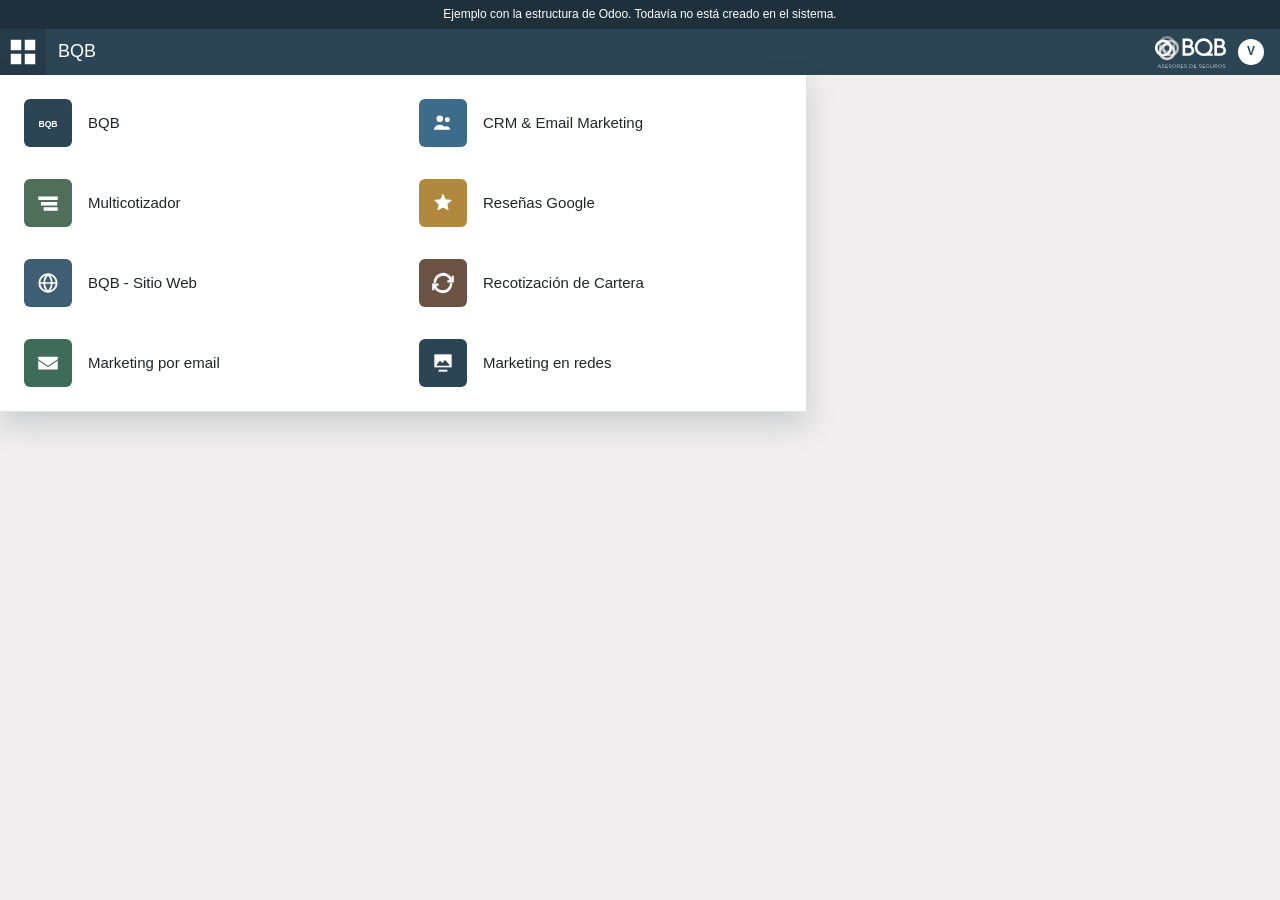
<file: index.html>
<!DOCTYPE html>
<html lang="es">
<head>
  <meta charset="utf-8">
  <meta name="viewport" content="width=device-width, initial-scale=1">
  <title>BQB</title>
  <meta name="description" content="Portal principal de BQB, con la estructura del menú de aplicaciones de Odoo.">
  <meta name="theme-color" content="#2c4554">
  <link rel="stylesheet" href="styles.css">
</head>
<body>
  <p class="example-note">Ejemplo con la estructura de Odoo. Todavía no está creado en el sistema.</p>

  <div class="o_web_client">
    <header class="o_main_navbar">
      <div class="o-dropdown dropdown o-dropdown--no-caret o_navbar_apps_menu show">
        <button type="button" class="dropdown-toggle o_menu_toggle" aria-label="Aplicaciones" aria-expanded="true" aria-controls="apps-menu">
          <i class="fa fa-th-large" aria-hidden="true"><svg viewBox="0 0 32 32"><path fill="currentColor" d="M2 2h12v12H2zm16 0h12v12H18zM2 18h12v12H2zm16 0h12v12H18z"/></svg></i>
        </button>
        <div class="o-dropdown--menu dropdown-menu d-block o-popper-position o-popper-position--bs" id="apps-menu" role="menu">
          <span class="dropdown-item o_app" role="none"><a role="menuitem" href="#" data-odoo="BQB"><span class="o_app_icon" style="background:#2c4554"><svg viewBox="0 0 24 24" aria-hidden="true"><text x="12" y="16" text-anchor="middle" fill="#fff" font-size="8" font-family="Arial, sans-serif" font-weight="700">BQB</text></svg></span>BQB</a></span>
          <span class="dropdown-item o_app" role="none"><a role="menuitem" href="crm.html"><span class="o_app_icon" style="background:#3d6b8a"><svg viewBox="0 0 24 24" aria-hidden="true"><circle cx="9" cy="8" r="3" fill="#fff"/><circle cx="16" cy="9" r="2.3" fill="#fff"/><path fill="#fff" d="M3.5 18.2c.6-3 2.8-4.6 5.5-4.6s4.9 1.6 5.5 4.6H3.5zm8.2 0c.2-2 1.5-3.2 3.4-3.2 1.9 0 3.2 1.2 3.6 3.2h-7z"/></svg></span>CRM &amp; Email Marketing</a></span>
          <span class="dropdown-item o_app" role="none"><a role="menuitem" href="#" data-odoo="Multicotizador"><span class="o_app_icon" style="background:#4f6f5b"><svg viewBox="0 0 24 24" aria-hidden="true"><path fill="#fff" d="M3 6h18v3.2H3zM5.5 11h15v3.2h-15zM8 16h13v3.2H8z"/></svg></span>Multicotizador</a></span>
          <span class="dropdown-item o_app" role="none"><a role="menuitem" href="#" data-odoo="Reseñas Google"><span class="o_app_icon" style="background:#b0893e"><svg viewBox="0 0 24 24" aria-hidden="true"><path fill="#fff" d="M12 3.2 14.5 8.6l5.8.7-4.3 3.9 1.2 5.7L12 16.2 6.8 19l1.2-5.7L3.7 9.3l5.8-.7z"/></svg></span>Reseñas Google</a></span>
          <span class="dropdown-item o_app" role="none"><a role="menuitem" href="#" data-odoo="BQB - Sitio Web"><span class="o_app_icon" style="background:#3e5f73"><svg viewBox="0 0 24 24" aria-hidden="true"><circle cx="12" cy="12" r="8" fill="none" stroke="#fff" stroke-width="1.8"/><path fill="none" stroke="#fff" stroke-width="1.6" d="M4 12h16M12 4c2.3 2.2 3.5 4.9 3.5 8s-1.2 5.8-3.5 8c-2.3-2.2-3.5-4.9-3.5-8s1.2-5.8 3.5-8z"/></svg></span>BQB - Sitio Web</a></span>
          <span class="dropdown-item o_app" role="none"><a role="menuitem" href="#" data-odoo="Recotización de Cartera"><span class="o_app_icon" style="background:#6b5344"><svg viewBox="0 0 24 24" aria-hidden="true"><path fill="#fff" d="M12 5.2a6.8 6.8 0 0 1 6.3 4.3H16v2h6V5.4h-2v2A8.8 8.8 0 0 0 3.4 12h2.1A6.8 6.8 0 0 1 12 5.2zm0 13.6a6.8 6.8 0 0 1-6.3-4.3H8v-2H2v6.1h2v-2A8.8 8.8 0 0 0 20.6 12h-2.1a6.8 6.8 0 0 1-6.5 6.8z"/></svg></span>Recotización de Cartera</a></span>
          <span class="dropdown-item o_app" role="none"><a role="menuitem" href="#" data-odoo="Marketing por email"><span class="o_app_icon" style="background:#3e6b5a"><svg viewBox="0 0 24 24" aria-hidden="true"><path fill="#fff" d="M3 6.2h18v2.4L12 14.6 3 8.6z"/><path fill="#fff" d="M3 9.8V18h18V9.8l-9 6z"/></svg></span>Marketing por email</a></span>
          <span class="dropdown-item o_app" role="none"><a role="menuitem" href="redes.html"><span class="o_app_icon" style="background:#2c4554"><svg viewBox="0 0 24 24" aria-hidden="true"><path fill="#fff" d="M4 4h16v12H4z"/><path fill="#2c4554" d="M6.2 13.4 9.2 10l2.2 2.1 2.5-2.8 3.9 4.1v1.2H6.2z"/><path fill="#fff" d="M8 18.2h8V20H8z"/></svg></span>Marketing en redes</a></span>
          <p class="apps-nota" id="apps-nota" hidden></p>
        </div>
      </div>
      <span class="o_menu_brand">BQB</span>
      <span class="o_navbar_spacer"></span>
      <img class="o_menu_logo" src="logo-bqb.svg" alt="BQB">
      <span class="o_user" title="Victoria Quiroga">V</span>
    </header>

    <div class="o_action_manager">
      <div class="o_home">
        <h1>Aplicaciones</h1>
        <p>Marketing en redes abre el portal de placas. CRM &amp; Email Marketing abre el portal de contactos y emails. Las demás aplicaciones siguen en Odoo.</p>
      </div>
    </div>
  </div>
  <script src="apps.js"></script>
</body>
</html>
</file>
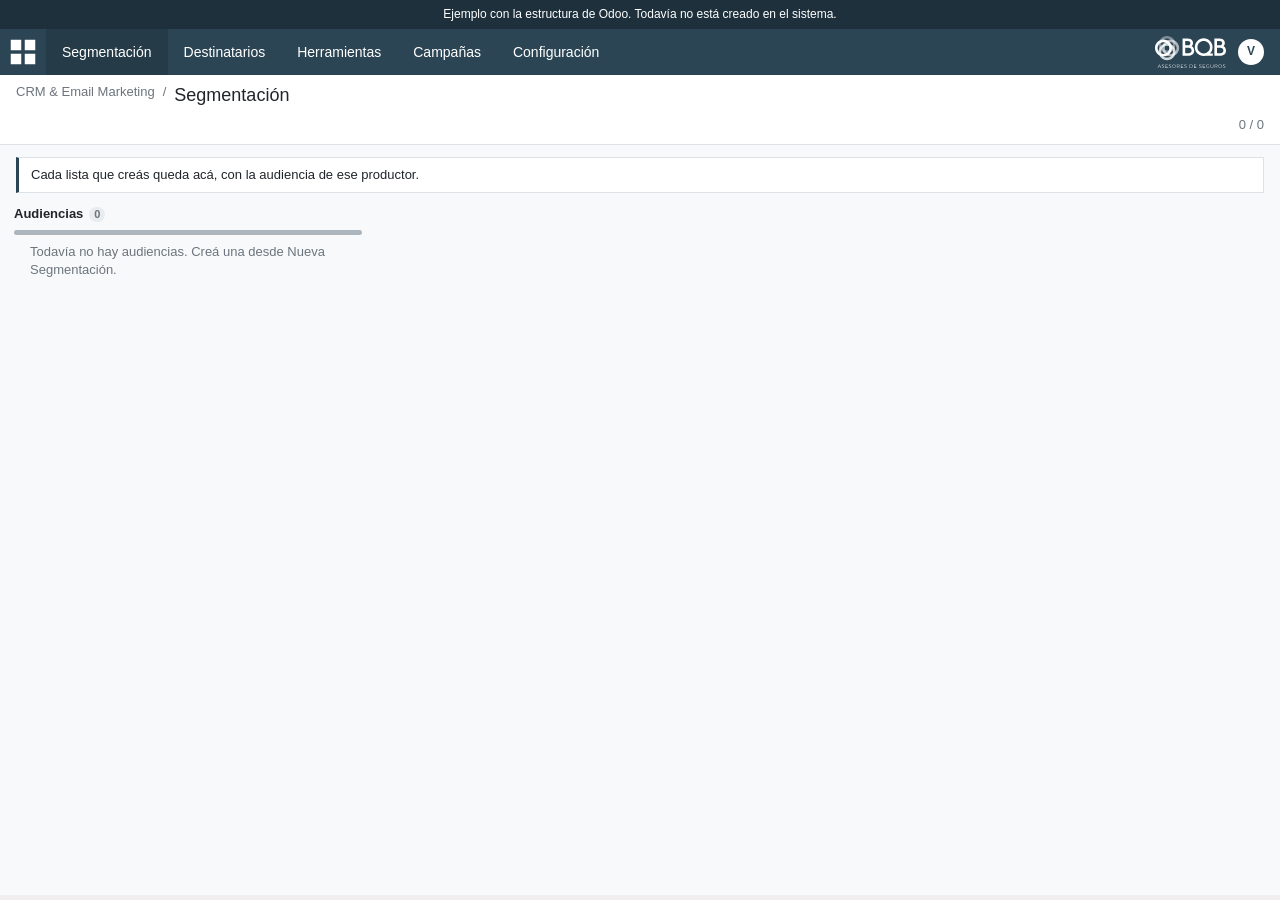
<file: crm.html>
<!DOCTYPE html>
<html lang="es">
<head>
  <meta charset="utf-8">
  <meta name="viewport" content="width=device-width, initial-scale=1">
  <title>CRM &amp; Email Marketing</title>
  <meta name="description" content="Portal de CRM y Email Marketing de BQB, con la estructura de Odoo.">
  <meta name="theme-color" content="#2c4554">
  <link rel="stylesheet" href="styles.css">
</head>
<body>
  <p class="example-note">Ejemplo con la estructura de Odoo. Todavía no está creado en el sistema.</p>

  <div class="o_web_client">
    <header class="o_main_navbar">
      <div class="o-dropdown dropdown o-dropdown--no-caret o_navbar_apps_menu">
        <button type="button" class="dropdown-toggle o_menu_toggle" aria-label="Aplicaciones" aria-expanded="false" aria-controls="apps-menu">
          <i class="fa fa-th-large" aria-hidden="true"><svg viewBox="0 0 32 32"><path fill="currentColor" d="M2 2h12v12H2zm16 0h12v12H18zM2 18h12v12H2zm16 0h12v12H18z"/></svg></i>
        </button>
        <div class="o-dropdown--menu dropdown-menu o-popper-position o-popper-position--bs" id="apps-menu" role="menu">
          <span class="dropdown-item o_app" role="none"><a role="menuitem" href="#" data-odoo="BQB"><span class="o_app_icon" style="background:#2c4554"><svg viewBox="0 0 24 24" aria-hidden="true"><text x="12" y="16" text-anchor="middle" fill="#fff" font-size="8" font-family="Arial, sans-serif" font-weight="700">BQB</text></svg></span>BQB</a></span>
          <span class="dropdown-item o_app o_dropdown_active" role="none"><a role="menuitem" href="crm.html"><span class="o_app_icon" style="background:#3d6b8a"><svg viewBox="0 0 24 24" aria-hidden="true"><circle cx="9" cy="8" r="3" fill="#fff"/><circle cx="16" cy="9" r="2.3" fill="#fff"/><path fill="#fff" d="M3.5 18.2c.6-3 2.8-4.6 5.5-4.6s4.9 1.6 5.5 4.6H3.5zm8.2 0c.2-2 1.5-3.2 3.4-3.2 1.9 0 3.2 1.2 3.6 3.2h-7z"/></svg></span>CRM &amp; Email Marketing</a></span>
          <span class="dropdown-item o_app" role="none"><a role="menuitem" href="#" data-odoo="Multicotizador"><span class="o_app_icon" style="background:#4f6f5b"><svg viewBox="0 0 24 24" aria-hidden="true"><path fill="#fff" d="M3 6h18v3.2H3zM5.5 11h15v3.2h-15zM8 16h13v3.2H8z"/></svg></span>Multicotizador</a></span>
          <span class="dropdown-item o_app" role="none"><a role="menuitem" href="#" data-odoo="Reseñas Google"><span class="o_app_icon" style="background:#b0893e"><svg viewBox="0 0 24 24" aria-hidden="true"><path fill="#fff" d="M12 3.2 14.5 8.6l5.8.7-4.3 3.9 1.2 5.7L12 16.2 6.8 19l1.2-5.7L3.7 9.3l5.8-.7z"/></svg></span>Reseñas Google</a></span>
          <span class="dropdown-item o_app" role="none"><a role="menuitem" href="#" data-odoo="BQB - Sitio Web"><span class="o_app_icon" style="background:#3e5f73"><svg viewBox="0 0 24 24" aria-hidden="true"><circle cx="12" cy="12" r="8" fill="none" stroke="#fff" stroke-width="1.8"/><path fill="none" stroke="#fff" stroke-width="1.6" d="M4 12h16M12 4c2.3 2.2 3.5 4.9 3.5 8s-1.2 5.8-3.5 8c-2.3-2.2-3.5-4.9-3.5-8s1.2-5.8 3.5-8z"/></svg></span>BQB - Sitio Web</a></span>
          <span class="dropdown-item o_app" role="none"><a role="menuitem" href="#" data-odoo="Recotización de Cartera"><span class="o_app_icon" style="background:#6b5344"><svg viewBox="0 0 24 24" aria-hidden="true"><path fill="#fff" d="M12 5.2a6.8 6.8 0 0 1 6.3 4.3H16v2h6V5.4h-2v2A8.8 8.8 0 0 0 3.4 12h2.1A6.8 6.8 0 0 1 12 5.2zm0 13.6a6.8 6.8 0 0 1-6.3-4.3H8v-2H2v6.1h2v-2A8.8 8.8 0 0 0 20.6 12h-2.1a6.8 6.8 0 0 1-6.5 6.8z"/></svg></span>Recotización de Cartera</a></span>
          <span class="dropdown-item o_app" role="none"><a role="menuitem" href="#" data-odoo="Marketing por email"><span class="o_app_icon" style="background:#3e6b5a"><svg viewBox="0 0 24 24" aria-hidden="true"><path fill="#fff" d="M3 6.2h18v2.4L12 14.6 3 8.6z"/><path fill="#fff" d="M3 9.8V18h18V9.8l-9 6z"/></svg></span>Marketing por email</a></span>
          <span class="dropdown-item o_app" role="none"><a role="menuitem" href="redes.html"><span class="o_app_icon" style="background:#2c4554"><svg viewBox="0 0 24 24" aria-hidden="true"><path fill="#fff" d="M4 4h16v12H4z"/><path fill="#2c4554" d="M6.2 13.4 9.2 10l2.2 2.1 2.5-2.8 3.9 4.1v1.2H6.2z"/><path fill="#fff" d="M8 18.2h8V20H8z"/></svg></span>Marketing en redes</a></span>
          <p class="apps-nota" id="apps-nota" hidden></p>
        </div>
      </div>
      <nav class="o_menu_sections" aria-label="Secciones de CRM">
        <div class="o-dropdown dropdown o-dropdown--no-caret">
          <button type="button" class="dropdown-toggle is-active" title="Segmentación" data-hotkey="shift+1" aria-expanded="false">Segmentación</button>
          <div class="o-dropdown--menu dropdown-menu" role="menu">
            <a class="dropdown-item is-current" role="menuitem" href="#" data-vista="vista-segmentacion" data-crumb="Segmentación" data-pager="0 / 0" data-dialogo="dialogo-segmentacion">Nueva Segmentación</a>
          </div>
        </div>
        <div class="o-dropdown dropdown o-dropdown--no-caret">
          <button type="button" class="dropdown-toggle" title="Destinatarios" data-hotkey="shift+2" aria-expanded="false">Destinatarios</button>
          <div class="o-dropdown--menu dropdown-menu" role="menu">
            <a class="dropdown-item" role="menuitem" href="#" data-vista="vista-listas" data-crumb="Listas de Destinatarios" data-pager="1-40 / 40">Listas de Destinatarios</a>
            <a class="dropdown-item" role="menuitem" href="#" data-vista="vista-importar" data-crumb="Importar Listado" data-pager="0 / 0">Importar Listado</a>
          </div>
        </div>
        <div class="o-dropdown dropdown o-dropdown--no-caret">
          <button type="button" class="dropdown-toggle" title="Herramientas" data-hotkey="shift+3" aria-expanded="false">Herramientas</button>
          <div class="o-dropdown--menu dropdown-menu" role="menu">
            <a class="dropdown-item" role="menuitem" href="#" data-vista="vista-plantillas" data-crumb="Plantillas de Email" data-pager="1-7 / 7">Plantillas de Email</a>
          </div>
        </div>
        <div class="o-dropdown dropdown o-dropdown--no-caret">
          <button type="button" class="dropdown-toggle" title="Campañas" data-hotkey="shift+4" aria-expanded="false">Campañas</button>
          <div class="o-dropdown--menu dropdown-menu" role="menu">
            <a class="dropdown-item" role="menuitem" href="#" data-vista="vista-mailings" data-crumb="Mailings por Productor (obsoleto)" data-pager="0 / 0">Mailings por Productor (obsoleto)</a>
            <a class="dropdown-item" role="menuitem" href="#" data-vista="vista-campanas" data-crumb="Todas las Campañas" data-pager="1-3 / 3">Todas las Campañas</a>
            <a class="dropdown-item" role="menuitem" href="#" data-vista="vista-asignar" data-crumb="Asignar Productor (obsoleto)" data-pager="0 / 0">Asignar Productor (obsoleto)</a>
          </div>
        </div>
        <div class="o-dropdown dropdown o-dropdown--no-caret">
          <button type="button" class="dropdown-toggle" title="Configuración" data-hotkey="shift+5" aria-expanded="false">Configuración</button>
          <div class="o-dropdown--menu dropdown-menu" role="menu">
            <a class="dropdown-item" role="menuitem" href="#" data-vista="vista-productores" data-crumb="Productores" data-pager="0 / 0">Productores</a>
            <a class="dropdown-item" role="menuitem" href="#" data-vista="vista-webhook" data-crumb="Webhook Brevo" data-pager="0 / 0">Webhook Brevo</a>
          </div>
        </div>
      </nav>
      <span class="o_navbar_spacer"></span>
      <img class="o_menu_logo" src="logo-bqb.svg" alt="BQB">
      <span class="o_user" title="Victoria Quiroga">V</span>
    </header>

    <div class="o_action_manager">
      <div class="o_action o_view_controller">
        <div class="o_control_panel">
          <div class="o_cp_top">
            <ol class="breadcrumb">
              <li>CRM &amp; Email Marketing</li>
              <li class="active" id="breadcrumb-actual">Segmentación</li>
            </ol>
          </div>
          <div class="o_cp_bottom">
            <div class="o_cp_bottom_left">
              <button type="button" class="btn btn-primary" id="crear-campana" hidden>Crear</button>
              <button type="button" class="btn btn-primary" id="crear-lista-dest" hidden>Crear</button>
              <button type="button" class="btn btn-secondary o_list_download" id="descargar-listas" aria-label="Descargar" title="Descargar" hidden>&#8681;</button>
            </div>
            <div class="o_cp_pager" id="pager">0 / 0</div>
          </div>
        </div>

        <div class="o_content">
          <section id="vista-segmentacion">
            <p class="llegada">Cada lista que creás queda acá, con la audiencia de ese productor.</p>
            <div class="o_kanban_view">
              <section class="o_kanban_group">
                <header class="o_kanban_header">
                  <div class="o_column_title">Audiencias <span class="o_kanban_counter" id="cuenta-segmentos">0</span></div>
                  <div class="o_kanban_progressbar" aria-hidden="true"><i class="is-todo"></i></div>
                </header>
                <div id="listas-segmentacion"></div>
                <p class="disenos-vacio" id="segmentos-vacio">Todavía no hay audiencias. Creá una desde Nueva Segmentación.</p>
              </section>
            </div>
          </section>

          <section id="vista-listas" hidden>
            <p class="llegada">Las listas de destinatarios. Los datos son de prueba, para ver cómo queda el listado.</p>
            <div class="o_list_view o_list_scroll">
              <table class="o_list_table">
                <thead>
                  <tr>
                    <th class="o_list_record_selector"><input type="checkbox" aria-label="Seleccionar todas"></th>
                    <th>Lista de correo</th>
                    <th>Es público</th>
                    <th class="o_list_number">Mailings</th>
                    <th class="o_list_number">Devuelto (%)</th>
                    <th class="o_list_number">Exenciones (%)</th>
                    <th class="o_list_number">Lista negra (%s)</th>
                    <th class="o_list_number">Destinatarios</th>
                    <th>Productor Asociado</th>
                    <th>Tipo de Lista</th>
                  </tr>
                </thead>
                <tbody>
                  <tr>
                    <td class="o_list_record_selector"><input type="checkbox" aria-label="Seleccionar Base Importada"></td>
                    <td>Base Importada</td>
                    <td><span class="o_list_check" aria-label="Es público">&#10003;</span></td>
                    <td class="o_list_number">1</td>
                    <td class="o_list_number">0,00</td>
                    <td class="o_list_number">0,00</td>
                    <td class="o_list_number">0,00</td>
                    <td class="o_list_number">3</td>
                    <td>Luis Gómez</td>
                    <td>Importada</td>
                  </tr>
                  <tr>
                    <td class="o_list_record_selector"><input type="checkbox" aria-label="Seleccionar Campaña hogar"></td>
                    <td>Campaña hogar</td>
                    <td><span class="o_list_check" aria-label="Es público">&#10003;</span></td>
                    <td class="o_list_number">0</td>
                    <td class="o_list_number">0,00</td>
                    <td class="o_list_number">0,00</td>
                    <td class="o_list_number">0,00</td>
                    <td class="o_list_number">77</td>
                    <td>Joaquín Vera</td>
                    <td>Segmento Específico</td>
                  </tr>
                  <tr>
                    <td class="o_list_record_selector"><input type="checkbox" aria-label="Seleccionar Clientes activos"></td>
                    <td>Clientes activos</td>
                    <td><span class="o_list_check" aria-label="Es público">&#10003;</span></td>
                    <td class="o_list_number">0</td>
                    <td class="o_list_number">0,00</td>
                    <td class="o_list_number">0,00</td>
                    <td class="o_list_number">0,00</td>
                    <td class="o_list_number">0</td>
                    <td></td>
                    <td>General (Corporativa)</td>
                  </tr>
                  <tr>
                    <td class="o_list_record_selector"><input type="checkbox" aria-label="Seleccionar Clientes Auto - Ana Pérez - 2026-09-18"></td>
                    <td>Clientes Auto - Ana Pérez - 2026-09-18</td>
                    <td><span class="o_list_check" aria-label="Es público">&#10003;</span></td>
                    <td class="o_list_number">1</td>
                    <td class="o_list_number">0,00</td>
                    <td class="o_list_number">0,00</td>
                    <td class="o_list_number">0,00</td>
                    <td class="o_list_number">96</td>
                    <td>Ana Pérez</td>
                    <td>Segmento Específico</td>
                  </tr>
                  <tr>
                    <td class="o_list_record_selector"><input type="checkbox" aria-label="Seleccionar Clientes Auto - Carla Díaz - 2026-03-30"></td>
                    <td>Clientes Auto - Carla Díaz - 2026-03-30</td>
                    <td><span class="o_list_check" aria-label="Es público">&#10003;</span></td>
                    <td class="o_list_number">1</td>
                    <td class="o_list_number">0,00</td>
                    <td class="o_list_number">0,00</td>
                    <td class="o_list_number">0,00</td>
                    <td class="o_list_number">187</td>
                    <td>Carla Díaz</td>
                    <td>Segmento Específico</td>
                  </tr>
                  <tr>
                    <td class="o_list_record_selector"><input type="checkbox" aria-label="Seleccionar Clientes Auto - Joaquín Vera - 2026-03-31"></td>
                    <td>Clientes Auto - Joaquín Vera - 2026-03-31</td>
                    <td><span class="o_list_check" aria-label="Es público">&#10003;</span></td>
                    <td class="o_list_number">0</td>
                    <td class="o_list_number">0,00</td>
                    <td class="o_list_number">0,00</td>
                    <td class="o_list_number">0,00</td>
                    <td class="o_list_number">138</td>
                    <td>Joaquín Vera</td>
                    <td>Segmento Específico</td>
                  </tr>
                  <tr>
                    <td class="o_list_record_selector"><input type="checkbox" aria-label="Seleccionar Clientes Auto - Luis Gómez - 2026-03-30"></td>
                    <td>Clientes Auto - Luis Gómez - 2026-03-30</td>
                    <td><span class="o_list_check" aria-label="Es público">&#10003;</span></td>
                    <td class="o_list_number">0</td>
                    <td class="o_list_number">0,00</td>
                    <td class="o_list_number">0,00</td>
                    <td class="o_list_number">0,00</td>
                    <td class="o_list_number">3</td>
                    <td>Luis Gómez</td>
                    <td>Segmento Específico</td>
                  </tr>
                  <tr>
                    <td class="o_list_record_selector"><input type="checkbox" aria-label="Seleccionar Clientes Auto - Martín Ruiz - 2026-09-18"></td>
                    <td>Clientes Auto - Martín Ruiz - 2026-09-18</td>
                    <td><span class="o_list_check" aria-label="Es público">&#10003;</span></td>
                    <td class="o_list_number">2</td>
                    <td class="o_list_number">0,00</td>
                    <td class="o_list_number">0,00</td>
                    <td class="o_list_number">0,00</td>
                    <td class="o_list_number">187</td>
                    <td>Martín Ruiz</td>
                    <td>Segmento Específico</td>
                  </tr>
                  <tr>
                    <td class="o_list_record_selector"><input type="checkbox" aria-label="Seleccionar Clientes Auto - Sofía Rojas - 2026-09-18"></td>
                    <td>Clientes Auto - Sofía Rojas - 2026-09-18</td>
                    <td><span class="o_list_check" aria-label="Es público">&#10003;</span></td>
                    <td class="o_list_number">0</td>
                    <td class="o_list_number">0,00</td>
                    <td class="o_list_number">0,00</td>
                    <td class="o_list_number">0,00</td>
                    <td class="o_list_number">3</td>
                    <td>Sofía Rojas</td>
                    <td>Segmento Específico</td>
                  </tr>
                  <tr>
                    <td class="o_list_record_selector"><input type="checkbox" aria-label="Seleccionar Clientes Bicicleta - Ana Pérez - 2026-09-18"></td>
                    <td>Clientes Bicicleta - Ana Pérez - 2026-09-18</td>
                    <td><span class="o_list_check" aria-label="Es público">&#10003;</span></td>
                    <td class="o_list_number">2</td>
                    <td class="o_list_number">0,00</td>
                    <td class="o_list_number">0,00</td>
                    <td class="o_list_number">0,00</td>
                    <td class="o_list_number">46</td>
                    <td>Ana Pérez</td>
                    <td>Segmento Específico</td>
                  </tr>
                  <tr>
                    <td class="o_list_record_selector"><input type="checkbox" aria-label="Seleccionar Clientes Bicicleta - Carla Díaz - 2026-03-31"></td>
                    <td>Clientes Bicicleta - Carla Díaz - 2026-03-31</td>
                    <td><span class="o_list_check" aria-label="Es público">&#10003;</span></td>
                    <td class="o_list_number">0</td>
                    <td class="o_list_number">0,00</td>
                    <td class="o_list_number">0,00</td>
                    <td class="o_list_number">0,00</td>
                    <td class="o_list_number">138</td>
                    <td>Carla Díaz</td>
                    <td>Segmento Específico</td>
                  </tr>
                  <tr>
                    <td class="o_list_record_selector"><input type="checkbox" aria-label="Seleccionar Clientes Bicicleta - Joaquín Vera - 2026-09-18"></td>
                    <td>Clientes Bicicleta - Joaquín Vera - 2026-09-18</td>
                    <td><span class="o_list_check" aria-label="Es público">&#10003;</span></td>
                    <td class="o_list_number">2</td>
                    <td class="o_list_number">0,00</td>
                    <td class="o_list_number">0,00</td>
                    <td class="o_list_number">0,00</td>
                    <td class="o_list_number">98</td>
                    <td>Joaquín Vera</td>
                    <td>Segmento Específico</td>
                  </tr>
                  <tr>
                    <td class="o_list_record_selector"><input type="checkbox" aria-label="Seleccionar Clientes Bicicleta - Luis Gómez - 2026-11-19"></td>
                    <td>Clientes Bicicleta - Luis Gómez - 2026-11-19</td>
                    <td><span class="o_list_check" aria-label="Es público">&#10003;</span></td>
                    <td class="o_list_number">0</td>
                    <td class="o_list_number">0,00</td>
                    <td class="o_list_number">0,00</td>
                    <td class="o_list_number">0,00</td>
                    <td class="o_list_number">96</td>
                    <td>Luis Gómez</td>
                    <td>Segmento Específico</td>
                  </tr>
                  <tr>
                    <td class="o_list_record_selector"><input type="checkbox" aria-label="Seleccionar Clientes Bicicleta - Martín Ruiz - 2026-09-18"></td>
                    <td>Clientes Bicicleta - Martín Ruiz - 2026-09-18</td>
                    <td><span class="o_list_check" aria-label="Es público">&#10003;</span></td>
                    <td class="o_list_number">0</td>
                    <td class="o_list_number">0,00</td>
                    <td class="o_list_number">0,00</td>
                    <td class="o_list_number">0,00</td>
                    <td class="o_list_number">138</td>
                    <td>Martín Ruiz</td>
                    <td>Segmento Específico</td>
                  </tr>
                  <tr>
                    <td class="o_list_record_selector"><input type="checkbox" aria-label="Seleccionar Clientes Comercio - Joaquín Vera - 2026-07-03"></td>
                    <td>Clientes Comercio - Joaquín Vera - 2026-07-03</td>
                    <td><span class="o_list_check" aria-label="Es público">&#10003;</span></td>
                    <td class="o_list_number">1</td>
                    <td class="o_list_number">0,00</td>
                    <td class="o_list_number">0,00</td>
                    <td class="o_list_number">0,00</td>
                    <td class="o_list_number">14</td>
                    <td>Joaquín Vera</td>
                    <td>Segmento Específico</td>
                  </tr>
                  <tr>
                    <td class="o_list_record_selector"><input type="checkbox" aria-label="Seleccionar Clientes Comercio - Luis Gómez - 2026-05-20"></td>
                    <td>Clientes Comercio - Luis Gómez - 2026-05-20</td>
                    <td><span class="o_list_check" aria-label="Es público">&#10003;</span></td>
                    <td class="o_list_number">1</td>
                    <td class="o_list_number">0,00</td>
                    <td class="o_list_number">0,00</td>
                    <td class="o_list_number">0,00</td>
                    <td class="o_list_number">8</td>
                    <td>Luis Gómez</td>
                    <td>Segmento Específico</td>
                  </tr>
                  <tr>
                    <td class="o_list_record_selector"><input type="checkbox" aria-label="Seleccionar Clientes Comercio - Martín Ruiz - 2026-07-03"></td>
                    <td>Clientes Comercio - Martín Ruiz - 2026-07-03</td>
                    <td><span class="o_list_check" aria-label="Es público">&#10003;</span></td>
                    <td class="o_list_number">0</td>
                    <td class="o_list_number">0,00</td>
                    <td class="o_list_number">0,00</td>
                    <td class="o_list_number">0,00</td>
                    <td class="o_list_number">2</td>
                    <td>Martín Ruiz</td>
                    <td>Segmento Específico</td>
                  </tr>
                  <tr>
                    <td class="o_list_record_selector"><input type="checkbox" aria-label="Seleccionar Clientes Comercio - Sofía Rojas - 2026-03-30"></td>
                    <td>Clientes Comercio - Sofía Rojas - 2026-03-30</td>
                    <td><span class="o_list_check" aria-label="Es público">&#10003;</span></td>
                    <td class="o_list_number">0</td>
                    <td class="o_list_number">0,00</td>
                    <td class="o_list_number">0,00</td>
                    <td class="o_list_number">0,00</td>
                    <td class="o_list_number">46</td>
                    <td>Sofía Rojas</td>
                    <td>Segmento Específico</td>
                  </tr>
                  <tr>
                    <td class="o_list_record_selector"><input type="checkbox" aria-label="Seleccionar Clientes Hogar - Ana Pérez - 2026-09-18"></td>
                    <td>Clientes Hogar - Ana Pérez - 2026-09-18</td>
                    <td><span class="o_list_check" aria-label="Es público">&#10003;</span></td>
                    <td class="o_list_number">1</td>
                    <td class="o_list_number">0,00</td>
                    <td class="o_list_number">0,00</td>
                    <td class="o_list_number">0,00</td>
                    <td class="o_list_number">24</td>
                    <td>Ana Pérez</td>
                    <td>Segmento Específico</td>
                  </tr>
                  <tr>
                    <td class="o_list_record_selector"><input type="checkbox" aria-label="Seleccionar Clientes Hogar - Carla Díaz - 2026-09-18"></td>
                    <td>Clientes Hogar - Carla Díaz - 2026-09-18</td>
                    <td><span class="o_list_check" aria-label="Es público">&#10003;</span></td>
                    <td class="o_list_number">1</td>
                    <td class="o_list_number">0,00</td>
                    <td class="o_list_number">0,00</td>
                    <td class="o_list_number">0,00</td>
                    <td class="o_list_number">98</td>
                    <td>Carla Díaz</td>
                    <td>Segmento Específico</td>
                  </tr>
                  <tr>
                    <td class="o_list_record_selector"><input type="checkbox" aria-label="Seleccionar Clientes Hogar - Joaquín Vera - 2026-03-30"></td>
                    <td>Clientes Hogar - Joaquín Vera - 2026-03-30</td>
                    <td><span class="o_list_check" aria-label="Es público">&#10003;</span></td>
                    <td class="o_list_number">0</td>
                    <td class="o_list_number">0,00</td>
                    <td class="o_list_number">0,00</td>
                    <td class="o_list_number">0,00</td>
                    <td class="o_list_number">3</td>
                    <td>Joaquín Vera</td>
                    <td>Segmento Específico</td>
                  </tr>
                  <tr>
                    <td class="o_list_record_selector"><input type="checkbox" aria-label="Seleccionar Clientes Hogar - Luis Gómez - 2026-03-30"></td>
                    <td>Clientes Hogar - Luis Gómez - 2026-03-30</td>
                    <td><span class="o_list_check" aria-label="Es público">&#10003;</span></td>
                    <td class="o_list_number">1</td>
                    <td class="o_list_number">0,00</td>
                    <td class="o_list_number">0,00</td>
                    <td class="o_list_number">0,00</td>
                    <td class="o_list_number">138</td>
                    <td>Luis Gómez</td>
                    <td>Segmento Específico</td>
                  </tr>
                  <tr>
                    <td class="o_list_record_selector"><input type="checkbox" aria-label="Seleccionar Clientes Hogar - Sofía Rojas - 2026-03-31"></td>
                    <td>Clientes Hogar - Sofía Rojas - 2026-03-31</td>
                    <td><span class="o_list_check" aria-label="Es público">&#10003;</span></td>
                    <td class="o_list_number">0</td>
                    <td class="o_list_number">0,00</td>
                    <td class="o_list_number">0,00</td>
                    <td class="o_list_number">0,00</td>
                    <td class="o_list_number">44</td>
                    <td>Sofía Rojas</td>
                    <td>Segmento Específico</td>
                  </tr>
                  <tr>
                    <td class="o_list_record_selector"><input type="checkbox" aria-label="Seleccionar Clientes Moto - Ana Pérez - 2026-03-31"></td>
                    <td>Clientes Moto - Ana Pérez - 2026-03-31</td>
                    <td><span class="o_list_check" aria-label="Es público">&#10003;</span></td>
                    <td class="o_list_number">1</td>
                    <td class="o_list_number">0,00</td>
                    <td class="o_list_number">0,00</td>
                    <td class="o_list_number">0,00</td>
                    <td class="o_list_number">113</td>
                    <td>Ana Pérez</td>
                    <td>Segmento Específico</td>
                  </tr>
                  <tr>
                    <td class="o_list_record_selector"><input type="checkbox" aria-label="Seleccionar Clientes Moto - Carla Díaz - 2026-03-31"></td>
                    <td>Clientes Moto - Carla Díaz - 2026-03-31</td>
                    <td><span class="o_list_check" aria-label="Es público">&#10003;</span></td>
                    <td class="o_list_number">2</td>
                    <td class="o_list_number">0,00</td>
                    <td class="o_list_number">0,00</td>
                    <td class="o_list_number">0,00</td>
                    <td class="o_list_number">44</td>
                    <td>Carla Díaz</td>
                    <td>Segmento Específico</td>
                  </tr>
                  <tr>
                    <td class="o_list_record_selector"><input type="checkbox" aria-label="Seleccionar Clientes Moto - Joaquín Vera - 2026-07-03"></td>
                    <td>Clientes Moto - Joaquín Vera - 2026-07-03</td>
                    <td><span class="o_list_check" aria-label="Es público">&#10003;</span></td>
                    <td class="o_list_number">0</td>
                    <td class="o_list_number">0,00</td>
                    <td class="o_list_number">0,00</td>
                    <td class="o_list_number">0,00</td>
                    <td class="o_list_number">113</td>
                    <td>Joaquín Vera</td>
                    <td>Segmento Específico</td>
                  </tr>
                  <tr>
                    <td class="o_list_record_selector"><input type="checkbox" aria-label="Seleccionar Clientes Moto - Luis Gómez - 2026-11-19"></td>
                    <td>Clientes Moto - Luis Gómez - 2026-11-19</td>
                    <td><span class="o_list_check" aria-label="Es público">&#10003;</span></td>
                    <td class="o_list_number">0</td>
                    <td class="o_list_number">0,00</td>
                    <td class="o_list_number">0,00</td>
                    <td class="o_list_number">0,00</td>
                    <td class="o_list_number">98</td>
                    <td>Luis Gómez</td>
                    <td>Segmento Específico</td>
                  </tr>
                  <tr>
                    <td class="o_list_record_selector"><input type="checkbox" aria-label="Seleccionar Clientes Moto - Martín Ruiz - 2026-09-18"></td>
                    <td>Clientes Moto - Martín Ruiz - 2026-09-18</td>
                    <td><span class="o_list_check" aria-label="Es público">&#10003;</span></td>
                    <td class="o_list_number">0</td>
                    <td class="o_list_number">0,00</td>
                    <td class="o_list_number">0,00</td>
                    <td class="o_list_number">0,00</td>
                    <td class="o_list_number">13</td>
                    <td>Martín Ruiz</td>
                    <td>Segmento Específico</td>
                  </tr>
                  <tr>
                    <td class="o_list_record_selector"><input type="checkbox" aria-label="Seleccionar Clientes Moto - Sofía Rojas - 2026-03-31"></td>
                    <td>Clientes Moto - Sofía Rojas - 2026-03-31</td>
                    <td><span class="o_list_check" aria-label="Es público">&#10003;</span></td>
                    <td class="o_list_number">0</td>
                    <td class="o_list_number">0,00</td>
                    <td class="o_list_number">0,00</td>
                    <td class="o_list_number">0,00</td>
                    <td class="o_list_number">14</td>
                    <td>Sofía Rojas</td>
                    <td>Segmento Específico</td>
                  </tr>
                  <tr>
                    <td class="o_list_record_selector"><input type="checkbox" aria-label="Seleccionar Clientes Vida - Ana Pérez - 2026-03-31"></td>
                    <td>Clientes Vida - Ana Pérez - 2026-03-31</td>
                    <td><span class="o_list_check" aria-label="Es público">&#10003;</span></td>
                    <td class="o_list_number">2</td>
                    <td class="o_list_number">0,00</td>
                    <td class="o_list_number">0,00</td>
                    <td class="o_list_number">0,00</td>
                    <td class="o_list_number">24</td>
                    <td>Ana Pérez</td>
                    <td>Segmento Específico</td>
                  </tr>
                  <tr>
                    <td class="o_list_record_selector"><input type="checkbox" aria-label="Seleccionar Clientes Vida - Carla Díaz - 2026-07-03"></td>
                    <td>Clientes Vida - Carla Díaz - 2026-07-03</td>
                    <td><span class="o_list_check" aria-label="Es público">&#10003;</span></td>
                    <td class="o_list_number">0</td>
                    <td class="o_list_number">0,00</td>
                    <td class="o_list_number">0,00</td>
                    <td class="o_list_number">0,00</td>
                    <td class="o_list_number">24</td>
                    <td>Carla Díaz</td>
                    <td>Segmento Específico</td>
                  </tr>
                  <tr>
                    <td class="o_list_record_selector"><input type="checkbox" aria-label="Seleccionar Clientes Vida - Joaquín Vera - 2026-05-20"></td>
                    <td>Clientes Vida - Joaquín Vera - 2026-05-20</td>
                    <td><span class="o_list_check" aria-label="Es público">&#10003;</span></td>
                    <td class="o_list_number">1</td>
                    <td class="o_list_number">0,00</td>
                    <td class="o_list_number">0,00</td>
                    <td class="o_list_number">0,00</td>
                    <td class="o_list_number">187</td>
                    <td>Joaquín Vera</td>
                    <td>Segmento Específico</td>
                  </tr>
                  <tr>
                    <td class="o_list_record_selector"><input type="checkbox" aria-label="Seleccionar Clientes Vida - Luis Gómez - 2026-09-18"></td>
                    <td>Clientes Vida - Luis Gómez - 2026-09-18</td>
                    <td><span class="o_list_check" aria-label="Es público">&#10003;</span></td>
                    <td class="o_list_number">0</td>
                    <td class="o_list_number">0,00</td>
                    <td class="o_list_number">0,00</td>
                    <td class="o_list_number">0,00</td>
                    <td class="o_list_number">14</td>
                    <td>Luis Gómez</td>
                    <td>Segmento Específico</td>
                  </tr>
                  <tr>
                    <td class="o_list_record_selector"><input type="checkbox" aria-label="Seleccionar Complemento"></td>
                    <td>Complemento</td>
                    <td><span class="o_list_check" aria-label="Es público">&#10003;</span></td>
                    <td class="o_list_number">0</td>
                    <td class="o_list_number">0,00</td>
                    <td class="o_list_number">0,00</td>
                    <td class="o_list_number">0,00</td>
                    <td class="o_list_number">0</td>
                    <td></td>
                    <td>General (Corporativa)</td>
                  </tr>
                  <tr>
                    <td class="o_list_record_selector"><input type="checkbox" aria-label="Seleccionar ofertas"></td>
                    <td>ofertas</td>
                    <td><span class="o_list_check" aria-label="Es público">&#10003;</span></td>
                    <td class="o_list_number">0</td>
                    <td class="o_list_number">0,00</td>
                    <td class="o_list_number">0,00</td>
                    <td class="o_list_number">0,00</td>
                    <td class="o_list_number">46</td>
                    <td>Martín Ruiz</td>
                    <td>Segmento Específico</td>
                  </tr>
                  <tr>
                    <td class="o_list_record_selector"><input type="checkbox" aria-label="Seleccionar Productor Ana Pérez - 2026-07-03"></td>
                    <td>Productor Ana Pérez - 2026-07-03</td>
                    <td><span class="o_list_check" aria-label="Es público">&#10003;</span></td>
                    <td class="o_list_number">1</td>
                    <td class="o_list_number">0,00</td>
                    <td class="o_list_number">0,00</td>
                    <td class="o_list_number">0,00</td>
                    <td class="o_list_number">13</td>
                    <td>Ana Pérez</td>
                    <td>Por Productor</td>
                  </tr>
                  <tr>
                    <td class="o_list_record_selector"><input type="checkbox" aria-label="Seleccionar Reactivación (Ex-clientes) - Ana Pérez - 2026-07-03"></td>
                    <td>Reactivación (Ex-clientes) - Ana Pérez - 2026-07-03</td>
                    <td><span class="o_list_check" aria-label="Es público">&#10003;</span></td>
                    <td class="o_list_number">1</td>
                    <td class="o_list_number">0,00</td>
                    <td class="o_list_number">0,00</td>
                    <td class="o_list_number">0,00</td>
                    <td class="o_list_number">96</td>
                    <td>Ana Pérez</td>
                    <td>Segmento Específico</td>
                  </tr>
                  <tr>
                    <td class="o_list_record_selector"><input type="checkbox" aria-label="Seleccionar Reactivación (Ex-clientes) - Carla Díaz - 2026-07-03"></td>
                    <td>Reactivación (Ex-clientes) - Carla Díaz - 2026-07-03</td>
                    <td><span class="o_list_check" aria-label="Es público">&#10003;</span></td>
                    <td class="o_list_number">0</td>
                    <td class="o_list_number">0,00</td>
                    <td class="o_list_number">0,00</td>
                    <td class="o_list_number">0,00</td>
                    <td class="o_list_number">77</td>
                    <td>Carla Díaz</td>
                    <td>Segmento Específico</td>
                  </tr>
                  <tr>
                    <td class="o_list_record_selector"><input type="checkbox" aria-label="Seleccionar Reactivación (Ex-clientes) - Joaquín Vera - 2026-03-31"></td>
                    <td>Reactivación (Ex-clientes) - Joaquín Vera - 2026-03-31</td>
                    <td><span class="o_list_check" aria-label="Es público">&#10003;</span></td>
                    <td class="o_list_number">1</td>
                    <td class="o_list_number">0,00</td>
                    <td class="o_list_number">0,00</td>
                    <td class="o_list_number">0,00</td>
                    <td class="o_list_number">2</td>
                    <td>Joaquín Vera</td>
                    <td>Segmento Específico</td>
                  </tr>
                  <tr>
                    <td class="o_list_record_selector"><input type="checkbox" aria-label="Seleccionar Reactivación (Ex-clientes) - Sofía Rojas - 2026-03-30"></td>
                    <td>Reactivación (Ex-clientes) - Sofía Rojas - 2026-03-30</td>
                    <td><span class="o_list_check" aria-label="Es público">&#10003;</span></td>
                    <td class="o_list_number">1</td>
                    <td class="o_list_number">0,00</td>
                    <td class="o_list_number">0,00</td>
                    <td class="o_list_number">0,00</td>
                    <td class="o_list_number">98</td>
                    <td>Sofía Rojas</td>
                    <td>Segmento Específico</td>
                  </tr>
                </tbody>
              </table>
            </div>
          </section>

          <section id="vista-importar" hidden>
            <p class="llegada">Desde acá se sube un listado de contactos. Lo armamos en el próximo paso.</p>
            <div class="o_kanban_view">
              <section class="o_kanban_group">
                <header class="o_kanban_header">
                  <div class="o_column_title">Importaciones <span class="o_kanban_counter">0</span></div>
                  <div class="o_kanban_progressbar" aria-hidden="true"><i class="is-todo"></i></div>
                </header>
                <p class="disenos-vacio">Todavía no se importó ningún listado.</p>
              </section>
            </div>
          </section>

          <section id="vista-mailings" hidden>
            <p class="llegada">Esta pantalla ya no se usa. Queda por si hay mailings viejos.</p>
            <div class="o_kanban_view">
              <section class="o_kanban_group">
                <header class="o_kanban_header">
                  <div class="o_column_title">Mailings <span class="o_kanban_counter">0</span></div>
                  <div class="o_kanban_progressbar" aria-hidden="true"><i class="is-todo"></i></div>
                </header>
                <p class="disenos-vacio">No hay mailings.</p>
              </section>
            </div>
          </section>

          <section id="vista-campanas" hidden>
            <p class="llegada">Todas las campañas. Los números son de prueba, para ver cómo queda el listado.</p>
            <div class="o_list_view">
              <table>
                <thead>
                  <tr>
                    <th>Campaña</th>
                    <th>Asunto</th>
                    <th>Audiencia</th>
                    <th>Estado</th>
                    <th>Enviados</th>
                    <th>Aperturas</th>
                  </tr>
                </thead>
                <tbody id="campanas-cuerpo">
                  <tr>
                    <td>Oferta de auto</td>
                    <td>Hay una oferta de auto, con fecha</td>
                    <td>Autos de Joaquín</td>
                    <td><span class="badge estado-enviada">Enviada</span></td>
                    <td>120</td>
                    <td>48</td>
                  </tr>
                  <tr>
                    <td>Renová tu auto</td>
                    <td>Tu póliza de auto está por vencer</td>
                    <td>Renovaciones de mayo</td>
                    <td><span class="badge estado-borrador">Borrador</span></td>
                    <td>0</td>
                    <td>0</td>
                  </tr>
                  <tr>
                    <td>Granizo</td>
                    <td>Cuando hay granizo, revisemos el auto</td>
                    <td>Clientes con auto</td>
                    <td><span class="badge estado-programada">Programada</span></td>
                    <td>0</td>
                    <td>0</td>
                  </tr>
                </tbody>
              </table>
            </div>
          </section>

          <section id="vista-asignar" hidden>
            <p class="llegada">Esta pantalla ya no se usa. Queda por si hay asignaciones viejas.</p>
            <div class="o_kanban_view">
              <section class="o_kanban_group">
                <header class="o_kanban_header">
                  <div class="o_column_title">Asignaciones <span class="o_kanban_counter">0</span></div>
                  <div class="o_kanban_progressbar" aria-hidden="true"><i class="is-todo"></i></div>
                </header>
                <p class="disenos-vacio">No hay asignaciones.</p>
              </section>
            </div>
          </section>

          <section id="vista-plantillas" hidden>
            <p class="llegada">Estas plantillas ya están escritas. Las podemos ordenar en campañas.</p>
            <div class="o_kanban_view">
              <section class="o_kanban_group">
                <header class="o_kanban_header">
                  <div class="o_column_title">Plantillas <span class="o_kanban_counter">7</span></div>
                  <div class="o_kanban_progressbar" aria-hidden="true"><i class="is-doing"></i></div>
                </header>
                <a class="o_kanban_record" href="Marketing-emails/oferta.html">
                  <strong class="o_kanban_record_title">Oferta de auto</strong>
                  <span class="o_kanban_record_subtitle">Hay una oferta de auto, con fecha</span>
                </a>
                <a class="o_kanban_record" href="Marketing-emails/renovacion.html">
                  <strong class="o_kanban_record_title">Renová tu auto</strong>
                  <span class="o_kanban_record_subtitle">Tu póliza de auto está por vencer</span>
                </a>
                <a class="o_kanban_record" href="Marketing-emails/una-sola-poliza.html">
                  <strong class="o_kanban_record_title">Sumá otra cobertura</strong>
                  <span class="o_kanban_record_subtitle">Tenés una sola póliza</span>
                </a>
                <a class="o_kanban_record" href="Marketing-emails/granizo.html">
                  <strong class="o_kanban_record_title">Granizo</strong>
                  <span class="o_kanban_record_subtitle">Cuando hay granizo, revisemos el auto</span>
                </a>
                <a class="o_kanban_record" href="Marketing-emails/referidos.html">
                  <strong class="o_kanban_record_title">Recomendame</strong>
                  <span class="o_kanban_record_subtitle">Si conocés a alguien, recomendame</span>
                </a>
                <a class="o_kanban_record" href="Marketing-emails/presentacion.html">
                  <strong class="o_kanban_record_title">Soy tu productor</strong>
                  <span class="o_kanban_record_subtitle">Soy tu productor en BQB</span>
                </a>
                <a class="o_kanban_record" href="Marketing-emails/nuevas-coberturas.html">
                  <strong class="o_kanban_record_title">Coberturas para tu hogar</strong>
                  <span class="o_kanban_record_subtitle">Coberturas para revisar en tu hogar</span>
                </a>
              </section>
            </div>
          </section>

          <section id="vista-productores" hidden>
            <p class="llegada">Los productores abren acá. En el próximo paso definimos qué datos se ven.</p>
            <div class="o_kanban_view">
              <section class="o_kanban_group">
                <header class="o_kanban_header">
                  <div class="o_column_title">Productores <span class="o_kanban_counter">0</span></div>
                  <div class="o_kanban_progressbar" aria-hidden="true"><i class="is-todo"></i></div>
                </header>
                <p class="disenos-vacio">Todavía no hay productores cargados.</p>
              </section>
            </div>
          </section>

          <section id="vista-webhook" hidden>
            <p class="llegada">La configuración del webhook de Brevo abre acá. La armamos en el próximo paso.</p>
          </section>
        </div>
      </div>
    </div>
  </div>
  <div class="o_dialog_container" id="dialogo-segmentacion" hidden>
    <div class="o_dialog" role="dialog" aria-modal="true" aria-labelledby="titulo-segmentacion">
      <div class="modal o_technical_modal">
        <div class="modal-dialog modal-lg">
          <div class="modal-content">
            <header class="modal-header">
              <h2 id="titulo-segmentacion">Nueva Segmentación</h2>
              <button type="button" class="modal-cerrar" id="cerrar-segmentacion" aria-label="Cerrar">×</button>
            </header>
            <main class="modal-body">
              <form class="o_form_view o_form_nosheet" id="form-segmentacion">
                <p class="modal-seccion">Configurar Segmentación</p>
                <label>
                  Nombre de la Lista
                  <input name="nombre" type="text" class="o_input" placeholder="Por ejemplo, Autos de Joaquín">
                </label>
                <label>
                  Productor
                  <select name="productor" class="o_input">
                    <option value="">Elegí un productor</option>
                    <option>Joaquín Vera</option>
                    <option>Carla Díaz</option>
                    <option>Ana Pérez</option>
                    <option>Sofía Rojas</option>
                    <option>Martín Ruiz</option>
                    <option>Luis Gómez</option>
                  </select>
                </label>
                <fieldset>
                  <legend>Tipo de Segmentación</legend>
                  <label class="o_radio"><input type="radio" name="tipo" value="Todos los Clientes"> Todos los Clientes</label>
                  <label class="o_radio"><input type="radio" name="tipo" value="Por Tipo de Seguro"> Por Tipo de Seguro</label>
                  <label class="o_radio"><input type="radio" name="tipo" value="Por Renovación/Vencimiento"> Por Renovación/Vencimiento</label>
                  <label class="o_radio"><input type="radio" name="tipo" value="Reactivación (Ex-clientes)"> Reactivación (Ex-clientes)</label>
                </fieldset>
                <fieldset id="campo-seguro" hidden>
                  <legend>Tipo de Seguro</legend>
                  <label class="o_radio"><input type="checkbox" name="seguro" value="Auto"> Auto</label>
                  <label class="o_radio"><input type="checkbox" name="seguro" value="Hogar"> Hogar</label>
                  <label class="o_radio"><input type="checkbox" name="seguro" value="Vida"> Vida</label>
                </fieldset>
                <section class="vista-previa" id="vista-previa" hidden>
                  <p class="modal-seccion">Vista Previa</p>
                  <div class="vista-previa-resumen">
                    <p>Contactos Encontrados <strong id="prev-contactos"></strong></p>
                    <p>Sin Email <strong id="prev-sin"></strong></p>
                  </div>
                  <p class="vista-previa-detalle">Detalle</p>
                  <dl class="brief">
                    <dt>Pólizas encontradas</dt><dd id="prev-polizas"></dd>
                    <dt>Clientes únicos</dt><dd id="prev-unicos"></dd>
                    <dt>Con email válido</dt><dd id="prev-con"></dd>
                    <dt>Sin email</dt><dd id="prev-sin-detalle"></dd>
                    <dt>Productor</dt><dd id="prev-productor"></dd>
                    <dt>Segmentación</dt><dd id="prev-tipo"></dd>
                  </dl>
                </section>
              </form>
            </main>
            <footer class="modal-footer">
              <button type="button" class="btn btn-primary" id="crear-lista" disabled>Crear Lista</button>
              <button type="button" class="btn btn-secondary" id="descartar-segmentacion">Descartar</button>
            </footer>
          </div>
        </div>
      </div>
    </div>
  </div>
  <div class="o_dialog_container" id="dialogo-campana" hidden>
    <div class="o_dialog" role="dialog" aria-modal="true" aria-labelledby="titulo-campana">
      <div class="modal o_technical_modal">
        <div class="modal-dialog modal-lg">
          <div class="modal-content">
            <header class="modal-header">
              <h2 id="titulo-campana">Nueva Campaña</h2>
              <button type="button" class="modal-cerrar" id="cerrar-campana" aria-label="Cerrar">×</button>
            </header>
            <main class="modal-body">
              <form class="o_form_view o_form_nosheet" id="form-campana">
                <p class="modal-seccion">Configurar Campaña</p>
                <label>
                  Nombre de la campaña
                  <input name="nombre" type="text" class="o_input" placeholder="Por ejemplo, Oferta de abril">
                </label>
                <label>
                  Plantilla de email
                  <select name="plantilla" class="o_input">
                    <option value="">Elegí una plantilla</option>
                    <option value="Hay una oferta de auto, con fecha">Oferta de auto</option>
                    <option value="Tu póliza de auto está por vencer">Renová tu auto</option>
                    <option value="Tenés una sola póliza">Sumá otra cobertura</option>
                    <option value="Cuando hay granizo, revisemos el auto">Granizo</option>
                    <option value="Si conocés a alguien, recomendame">Recomendame</option>
                    <option value="Soy tu productor en BQB">Soy tu productor</option>
                    <option value="Coberturas para revisar en tu hogar">Coberturas para tu hogar</option>
                  </select>
                </label>
                <p class="llegada-nota" id="asunto-campana" hidden></p>
                <label>
                  Audiencia
                  <select name="audiencia" class="o_input" id="audiencia-campana"></select>
                </label>
              </form>
            </main>
            <footer class="modal-footer">
              <button type="button" class="btn btn-primary" id="guardar-campana" disabled>Crear</button>
              <button type="button" class="btn btn-secondary" id="descartar-campana">Descartar</button>
            </footer>
          </div>
        </div>
      </div>
    </div>
  </div>
  <script src="apps.js"></script>
  <script>
    const pager = document.getElementById("pager");
    const breadcrumb = document.getElementById("breadcrumb-actual");
    const secciones = [...document.querySelectorAll(".o_menu_sections > .o-dropdown")];
    const opciones = [...document.querySelectorAll(".o_menu_sections .dropdown-item")];

    function cerrarMenus() {
      secciones.forEach((seccion) => {
        seccion.classList.remove("is-open");
        seccion.querySelector(".dropdown-toggle").setAttribute("aria-expanded", "false");
      });
    }

    secciones.forEach((seccion) => {
      const boton = seccion.querySelector(".dropdown-toggle");
      boton.addEventListener("click", () => {
        const estaba = seccion.classList.contains("is-open");
        cerrarMenus();
        if (!estaba) {
          seccion.classList.add("is-open");
          boton.setAttribute("aria-expanded", "true");
        }
      });
    });

    document.addEventListener("click", (event) => {
      if (!event.target.closest(".o_menu_sections")) cerrarMenus();
    });
    const dialogo = document.getElementById("dialogo-segmentacion");
    const formSegmentacion = document.getElementById("form-segmentacion");
    const campoSeguro = document.getElementById("campo-seguro");
    const vistaPrevia = document.getElementById("vista-previa");
    const crearLista = document.getElementById("crear-lista");
    const listas = document.getElementById("listas-segmentacion");
    const muestras = {
      "Todos los Clientes": { polizas: 1840, unicos: 612, con: 540, sin: 72 },
      "Por Tipo de Seguro": { polizas: 736, unicos: 124, con: 120, sin: 4 },
      "Por Renovación/Vencimiento": { polizas: 218, unicos: 86, con: 79, sin: 7 },
      "Reactivación (Ex-clientes)": { polizas: 154, unicos: 63, con: 41, sin: 22 }
    };

    function cerrarDialogo() {
      dialogo.hidden = true;
    }

    function abrirDialogo() {
      formSegmentacion.reset();
      campoSeguro.hidden = true;
      vistaPrevia.hidden = true;
      crearLista.disabled = true;
      dialogo.hidden = false;
      formSegmentacion.elements.nombre.focus();
    }

    function segurosElegidos() {
      return [...formSegmentacion.querySelectorAll('input[name="seguro"]:checked')].map((input) => input.value);
    }

    function actualizarPrevia() {
      const tipo = formSegmentacion.elements.tipo.value;
      const productor = formSegmentacion.elements.productor.value;
      const porSeguro = tipo === "Por Tipo de Seguro";
      campoSeguro.hidden = !porSeguro;
      const seguros = segurosElegidos();
      const lista = porSeguro && !seguros.length ? null : muestras[tipo];
      const listaParaMostrar = tipo && productor && lista;
      vistaPrevia.hidden = !listaParaMostrar;
      crearLista.disabled = !(listaParaMostrar && formSegmentacion.elements.nombre.value.trim());
      if (!listaParaMostrar) return;
      const factor = porSeguro ? 0.55 + seguros.length * 0.45 : 1;
      const numero = (valor) => String(Math.round(valor * factor));
      document.getElementById("prev-contactos").textContent = numero(lista.con);
      document.getElementById("prev-sin").textContent = numero(lista.sin);
      document.getElementById("prev-polizas").textContent = numero(lista.polizas);
      document.getElementById("prev-unicos").textContent = numero(lista.unicos);
      document.getElementById("prev-con").textContent = numero(lista.con);
      document.getElementById("prev-sin-detalle").textContent = numero(lista.sin);
      document.getElementById("prev-productor").textContent = productor;
      document.getElementById("prev-tipo").textContent = porSeguro ? tipo + ": " + seguros.join(", ") : tipo;
    }

    function contarAudiencias() {
      const total = listas.children.length;
      document.getElementById("cuenta-segmentos").textContent = String(total);
      document.getElementById("segmentos-vacio").hidden = total > 0;
      const texto = total ? "1-" + total + " / " + total : "0 / 0";
      pager.textContent = texto;
      document.querySelector('[data-vista="vista-segmentacion"]').dataset.pager = texto;
    }

    formSegmentacion.addEventListener("input", actualizarPrevia);
    formSegmentacion.addEventListener("change", actualizarPrevia);
    document.getElementById("cerrar-segmentacion").addEventListener("click", cerrarDialogo);
    document.getElementById("descartar-segmentacion").addEventListener("click", cerrarDialogo);
    dialogo.addEventListener("click", (event) => {
      if (event.target === dialogo) cerrarDialogo();
    });
    crearLista.addEventListener("click", () => {
      if (crearLista.disabled) return;
      const tarjeta = document.createElement("article");
      tarjeta.className = "o_kanban_record";
      const titulo = document.createElement("strong");
      titulo.className = "o_kanban_record_title";
      titulo.textContent = formSegmentacion.elements.nombre.value.trim();
      const quien = document.createElement("span");
      quien.className = "o_kanban_record_subtitle";
      quien.textContent = document.getElementById("prev-productor").textContent;
      const tema = document.createElement("span");
      tema.className = "badge";
      tema.textContent = document.getElementById("prev-tipo").textContent;
      const audiencia = document.createElement("span");
      audiencia.className = "o_kanban_record_subtitle";
      audiencia.textContent = document.getElementById("prev-con").textContent + " con email · " + document.getElementById("prev-sin-detalle").textContent + " sin email · " + document.getElementById("prev-unicos").textContent + " clientes";
      tarjeta.append(titulo, quien, tema, audiencia);
      listas.prepend(tarjeta);
      contarAudiencias();
      cerrarDialogo();
    });

    const dialogoCampana = document.getElementById("dialogo-campana");
    const formCampana = document.getElementById("form-campana");
    const guardarCampana = document.getElementById("guardar-campana");
    const asuntoCampana = document.getElementById("asunto-campana");
    const crearCampana = document.getElementById("crear-campana");
    const crearListaDest = document.getElementById("crear-lista-dest");
    const descargarListas = document.getElementById("descargar-listas");
    const audienciasDemo = ["Autos de Joaquín", "Renovaciones de mayo", "Clientes con auto"];

    function cerrarCampana() {
      dialogoCampana.hidden = true;
    }

    function audienciasDisponibles() {
      const creadas = [...listas.querySelectorAll(".o_kanban_record_title")].map((titulo) => titulo.textContent);
      return creadas.length ? creadas : audienciasDemo;
    }

    function abrirCampana() {
      formCampana.reset();
      asuntoCampana.hidden = true;
      guardarCampana.disabled = true;
      const select = document.getElementById("audiencia-campana");
      select.replaceChildren();
      const vacio = document.createElement("option");
      vacio.value = "";
      vacio.textContent = "Elegí una audiencia";
      select.append(vacio);
      audienciasDisponibles().forEach((nombre) => {
        const opcion = document.createElement("option");
        opcion.value = nombre;
        opcion.textContent = nombre;
        select.append(opcion);
      });
      dialogoCampana.hidden = false;
      formCampana.elements.nombre.focus();
    }

    function campanaLista() {
      return formCampana.elements.nombre.value.trim() && formCampana.elements.plantilla.value && formCampana.elements.audiencia.value;
    }

    function actualizarCampana() {
      const plantilla = formCampana.elements.plantilla;
      const asunto = plantilla.value;
      asuntoCampana.hidden = !asunto;
      asuntoCampana.textContent = asunto ? "Asunto: " + asunto : "";
      guardarCampana.disabled = !campanaLista();
    }

    function contarCampanas() {
      const total = document.getElementById("campanas-cuerpo").children.length;
      const texto = total ? "1-" + total + " / " + total : "0 / 0";
      const item = document.querySelector('[data-vista="vista-campanas"]');
      item.dataset.pager = texto;
      if (!document.getElementById("vista-campanas").hidden) pager.textContent = texto;
    }

    function celda(texto) {
      const td = document.createElement("td");
      td.textContent = texto;
      return td;
    }

    formCampana.addEventListener("input", actualizarCampana);
    formCampana.addEventListener("change", actualizarCampana);
    crearCampana.addEventListener("click", abrirCampana);
    crearListaDest.addEventListener("click", abrirDialogo);
    document.getElementById("cerrar-campana").addEventListener("click", cerrarCampana);
    document.getElementById("descartar-campana").addEventListener("click", cerrarCampana);
    dialogoCampana.addEventListener("click", (event) => {
      if (event.target === dialogoCampana) cerrarCampana();
    });
    guardarCampana.addEventListener("click", () => {
      if (guardarCampana.disabled) return;
      const plantilla = formCampana.elements.plantilla.selectedOptions[0];
      const fila = document.createElement("tr");
      const estado = document.createElement("td");
      const marca = document.createElement("span");
      marca.className = "badge estado-borrador";
      marca.textContent = "Borrador";
      estado.append(marca);
      fila.append(
        celda(formCampana.elements.nombre.value.trim()),
        celda(plantilla.value),
        celda(formCampana.elements.audiencia.value),
        estado,
        celda("0"),
        celda("0")
      );
      document.getElementById("campanas-cuerpo").prepend(fila);
      contarCampanas();
      cerrarCampana();
    });

    document.addEventListener("keydown", (event) => {
      if (event.key !== "Escape") return;
      if (!dialogo.hidden) cerrarDialogo();
      else if (!dialogoCampana.hidden) cerrarCampana();
      else cerrarMenus();
    });

    opciones.forEach((opcion) => {
      opcion.addEventListener("click", (event) => {
        event.preventDefault();
        const seccion = opcion.closest(".o_menu_sections > .o-dropdown");
        cerrarMenus();
        secciones.forEach((otra) => {
          otra.querySelector(".dropdown-toggle").classList.toggle("is-active", otra === seccion);
        });
        opciones.forEach((otra) => otra.classList.toggle("is-current", otra === opcion));
        document.querySelectorAll(".o_content > section").forEach((vista) => {
          vista.hidden = vista.id !== opcion.dataset.vista;
        });
        breadcrumb.textContent = opcion.dataset.crumb;
        pager.textContent = opcion.dataset.pager;
        crearCampana.hidden = opcion.dataset.vista !== "vista-campanas";
        crearListaDest.hidden = descargarListas.hidden = opcion.dataset.vista !== "vista-listas";
        if (opcion.dataset.dialogo) abrirDialogo();
      });
    });
  </script>
</body>
</html>
</file>
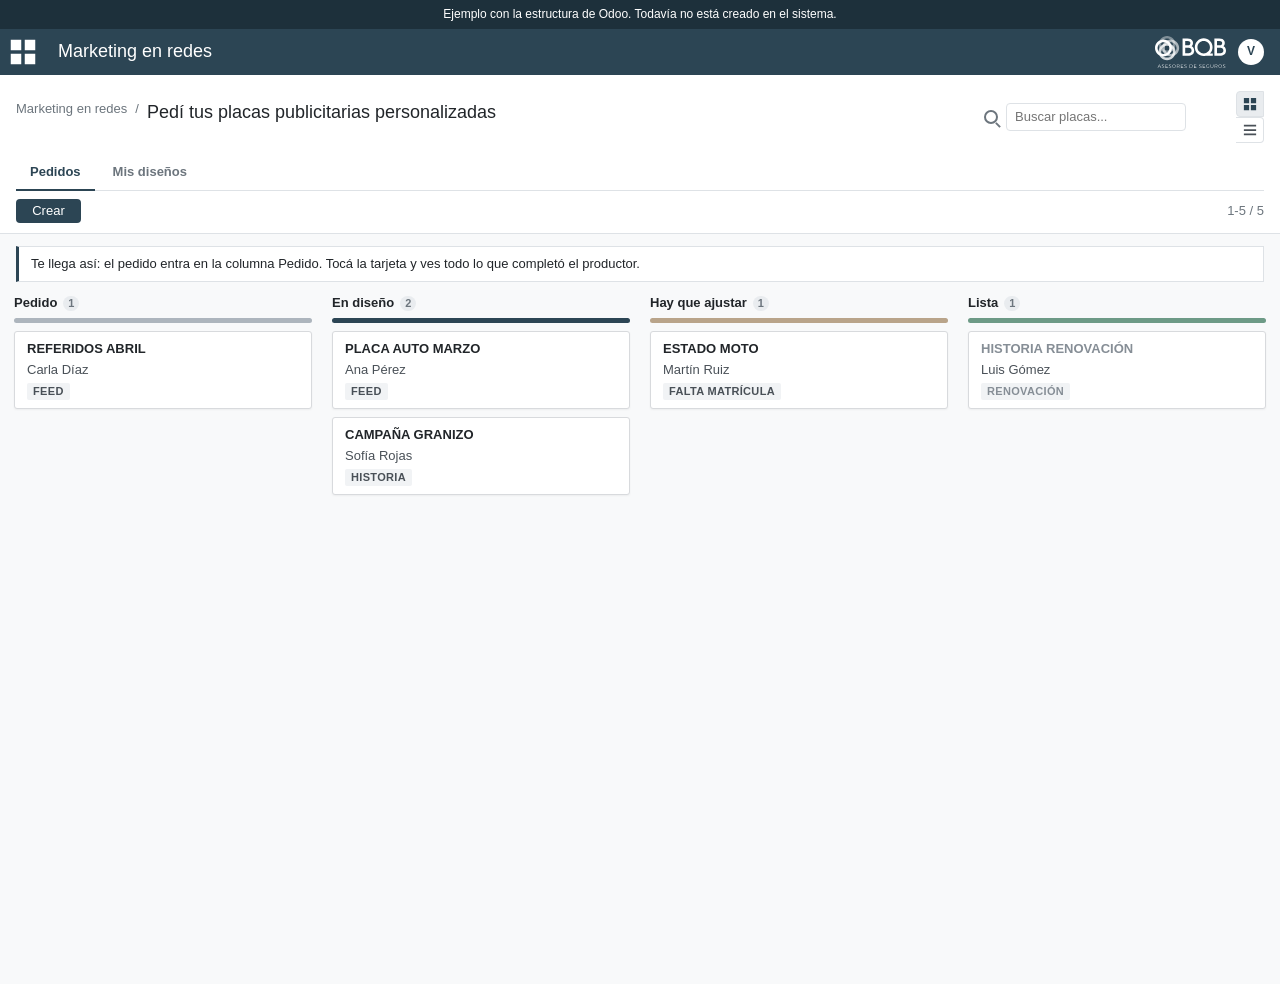
<file: redes.html>
<!DOCTYPE html>
<html lang="es">
<head>
  <meta charset="utf-8">
  <meta name="viewport" content="width=device-width, initial-scale=1">
  <title>Pedí tus placas publicitarias personalizadas</title>
  <meta name="description" content="Ejemplo de Marketing en redes con la estructura de Odoo.">
  <meta name="theme-color" content="#2c4554">
  <link rel="stylesheet" href="styles.css">
</head>
<body>
  <p class="example-note">Ejemplo con la estructura de Odoo. Todavía no está creado en el sistema.</p>

  <div class="o_web_client">
    <header class="o_main_navbar">
      <div class="o-dropdown dropdown o-dropdown--no-caret o_navbar_apps_menu">
        <button type="button" class="dropdown-toggle o_menu_toggle" aria-label="Aplicaciones" aria-expanded="false" aria-controls="apps-menu">
          <i class="fa fa-th-large" aria-hidden="true"><svg viewBox="0 0 32 32"><path fill="currentColor" d="M2 2h12v12H2zm16 0h12v12H18zM2 18h12v12H2zm16 0h12v12H18z"/></svg></i>
        </button>
        <div class="o-dropdown--menu dropdown-menu o-popper-position o-popper-position--bs" id="apps-menu" role="menu">
          <span class="dropdown-item o_app" role="none"><a role="menuitem" href="#" data-odoo="BQB"><span class="o_app_icon" style="background:#2c4554"><svg viewBox="0 0 24 24" aria-hidden="true"><text x="12" y="16" text-anchor="middle" fill="#fff" font-size="8" font-family="Arial, sans-serif" font-weight="700">BQB</text></svg></span>BQB</a></span>
          <span class="dropdown-item o_app" role="none"><a role="menuitem" href="crm.html"><span class="o_app_icon" style="background:#3d6b8a"><svg viewBox="0 0 24 24" aria-hidden="true"><circle cx="9" cy="8" r="3" fill="#fff"/><circle cx="16" cy="9" r="2.3" fill="#fff"/><path fill="#fff" d="M3.5 18.2c.6-3 2.8-4.6 5.5-4.6s4.9 1.6 5.5 4.6H3.5zm8.2 0c.2-2 1.5-3.2 3.4-3.2 1.9 0 3.2 1.2 3.6 3.2h-7z"/></svg></span>CRM &amp; Email Marketing</a></span>
          <span class="dropdown-item o_app" role="none"><a role="menuitem" href="#" data-odoo="Multicotizador"><span class="o_app_icon" style="background:#4f6f5b"><svg viewBox="0 0 24 24" aria-hidden="true"><path fill="#fff" d="M3 6h18v3.2H3zM5.5 11h15v3.2h-15zM8 16h13v3.2H8z"/></svg></span>Multicotizador</a></span>
          <span class="dropdown-item o_app" role="none"><a role="menuitem" href="#" data-odoo="Reseñas Google"><span class="o_app_icon" style="background:#b0893e"><svg viewBox="0 0 24 24" aria-hidden="true"><path fill="#fff" d="M12 3.2 14.5 8.6l5.8.7-4.3 3.9 1.2 5.7L12 16.2 6.8 19l1.2-5.7L3.7 9.3l5.8-.7z"/></svg></span>Reseñas Google</a></span>
          <span class="dropdown-item o_app" role="none"><a role="menuitem" href="#" data-odoo="BQB - Sitio Web"><span class="o_app_icon" style="background:#3e5f73"><svg viewBox="0 0 24 24" aria-hidden="true"><circle cx="12" cy="12" r="8" fill="none" stroke="#fff" stroke-width="1.8"/><path fill="none" stroke="#fff" stroke-width="1.6" d="M4 12h16M12 4c2.3 2.2 3.5 4.9 3.5 8s-1.2 5.8-3.5 8c-2.3-2.2-3.5-4.9-3.5-8s1.2-5.8 3.5-8z"/></svg></span>BQB - Sitio Web</a></span>
          <span class="dropdown-item o_app" role="none"><a role="menuitem" href="#" data-odoo="Recotización de Cartera"><span class="o_app_icon" style="background:#6b5344"><svg viewBox="0 0 24 24" aria-hidden="true"><path fill="#fff" d="M12 5.2a6.8 6.8 0 0 1 6.3 4.3H16v2h6V5.4h-2v2A8.8 8.8 0 0 0 3.4 12h2.1A6.8 6.8 0 0 1 12 5.2zm0 13.6a6.8 6.8 0 0 1-6.3-4.3H8v-2H2v6.1h2v-2A8.8 8.8 0 0 0 20.6 12h-2.1a6.8 6.8 0 0 1-6.5 6.8z"/></svg></span>Recotización de Cartera</a></span>
          <span class="dropdown-item o_app" role="none"><a role="menuitem" href="#" data-odoo="Marketing por email"><span class="o_app_icon" style="background:#3e6b5a"><svg viewBox="0 0 24 24" aria-hidden="true"><path fill="#fff" d="M3 6.2h18v2.4L12 14.6 3 8.6z"/><path fill="#fff" d="M3 9.8V18h18V9.8l-9 6z"/></svg></span>Marketing por email</a></span>
          <span class="dropdown-item o_app o_dropdown_active" role="none"><a role="menuitem" href="redes.html"><span class="o_app_icon" style="background:#2c4554"><svg viewBox="0 0 24 24" aria-hidden="true"><path fill="#fff" d="M4 4h16v12H4z"/><path fill="#2c4554" d="M6.2 13.4 9.2 10l2.2 2.1 2.5-2.8 3.9 4.1v1.2H6.2z"/><path fill="#fff" d="M8 18.2h8V20H8z"/></svg></span>Marketing en redes</a></span>
          <p class="apps-nota" id="apps-nota" hidden></p>
        </div>
      </div>
      <span class="o_menu_brand">Marketing en redes</span>
      <span class="o_navbar_spacer"></span>
      <img class="o_menu_logo" src="logo-bqb.svg" alt="BQB">
      <span class="o_user" title="Victoria Quiroga">V</span>
    </header>

    <div class="o_action_manager">
      <div class="o_action o_view_controller">
        <div class="o_control_panel">
          <div class="o_cp_top">
            <ol class="breadcrumb">
              <li>Marketing en redes</li>
              <li class="active" id="breadcrumb-actual">Pedí tus placas publicitarias personalizadas</li>
            </ol>
            <div class="o_cp_searchview" id="busqueda">
              <span class="o_search_icon" aria-hidden="true"></span>
              <input type="search" id="buscar" placeholder="Buscar placas..." aria-label="Buscar placas">
              <div class="o_cp_switch_buttons" id="vistas" role="tablist" aria-label="Vistas">
                <button type="button" class="is-active" id="ver-kanban" aria-label="Kanban" title="Kanban">
                  <svg viewBox="0 0 16 16" aria-hidden="true"><path d="M1 1h6v6H1zM9 1h6v6H9zM1 9h6v6H1zM9 9h6v6H9z"/></svg>
                </button>
                <button type="button" id="ver-lista" aria-label="Lista" title="Lista">
                  <svg viewBox="0 0 16 16" aria-hidden="true"><path d="M1 2h14v2H1zM1 7h14v2H1zM1 12h14v2H1z"/></svg>
                </button>
              </div>
            </div>
          </div>
          <div class="o_cp_tabs" role="tablist" aria-label="Secciones">
            <button type="button" class="is-active" id="pestana-pedidos" role="tab" aria-selected="true">Pedidos</button>
            <button type="button" id="pestana-disenos" role="tab" aria-selected="false">Mis diseños</button>
          </div>
          <div class="o_cp_bottom">
            <div class="o_cp_bottom_left">
              <div class="o_cp_buttons">
                <button type="button" class="btn btn-primary o-kanban-button-new" id="crear" accesskey="c" title="Crear registro">Crear</button>
                <button type="button" class="btn btn-primary" id="subir" hidden>Subir imagen</button>
                <input type="file" id="archivo-diseno" accept="image/*" multiple hidden>
                <button type="button" class="btn btn-primary" id="guardar" hidden disabled>Guardar</button>
                <button type="button" class="btn btn-primary" id="tomar" hidden>Tomar pedido</button>
                <button type="button" class="btn btn-primary" id="a-lista" hidden>Pasar a lista</button>
                <button type="button" class="btn btn-secondary" id="a-ajustar" hidden>Hay que ajustar</button>
                <button type="button" class="btn btn-secondary" id="a-diseno" hidden>Volver a En diseño</button>
                <button type="button" class="btn btn-secondary" id="volver" hidden>Volver</button>
                <button type="button" class="btn btn-secondary" id="descartar" hidden>Descartar</button>
              </div>
            </div>
            <div class="o_cp_pager" id="pager">1-5 / 5</div>
          </div>
        </div>

        <div class="o_content">
          <p class="llegada" id="aviso">Te llega así: el pedido entra en la columna Pedido. Tocá la tarjeta y ves todo lo que completó el productor.</p>
          <div class="o_kanban_view o_kanban_small_column o_kanban_grouped" id="tablero">
            <section class="o_kanban_group">
              <header class="o_kanban_header">
                <div class="o_column_title">Pedido <span class="o_kanban_counter" data-count="pedido">1</span></div>
                <div class="o_kanban_progressbar" aria-hidden="true"><i class="is-todo"></i></div>
              </header>
              <div class="o_kanban_column_content" id="col-pedido">
                <article class="oe_kanban_color_0 oe_kanban_card oe_kanban_global_click o_kanban_record" tabindex="0" data-estado="Pedido">
                  <strong class="o_kanban_record_title">Referidos abril</strong>
                  <span class="o_kanban_record_subtitle">Carla Díaz</span>
                  <span class="badge">Feed</span>
                </article>
              </div>
            </section>

            <section class="o_kanban_group">
              <header class="o_kanban_header">
                <div class="o_column_title">En diseño <span class="o_kanban_counter">2</span></div>
                <div class="o_kanban_progressbar" aria-hidden="true"><i class="is-doing"></i></div>
              </header>
              <div class="o_kanban_column_content" id="col-diseno">
                <article class="oe_kanban_color_0 oe_kanban_card oe_kanban_global_click o_kanban_record" tabindex="0" data-estado="En diseño">
                  <strong class="o_kanban_record_title">Placa auto marzo</strong>
                  <span class="o_kanban_record_subtitle">Ana Pérez</span>
                  <span class="badge">Feed</span>
                </article>
                <article class="oe_kanban_color_0 oe_kanban_card oe_kanban_global_click o_kanban_record" tabindex="0" data-estado="En diseño">
                  <strong class="o_kanban_record_title">Campaña granizo</strong>
                  <span class="o_kanban_record_subtitle">Sofía Rojas</span>
                  <span class="badge">Historia</span>
                </article>
              </div>
            </section>

            <section class="o_kanban_group">
              <header class="o_kanban_header">
                <div class="o_column_title">Hay que ajustar <span class="o_kanban_counter">1</span></div>
                <div class="o_kanban_progressbar" aria-hidden="true"><i class="is-wait"></i></div>
              </header>
              <div class="o_kanban_column_content" id="col-ajustar">
                <article class="oe_kanban_color_0 oe_kanban_card oe_kanban_global_click o_kanban_record" tabindex="0" data-estado="Hay que ajustar">
                  <strong class="o_kanban_record_title">Estado moto</strong>
                  <span class="o_kanban_record_subtitle">Martín Ruiz</span>
                  <span class="badge">Falta matrícula</span>
                </article>
              </div>
            </section>

            <section class="o_kanban_group">
              <header class="o_kanban_header">
                <div class="o_column_title">Lista <span class="o_kanban_counter">1</span></div>
                <div class="o_kanban_progressbar" aria-hidden="true"><i class="is-done"></i></div>
              </header>
              <div class="o_kanban_column_content" id="col-lista">
                <article class="oe_kanban_color_0 oe_kanban_card oe_kanban_global_click o_kanban_record oe_kanban_card_muted" tabindex="0" data-estado="Lista">
                  <strong class="o_kanban_record_title">Historia renovación</strong>
                  <span class="o_kanban_record_subtitle">Luis Gómez</span>
                  <span class="badge">Renovación</span>
                </article>
              </div>
            </section>
          </div>

          <div class="o_list_view" id="lista" hidden>
            <table>
              <thead>
                <tr>
                  <th>Placa</th>
                  <th>Productor</th>
                  <th>Detalle</th>
                  <th>Estado</th>
                </tr>
              </thead>
              <tbody id="lista-cuerpo"></tbody>
            </table>
          </div>

          <article class="o_form_view" id="recibido" hidden>
            <div class="o_form_sheet_bg">
              <div class="o_form_statusbar" id="recibido-estado">
                <span data-paso="Pedido">Pedido</span>
                <span data-paso="En diseño">En diseño</span>
                <span data-paso="Hay que ajustar">Hay que ajustar</span>
                <span data-paso="Lista">Lista</span>
              </div>
              <div class="o_form_sheet">
                <p class="oe_kicker">Te llegó este pedido</p>
                <h1 class="oe_title" id="recibido-titulo"></h1>
                <p class="llegada-nota" id="recibido-nota"></p>
                <figure class="placa-pedida" id="recibido-placa" hidden>
                  <img id="recibido-imagen" alt="">
                  <figcaption>La placa que quiere renovar</figcaption>
                </figure>
                <dl class="brief" id="recibido-datos"></dl>
              </div>
              <div class="o_chatter">
                <strong>Comunicate al privado</strong>
                <p>Victoria Quiroga, Community Manager. Celular: +54 9 261 217-4132.</p>
                <a class="btn btn-whatsapp" href="https://wa.me/5492612174132?text=Hola%20Victoria%2C%20te%20escribo%20por%20una%20placa%20publicitaria." target="_blank" rel="noopener">Escribir por WhatsApp</a>
              </div>
            </div>
          </article>

          <form class="o_form_view" id="cuestionario" hidden>
            <div class="o_form_sheet_bg">
              <div class="o_form_statusbar">
                <span class="is-current">Pedido</span>
                <span>En diseño</span>
                <span>Hay que ajustar</span>
                <span>Lista</span>
              </div>
              <div class="o_form_sheet">
                <p class="oe_kicker">Nuevo</p>
                <h1 class="oe_title">Pedí tus placas publicitarias personalizadas</h1>
                <p class="recomendado" id="nota-otra" hidden></p>
                <div class="pedido-layout">
                  <div class="pedido-preguntas o_group" id="pasos-previos">
                    <div class="paso" id="paso-nombre">
                      <label>
                        ¿Cómo te llamás?
                        <input name="nombre" type="text" class="o_input" placeholder="Nombre y apellido">
                      </label>
                    </div>
                    <div class="paso" id="paso-camino" hidden>
                      <fieldset>
                        <legend>¿Qué querés hacer?</legend>
                        <label class="o_radio"><input type="radio" name="camino" value="Pedir"> Pedir una placa nueva</label>
                        <label class="o_radio"><input type="radio" name="camino" value="Armar"> Armar una con un modelo ya aprobado</label>
                      </fieldset>
                    </div>
                    <div class="paso" id="paso-ramo" hidden>
                      <label>
                        ¿De qué seguro se trata?
                        <select name="ramo" class="o_input">
                          <option value="">Elegí uno</option>
                          <option>Auto</option>
                          <option>Moto</option>
                          <option>Hogar</option>
                          <option>Vida</option>
                          <option>Comercio</option>
                          <option>Referidos</option>
                        </select>
                      </label>
                    </div>
                    <div class="paso" id="paso-fecha" hidden>
                      <label>
                        ¿Para qué fecha la necesitás?
                        <input name="fecha" type="date" class="o_input">
                      </label>
                    </div>
                  </div>

                  <aside class="pedido-plantillas" id="paso-placa">
                    <fieldset>
                      <legend>Plantillas de placas que más piden</legend>
                      <p class="hint" id="plantillas-bloqueo">Respondé las preguntas de la izquierda y se habilitan.</p>
                      <p class="hint" id="plantillas-lista" hidden>Elegí una. Después te preguntamos qué decir y el formato.</p>
                      <div class="plantillas is-locked" id="plantillas">
                        <label class="plantilla plantilla-sola">
                          <input type="radio" name="placa" value="Ofertas" disabled>
                          <span class="plantilla-copy"><strong>Ofertas</strong><small>Promo o campaña con fecha.</small></span>
                        </label>
                        <label class="plantilla plantilla-sola">
                          <input type="radio" name="placa" value="Renovación" disabled>
                          <span class="plantilla-copy"><strong>Renovación</strong><small>La póliza está por vencer.</small></span>
                        </label>
                        <label class="plantilla plantilla-sola">
                          <input type="radio" name="placa" value="Clientes con una sola póliza" disabled>
                          <span class="plantilla-copy"><strong>Clientes con una sola póliza</strong><small>Para ofrecer otra cobertura.</small></span>
                        </label>
                        <label class="plantilla plantilla-sola">
                          <input type="radio" name="placa" value="Ex clientes" disabled>
                          <span class="plantilla-copy"><strong>Ex clientes</strong><small>Para volver a escribirles.</small></span>
                        </label>
                        <label class="plantilla plantilla-sola">
                          <input type="radio" name="placa" value="Campañas por el clima" disabled>
                          <span class="plantilla-copy"><strong>Campañas por el clima</strong><small>Granizo, viento o temporada.</small></span>
                        </label>
                        <label class="plantilla plantilla-sola">
                          <input type="radio" name="placa" value="Referidos" disabled>
                          <span class="plantilla-copy"><strong>Referidos</strong><small>Para que te recomienden.</small></span>
                        </label>
                        <label class="plantilla plantilla-sola">
                          <input type="radio" name="placa" value="Presentación del productor" disabled>
                          <span class="plantilla-copy"><strong>Presentación del productor</strong><small>Para decir quién sos.</small></span>
                        </label>
                        <label class="plantilla plantilla-sola">
                          <input type="radio" name="placa" value="Otras" disabled>
                          <span class="plantilla-copy"><strong>Otras</strong><small>Si la placa es distinta, contame cuál.</small></span>
                        </label>
                        <label class="plantilla-otra" id="campo-placa-otra" hidden>
                          ¿Cuál?
                          <input name="placa-otra" type="text" class="o_input" placeholder="La placa que necesitás" disabled>
                        </label>
                      </div>
                    </fieldset>
                  </aside>

                  <div class="pedido-preguntas o_group" id="pasos-siguientes">
                    <div class="paso" id="paso-mensaje" hidden>
                      <p class="recomendado" id="guia-mensaje"></p>
                      <label>
                        ¿Qué querés decir en la placa?
                        <textarea name="mensaje" class="o_input" rows="3" placeholder="El mensaje, con tus palabras"></textarea>
                      </label>
                    </div>
                    <div class="paso" id="paso-formato" hidden>
                      <label>
                        ¿En qué formato la necesitás?
                        <select name="formato" class="o_input">
                          <option value="">Elegí uno</option>
                          <option value="Feed">Feed</option>
                          <option value="Historia">Historia</option>
                          <option value="Estado de WhatsApp">Estado de WhatsApp</option>
                        </select>
                      </label>
                      <p class="recomendado" id="guia-formato"></p>
                    </div>
                    <div class="paso" id="paso-colores" hidden>
                      <fieldset>
                        <legend>Colores</legend>
                        <p class="hint">Elegí los colores. Podés marcar más de uno.</p>
                        <div class="swatches">
                          <label class="swatch"><input type="checkbox" name="color" value="Negro" data-hex="#1c1c1c"><i style="background:#1c1c1c"></i><span>Negro</span></label>
                          <label class="swatch"><input type="checkbox" name="color" value="Grafito" data-hex="#4d4d4d"><i style="background:#4d4d4d"></i><span>Grafito</span></label>
                          <label class="swatch"><input type="checkbox" name="color" value="Gris" data-hex="#7a7a7a"><i style="background:#7a7a7a"></i><span>Gris</span></label>
                          <label class="swatch"><input type="checkbox" name="color" value="Gris claro" data-hex="#bdbdbd"><i style="background:#bdbdbd"></i><span>Gris claro</span></label>
                          <label class="swatch"><input type="checkbox" name="color" value="Hueso" data-hex="#efeae3"><i style="background:#efeae3"></i><span>Hueso</span></label>
                          <label class="swatch"><input type="checkbox" name="color" value="Blanco" data-hex="#ffffff"><i class="is-light" style="background:#ffffff"></i><span>Blanco</span></label>
                          <label class="swatch"><input type="checkbox" name="color" value="Arena" data-hex="#d4c4a8"><i style="background:#d4c4a8"></i><span>Arena</span></label>
                          <label class="swatch"><input type="checkbox" name="color" value="Bordó" data-hex="#7a4550"><i style="background:#7a4550"></i><span>Bordó</span></label>
                          <label class="swatch"><input type="checkbox" name="color" value="Terracota" data-hex="#c48778"><i style="background:#c48778"></i><span>Terracota</span></label>
                          <label class="swatch"><input type="checkbox" name="color" value="Verde" data-hex="#3e6b5a"><i style="background:#3e6b5a"></i><span>Verde</span></label>
                          <label class="swatch"><input type="checkbox" name="color" value="Verde gris" data-hex="#7fa396"><i style="background:#7fa396"></i><span>Verde gris</span></label>
                          <label class="swatch"><input type="checkbox" name="color" value="Acero" data-hex="#6f8fa3"><i style="background:#6f8fa3"></i><span>Acero</span></label>
                          <label class="swatch"><input type="checkbox" name="color" value="Azul" data-hex="#2f5270"><i style="background:#2f5270"></i><span>Azul</span></label>
                          <label class="swatch"><input type="checkbox" name="color" value="Marino" data-hex="#1c3344"><i style="background:#1c3344"></i><span>Marino</span></label>
                          <label class="swatch"><input type="checkbox" name="color" value="Rojo" data-hex="#e23b32"><i style="background:#e23b32"></i><span>Rojo</span></label>
                          <label class="swatch"><input type="checkbox" name="color" value="Naranja" data-hex="#f26b1d"><i style="background:#f26b1d"></i><span>Naranja</span></label>
                          <label class="swatch"><input type="checkbox" name="color" value="Amarillo" data-hex="#f5c400"><i class="is-light" style="background:#f5c400"></i><span>Amarillo</span></label>
                          <label class="swatch"><input type="checkbox" name="color" value="Verde vivo" data-hex="#19a463"><i style="background:#19a463"></i><span>Verde vivo</span></label>
                          <label class="swatch"><input type="checkbox" name="color" value="Celeste" data-hex="#19b4e0"><i style="background:#19b4e0"></i><span>Celeste</span></label>
                          <label class="swatch"><input type="checkbox" name="color" value="Azul vivo" data-hex="#2f62f6"><i style="background:#2f62f6"></i><span>Azul vivo</span></label>
                          <label class="swatch"><input type="checkbox" name="color" value="Fucsia" data-hex="#e21878"><i style="background:#e21878"></i><span>Fucsia</span></label>
                        </div>
                      </fieldset>
                    </div>
                    <div class="paso" id="paso-compania" hidden>
                      <fieldset>
                        <legend>¿Querés que aparezca una compañía de seguros?</legend>
                        <label class="o_radio"><input type="radio" name="compania" value="no"> No. Solo BQB y mis datos</label>
                        <label class="o_radio"><input type="radio" name="compania" value="si"> Sí, una compañía en particular</label>
                      </fieldset>
                      <div class="pair" id="campo-compania" hidden>
                        <label>
                          ¿Cuál compañía?
                          <input name="compania-nombre" type="text" class="o_input" placeholder="El nombre, tal como querés que figure">
                        </label>
                        <label>
                          ¿Cómo tiene que aparecer?
                          <select name="compania-modo" class="o_input">
                            <option value="">Elegí uno</option>
                            <option>Solo el nombre</option>
                            <option>El logo, si lo tenemos</option>
                            <option>Nombre y logo</option>
                          </select>
                        </label>
                      </div>
                    </div>
                    <div class="paso" id="paso-falta" hidden>
                      <fieldset>
                        <legend>¿Qué no puede faltar?</legend>
                        <p class="hint">El logo de BQB va en todas las placas.</p>
                        <div class="checks">
                          <label class="o_radio"><input type="checkbox" name="falta" value="Mi nombre"> Mi nombre</label>
                          <label class="o_radio"><input type="checkbox" name="falta" value="Mi teléfono"> Mi teléfono</label>
                          <label class="o_radio"><input type="checkbox" name="falta" value="Mi matrícula"> Mi matrícula</label>
                          <label class="o_radio"><input type="checkbox" name="falta" value="Logo de BQB" checked disabled> Logo de BQB</label>
                          <label class="o_radio"><input type="checkbox" name="falta" value="Fecha límite"> Una fecha límite</label>
                        </div>
                      </fieldset>
                    </div>
                    <div class="paso" id="paso-preferencias" hidden>
                      <label>
                        Preferencias
                        <textarea name="preferencias" class="o_input" rows="4" placeholder="Tono (cercano o formal), si querés tu foto, para quién es la placa y qué no querés que diga."></textarea>
                      </label>
                    </div>
                    <div class="paso" id="paso-matricula" hidden>
                      <label>
                        Matrícula
                        <input name="matricula" type="text" class="o_input">
                      </label>
                    </div>
                    <div class="paso" id="paso-telefono" hidden>
                      <label>
                        Teléfono
                        <input name="telefono" type="tel" class="o_input">
                      </label>
                    </div>
                  </div>
                </div>
              </div>
              <div class="o_chatter">
                <strong>Comunicate al privado</strong>
                <p>Victoria Quiroga, Community Manager. Celular: +54 9 261 217-4132.</p>
                <a class="btn btn-whatsapp" href="https://wa.me/5492612174132?text=Hola%20Victoria%2C%20te%20escribo%20por%20una%20placa%20publicitaria." target="_blank" rel="noopener">Escribir por WhatsApp</a>
              </div>
            </div>
          </form>

          <form class="o_form_view" id="renovacion" hidden>
            <div class="o_form_sheet_bg">
              <div class="o_form_sheet">
                <p class="oe_kicker">Renovación</p>
                <h1 class="oe_title" id="renovacion-titulo"></h1>
                <p class="hint">Es la misma placa. Decime qué querés cambiar.</p>
                <div class="pedido-preguntas o_group">
                  <div class="paso" id="reno-cambio">
                    <fieldset>
                      <legend>¿Qué querés cambiar?</legend>
                      <div class="checks">
                        <label class="o_radio"><input type="checkbox" name="cambio" value="El texto"> El texto</label>
                        <label class="o_radio"><input type="checkbox" name="cambio" value="Los colores"> Los colores</label>
                        <label class="o_radio"><input type="checkbox" name="cambio" value="El formato"> El formato</label>
                        <label class="o_radio"><input type="checkbox" name="cambio" value="Mis datos"> Mis datos</label>
                        <label class="o_radio"><input type="checkbox" name="cambio" value="Otra cosa"> Otra cosa</label>
                      </div>
                    </fieldset>
                  </div>
                  <div class="paso" id="reno-texto" hidden>
                    <label>
                      ¿Qué tiene que decir ahora?
                      <textarea name="reno-texto" class="o_input" rows="3" placeholder="El mensaje nuevo, con tus palabras"></textarea>
                    </label>
                  </div>
                  <div class="paso" id="reno-colores" hidden>
                    <fieldset>
                      <legend>¿Qué colores querés ahora?</legend>
                      <p class="hint">Podés marcar más de uno.</p>
                      <div class="swatches" id="reno-swatches"></div>
                    </fieldset>
                  </div>
                  <div class="paso" id="reno-formato" hidden>
                    <label>
                      ¿En qué formato la necesitás ahora?
                      <select name="reno-formato" class="o_input">
                        <option value="">Elegí uno</option>
                        <option value="Feed">Feed</option>
                        <option value="Historia">Historia</option>
                        <option value="Estado de WhatsApp">Estado de WhatsApp</option>
                      </select>
                    </label>
                  </div>
                  <div class="paso" id="reno-datos" hidden>
                    <label>
                      ¿Cómo tiene que figurar tu nombre?
                      <input name="reno-nombre-datos" type="text" class="o_input" placeholder="Nombre y apellido">
                    </label>
                    <label>
                      Teléfono
                      <input name="reno-telefono" type="tel" class="o_input">
                    </label>
                    <label>
                      Matrícula
                      <input name="reno-matricula" type="text" class="o_input">
                    </label>
                  </div>
                  <div class="paso" id="reno-otra" hidden>
                    <label>
                      ¿Qué más querés cambiar?
                      <textarea name="reno-otra" class="o_input" rows="3" placeholder="Lo que no está en las otras opciones"></textarea>
                    </label>
                  </div>
                  <div class="paso" id="reno-quien" hidden>
                    <label>
                      ¿Cómo te llamás?
                      <input name="reno-nombre" type="text" class="o_input" placeholder="Nombre y apellido">
                    </label>
                  </div>
                </div>
              </div>
            </div>
          </form>

          <section id="vista-disenos" hidden>
            <p class="llegada">Buscá auto, ofertas o renovación y ves esas placas. Subir imágenes queda solo para Victoria Quiroga.</p>
            <p class="disenos-vacio" id="disenos-vacio" hidden>Todavía no subiste diseños.</p>
            <p class="disenos-vacio" id="disenos-nada" hidden>No hay placas con esa palabra.</p>
            <div class="disenos" id="disenos">
              <article class="diseno" data-tema="Auto Ofertas" data-placa="Ofertas">
                <img src="placas/oferta.png" alt="Oferta de auto">
                <p>Oferta de auto</p>
                <span class="badge">Ofertas</span>
              </article>
              <article class="diseno" data-tema="Hogar Nuevas coberturas" data-placa="Otras" data-otra="Nuevas coberturas de hogar">
                <img src="placas/nuevas.png" alt="Nuevas coberturas de hogar">
                <p>Nuevas coberturas de hogar</p>
                <span class="badge">Nuevas coberturas</span>
              </article>
              <article class="diseno" data-tema="Auto Renovación" data-placa="Renovación">
                <img src="placas/renovacion.png" alt="Renovación de auto">
                <p>Renovación de auto</p>
                <span class="badge">Renovación</span>
              </article>
              <article class="diseno" data-tema="Referidos" data-placa="Referidos">
                <img src="placas/referidos.png" alt="Recomendame">
                <p>Recomendame</p>
                <span class="badge">Referidos</span>
              </article>
              <article class="diseno" data-tema="Auto Campañas por el clima Granizo" data-placa="Campañas por el clima">
                <img src="placas/granizo.png" alt="Campaña granizo">
                <p>Campaña granizo</p>
                <span class="badge">Clima</span>
              </article>
              <article class="diseno" data-tema="Ex clientes" data-placa="Ex clientes">
                <img src="placas/volve.png" alt="Volvé, ex clientes">
                <p>Volvé</p>
                <span class="badge">Ex clientes</span>
              </article>
              <article class="diseno" data-tema="Auto Hogar Vida Clientes con una sola póliza" data-placa="Clientes con una sola póliza">
                <img src="placas/bento.png" alt="Clientes con una sola póliza">
                <p>Una sola póliza</p>
                <span class="badge">Una sola póliza</span>
              </article>
              <article class="diseno" data-tema="Presentación del productor" data-placa="Presentación del productor">
                <img src="placas/presentacion.png" alt="Presentación del productor">
                <p>Presentación del productor</p>
                <span class="badge">Presentación</span>
              </article>
            </div>
          </section>
        </div>
      </div>
    </div>
  </div>

<script>
const tablero = document.getElementById("tablero");
const lista = document.getElementById("lista");
const form = document.getElementById("cuestionario");
const renovacion = document.getElementById("renovacion");
const crear = document.getElementById("crear");
const guardar = document.getElementById("guardar");
const descartar = document.getElementById("descartar");
const busqueda = document.getElementById("busqueda");
const breadcrumb = document.getElementById("breadcrumb-actual");
const pager = document.getElementById("pager");
const campoCompania = document.getElementById("campo-compania");
const plantillas = document.getElementById("plantillas");
const guiaMensaje = document.getElementById("guia-mensaje");
const guiaFormato = document.getElementById("guia-formato");
const ordenPasos = ["nombre", "camino", "ramo", "fecha", "placa", "mensaje", "formato", "colores", "compania", "falta", "preferencias", "matricula", "telefono"];
const guias = {
  "Ofertas": {
    formato: "Feed",
    porque: "Una promo con fecha se lee mejor en el feed.",
    decir: "La oferta, hasta cuándo, y qué tiene que hacer la persona."
  },
  "Renovación": {
    formato: "Feed",
    porque: "Queda en el perfil y se puede compartir.",
    decir: "Que la póliza está por vencer y que te escriban para renovarla."
  },
  "Clientes con una sola póliza": {
    formato: "Historia",
    porque: "Es un mensaje directo, para gente que ya te conoce.",
    decir: "Qué otra cobertura les podés sumar, en una frase."
  },
  "Ex clientes": {
    formato: "Historia",
    porque: "Es para volver a escribirles, no para dejarla fija en el perfil.",
    decir: "Por qué les escribís de nuevo y qué pueden hacer."
  },
  "Campañas por el clima": {
    formato: "Historia",
    porque: "El clima es de un momento. La historia dura un día.",
    decir: "Qué está pasando y qué cubre el seguro."
  },
  "Referidos": {
    formato: "Historia",
    porque: "Se la pueden reenviar a otra persona.",
    decir: "Pediles que te recomienden y cómo tiene que escribirte esa persona."
  },
  "Presentación del productor": {
    formato: "Feed",
    porque: "Queda fija en el perfil para quien te busca.",
    decir: "Quién sos, qué seguros asesorás y cómo te contactan."
  },
  "Otras": {
    formato: "",
    porque: "",
    decir: "Contame qué placa es y qué tiene que decir."
  }
};
const recibido = document.getElementById("recibido");
const tomar = document.getElementById("tomar");
const aLista = document.getElementById("a-lista");
const aAjustar = document.getElementById("a-ajustar");
const aDiseno = document.getElementById("a-diseno");
const volver = document.getElementById("volver");
const aviso = document.getElementById("aviso");
const vistaDisenos = document.getElementById("vista-disenos");
const disenos = document.getElementById("disenos");
const disenosVacio = document.getElementById("disenos-vacio");
const disenosNada = document.getElementById("disenos-nada");
const buscar = document.getElementById("buscar");
const vistas = document.getElementById("vistas");
const subir = document.getElementById("subir");
const archivoDiseno = document.getElementById("archivo-diseno");
const pestanaPedidos = document.getElementById("pestana-pedidos");
const pestanaDisenos = document.getElementById("pestana-disenos");
const puedeSubir = true;
const notaOtra = document.getElementById("nota-otra");
let pestanaActual = "pedidos";
let tarjetaAbierta = null;
let placaPendiente = null;

const fichas = {
  "Referidos abril": {
    titulo: "Referidos abril",
    nombre: "Carla Díaz",
    camino: "Pedir",
    formato: "Feed",
    ramo: "Referidos",
    fecha: "15/04/2026",
    mensaje: "Si conocés a alguien que necesite un seguro, recomendame. Que se note que lo atiendo yo.",
    placa: "Referidos",
    colores: [{ nombre: "Verde", hex: "#3e6b5a" }, { nombre: "Verde gris", hex: "#7fa396" }, { nombre: "Hueso", hex: "#efeae3" }],
    compania: "No. Solo BQB y sus datos",
    falta: "Su nombre, su teléfono y el logo de BQB",
    preferencias: "Tono cercano. Sin foto. Es para clientes que pueden referir a otra persona.",
    matricula: "Matrícula de ejemplo",
    telefono: "261 555-0101",
    estado: "Pedido"
  },
  "Placa auto marzo": {
    titulo: "Placa auto marzo",
    nombre: "Ana Pérez",
    camino: "Pedir",
    formato: "Feed",
    ramo: "Auto",
    fecha: "20/03/2026",
    mensaje: "Tu auto, con alguien que te asesora.",
    placa: "Renovación",
    colores: [{ nombre: "Marino", hex: "#1c3344" }, { nombre: "Azul", hex: "#2f5270" }, { nombre: "Blanco", hex: "#ffffff" }],
    compania: "No. Solo BQB y sus datos",
    falta: "Su nombre y el logo de BQB",
    preferencias: "Tono formal. Para clientes que renuevan el auto.",
    matricula: "Matrícula de ejemplo",
    telefono: "261 555-0102",
    estado: "En diseño"
  },
  "Campaña granizo": {
    titulo: "Campaña granizo",
    nombre: "Sofía Rojas",
    camino: "Armar",
    formato: "Historia",
    modelo: "Campañas por el clima",
    placa: "Campañas por el clima",
    fecha: "01/11/2026",
    colores: [{ nombre: "Acero", hex: "#6f8fa3" }, { nombre: "Gris claro", hex: "#bdbdbd" }],
    compania: "No. Solo BQB y sus datos",
    falta: "Su teléfono",
    preferencias: "Que se entienda el granizo, sin asustar.",
    matricula: "Matrícula de ejemplo",
    telefono: "261 555-0103",
    estado: "En diseño"
  },
  "Estado moto": {
    titulo: "Estado moto",
    nombre: "Martín Ruiz",
    camino: "Pedir",
    formato: "Estado de WhatsApp",
    ramo: "Moto",
    fecha: "10/05/2026",
    mensaje: "Tu moto también se asegura.",
    placa: "Ofertas",
    colores: [{ nombre: "Arena", hex: "#d4c4a8" }],
    compania: "No. Solo BQB y sus datos",
    falta: "Falta la matrícula",
    preferencias: "Para el estado de WhatsApp. Todavía no pasó la matrícula.",
    matricula: "",
    telefono: "261 555-0104",
    estado: "Hay que ajustar"
  },
  "Historia renovación": {
    titulo: "Historia renovación",
    nombre: "Luis Gómez",
    camino: "Armar",
    formato: "Historia",
    modelo: "Renovación",
    placa: "Renovación",
    fecha: "02/06/2026",
    colores: [{ nombre: "Verde", hex: "#3e6b5a" }],
    compania: "No. Solo BQB y sus datos",
    falta: "Su nombre y su matrícula",
    preferencias: "Ya está lista para que la publique.",
    matricula: "Matrícula de ejemplo",
    telefono: "261 555-0105",
    estado: "Lista"
  }
};

function fichaDe(card) {
  if (card.dataset.ficha) return JSON.parse(card.dataset.ficha);
  const titulo = card.querySelector(".o_kanban_record_title").textContent;
  return fichas[titulo];
}

function placaElegida() {
  return form.querySelector('input[name="placa"]:checked');
}

function nombrePlaca() {
  const placa = placaElegida();
  if (!placa) return "";
  if (placa.value !== "Otras") return placa.value;
  const detalle = form.elements["placa-otra"].value.trim();
  return detalle ? "Otras: " + detalle : "";
}

function pasoListo(id) {
  if (id === "nombre") return form.elements.nombre.value.trim();
  if (id === "camino") return form.elements.camino.value;
  if (id === "ramo") return form.elements.ramo.value;
  if (id === "fecha") return form.elements.fecha.value;
  if (id === "placa") return nombrePlaca();
  if (id === "mensaje") return form.elements.mensaje.value.trim();
  if (id === "formato") return form.elements.formato.value;
  if (id === "colores") return form.querySelector('input[name="color"]:checked');
  if (id === "compania") {
    const valor = form.elements.compania.value;
    if (valor === "no") return true;
    if (valor === "si") return form.elements["compania-nombre"].value.trim() && form.elements["compania-modo"].value;
    return false;
  }
  if (id === "falta") return form.querySelector('input[name="falta"]:checked');
  if (id === "preferencias") return form.elements.preferencias.value.trim();
  if (id === "matricula") return form.elements.matricula.value.trim();
  if (id === "telefono") return form.elements.telefono.value.trim();
  return false;
}

function formularioCompleto() {
  return ordenPasos.every(pasoListo);
}

function esTexto(origen) {
  if (!origen) return false;
  if (origen.tagName === "TEXTAREA") return true;
  return origen.tagName === "INPUT" && origen.type !== "radio" && origen.type !== "checkbox";
}

function syncGuia() {
  const placa = placaElegida();
  const guia = placa ? guias[placa.value] : null;
  [...form.elements.formato.options].forEach((opcion) => {
    if (!opcion.value) return;
    opcion.textContent = guia && opcion.value === guia.formato ? opcion.value + " (recomendado)" : opcion.value;
  });
  if (guia && placa.value === "Otras") guiaMensaje.textContent = guia.decir;
  else guiaMensaje.textContent = guia ? "En " + placa.value + " conviene decir: " + guia.decir : "";
  guiaFormato.textContent = guia && guia.formato ? "Recomendamos " + guia.formato + ". " + guia.porque : "";
}

function syncPasos(evento) {
  let abierto = true;
  const origen = evento && evento.target;
  let puedeEnfocar = origen && origen.type !== "checkbox" && !esTexto(origen);
  ordenPasos.forEach((id) => {
    if (id === "placa") {
      const bloqueada = !abierto;
      plantillas.classList.toggle("is-locked", bloqueada);
      form.querySelectorAll('input[name="placa"]').forEach((input) => {
        input.disabled = bloqueada;
      });
      const campoOtra = document.getElementById("campo-placa-otra");
      const otra = form.elements["placa-otra"];
      otra.disabled = bloqueada;
      if (!bloqueada && placaPendiente && !placaElegida()) {
        const elegido = [...form.querySelectorAll('input[name="placa"]')].find((input) => input.value === placaPendiente.placa);
        if (elegido) {
          elegido.checked = true;
          if (placaPendiente.placa === "Otras") otra.value = placaPendiente.otra || placaPendiente.titulo;
          placaPendiente = null;
        }
      }
      const esOtra = !bloqueada && placaElegida() && placaElegida().value === "Otras";
      const otraOculta = campoOtra.hidden;
      campoOtra.hidden = !esOtra;
      if (esOtra && otraOculta && origen && origen.name === "placa") otra.focus();
      document.getElementById("plantillas-bloqueo").hidden = !bloqueada;
      document.getElementById("plantillas-lista").hidden = bloqueada;
      if (abierto && !pasoListo("placa")) abierto = false;
      return;
    }
    if (id === "formato") return;
    const nodo = document.getElementById("paso-" + id);
    const estabaOculto = nodo.hidden;
    nodo.hidden = !abierto;
    if (id === "mensaje") document.getElementById("paso-formato").hidden = !abierto;
    if (abierto && estabaOculto && puedeEnfocar) {
      const campo = nodo.querySelector("input:not(:disabled), select, textarea");
      if (campo) campo.focus();
      puedeEnfocar = false;
    }
    const listo = id === "mensaje" ? pasoListo("mensaje") && pasoListo("formato") : pasoListo(id);
    if (abierto && !listo) abierto = false;
  });
  guardar.disabled = !formularioCompleto();
  syncCompania(puedeEnfocar);
  syncGuia();
}

function syncCompania(enfocar) {
  const visible = !document.getElementById("paso-compania").hidden;
  const pide = visible && form.elements.compania.value === "si";
  const estabaOculto = campoCompania.hidden;
  campoCompania.hidden = !pide;
  if (pide && estabaOculto && enfocar) form.elements["compania-nombre"].focus();
}

function contarColumnas() {
  document.querySelectorAll(".o_kanban_group").forEach((group) => {
    group.querySelector(".o_kanban_counter").textContent = String(group.querySelectorAll(".o_kanban_record:not([hidden])").length);
  });
}

function abrirRecibido(card) {
  const ficha = fichaDe(card);
  if (!ficha) return;
  tarjetaAbierta = card;
  tablero.hidden = true;
  lista.hidden = true;
  form.hidden = true;
  recibido.hidden = false;
  aviso.hidden = true;
  busqueda.hidden = true;
  crear.hidden = true;
  guardar.hidden = true;
  descartar.hidden = true;
  volver.hidden = false;
  mostrarAcciones(ficha.estado);
  breadcrumb.textContent = ficha.titulo;
  pager.hidden = true;

  document.getElementById("recibido-titulo").textContent = ficha.titulo;
  document.getElementById("recibido-nota").textContent = ficha.nombre + " lo envió. Quedó en " + ficha.estado + ".";
  const figura = document.getElementById("recibido-placa");
  const imagen = document.getElementById("recibido-imagen");
  if (ficha.imagen) {
    imagen.src = ficha.imagen;
    imagen.alt = ficha.titulo;
    figura.hidden = false;
  } else {
    figura.hidden = true;
    imagen.removeAttribute("src");
  }
  document.querySelectorAll("#recibido-estado span").forEach((paso) => {
    paso.classList.toggle("is-current", paso.dataset.paso === ficha.estado);
  });

  const datos = document.getElementById("recibido-datos");
  datos.replaceChildren();
  const filas = [
    ["Productor", ficha.nombre],
    ["Camino", ficha.camino === "Armar" ? "Armar con un modelo" : ficha.camino === "Renovar la misma placa" ? "Renovar la misma placa" : "Pedir una placa nueva"],
    ["Modelo", ficha.modelo],
    ["Seguro", ficha.ramo],
    ["Formato", ficha.formato],
    ["Formato recomendado", ficha.formatoRecomendado],
    ["Para cuándo", ficha.fecha],
    ["Plantilla de placa", ficha.placa],
    ["Mensaje", ficha.mensaje],
    ["Compañía", ficha.compania],
    ["Cómo aparece", ficha.companiaModo],
    ["No puede faltar", ficha.falta],
    ["Preferencias", ficha.preferencias],
    ["Matrícula", ficha.matricula],
    ["Teléfono", ficha.telefono]
  ];
  filas.forEach(([titulo, valor]) => {
    if (!valor) return;
    const dt = document.createElement("dt");
    dt.textContent = titulo;
    const dd = document.createElement("dd");
    dd.textContent = valor;
    datos.append(dt, dd);
  });
  if (ficha.colores && ficha.colores.length) {
    const dt = document.createElement("dt");
    dt.textContent = "Colores";
    const dd = document.createElement("dd");
    const dots = document.createElement("span");
    dots.className = "brief-dots";
    ficha.colores.forEach((color) => {
      const punto = document.createElement("i");
      punto.style.background = color.hex;
      punto.title = color.nombre;
      const nombre = document.createElement("span");
      nombre.textContent = color.nombre;
      dots.append(punto, nombre);
    });
    dd.append(dots);
    datos.append(dt, dd);
  }
}

function mostrarAcciones(estado) {
  tomar.hidden = estado !== "Pedido";
  aAjustar.hidden = estado !== "En diseño";
  aLista.hidden = estado !== "En diseño" && estado !== "Hay que ajustar";
  aDiseno.hidden = estado !== "Hay que ajustar";
}

function moverTarjeta(estado, columnaId, mensaje) {
  if (!tarjetaAbierta) return;
  const ficha = fichaDe(tarjetaAbierta);
  ficha.estado = estado;
  tarjetaAbierta.dataset.estado = estado;
  tarjetaAbierta.dataset.ficha = JSON.stringify(ficha);
  tarjetaAbierta.classList.toggle("oe_kanban_card_muted", estado === "Lista");
  document.getElementById(columnaId).prepend(tarjetaAbierta);
  contarColumnas();
  aviso.textContent = mensaje;
  cerrarRecibido();
}

function cerrarRecibido() {
  recibido.hidden = true;
  aviso.hidden = false;
  volver.hidden = true;
  mostrarAcciones("");
  tarjetaAbierta = null;
  cerrarCuestionario();
}

function abrirCuestionario() {
  tablero.hidden = true;
  lista.hidden = true;
  recibido.hidden = true;
  aviso.hidden = true;
  form.hidden = false;
  busqueda.hidden = true;
  crear.hidden = true;
  guardar.hidden = false;
  descartar.hidden = false;
  breadcrumb.textContent = "Nuevo";
  pager.hidden = true;
  syncPasos();
  form.elements.nombre.focus();
}

function normalizar(texto) {
  return texto.toLocaleLowerCase("es").normalize("NFD").replace(/[\u0300-\u036f]/g, "");
}

function textoBusqueda() {
  return normalizar(buscar.value.trim());
}

function ponerAcciones(tarjeta) {
  if (tarjeta.querySelector(".diseno-acciones")) return;
  const acciones = document.createElement("div");
  acciones.className = "diseno-acciones";
  acciones.innerHTML = '<button type="button" class="icono" data-accion="descargar" title="Descargar" aria-label="Descargar"><svg viewBox="0 0 24 24" aria-hidden="true"><path d="M12 3v10.2l3.3-3.3 1.4 1.4L12 16.9 7.3 11.3l1.4-1.4 3.3 3.3V3h2zM5 19h14v2H5z"/></svg><span>Descargar</span></button><button type="button" class="icono" data-accion="renovacion" title="Renovación" aria-label="Renovación"><svg viewBox="0 0 24 24" aria-hidden="true"><path d="M12 6a6 6 0 0 1 5.7 4H16v2h5V7h-2v1.2A8 8 0 0 0 4 12h2a6 6 0 0 1 6-6zm0 12a6 6 0 0 1-5.7-4H8v-2H3v5h2v-1.2A8 8 0 0 0 20 12h-2a6 6 0 0 1-6 6z"/></svg><span>Renovación</span></button>';
  tarjeta.append(acciones);
}

function descargarPlaca(tarjeta) {
  const imagen = tarjeta.querySelector("img");
  if (!imagen) return;
  const titulo = tarjeta.querySelector("p") ? tarjeta.querySelector("p").textContent.trim() : "placa";
  const enlace = document.createElement("a");
  enlace.href = imagen.src;
  enlace.download = titulo.replace(/\s+/g, "-") + ".png";
  document.body.append(enlace);
  enlace.click();
  enlace.remove();
}

function cambiosElegidos() {
  return [...renovacion.querySelectorAll('input[name="cambio"]:checked')].map((input) => input.value);
}

function pasosRenovacion() {
  const cambios = cambiosElegidos();
  const pasos = [{ id: "reno-cambio", listo: () => cambios.length > 0 }];
  if (cambios.includes("El texto")) {
    pasos.push({ id: "reno-texto", listo: () => renovacion.elements["reno-texto"].value.trim() });
  }
  if (cambios.includes("Los colores")) {
    pasos.push({ id: "reno-colores", listo: () => renovacion.querySelector('input[name="reno-color"]:checked') });
  }
  if (cambios.includes("El formato")) {
    pasos.push({ id: "reno-formato", listo: () => renovacion.elements["reno-formato"].value });
  }
  if (cambios.includes("Mis datos")) {
    pasos.push({
      id: "reno-datos",
      listo: () => renovacion.elements["reno-nombre-datos"].value.trim() && renovacion.elements["reno-telefono"].value.trim() && renovacion.elements["reno-matricula"].value.trim()
    });
  }
  if (cambios.includes("Otra cosa")) {
    pasos.push({ id: "reno-otra", listo: () => renovacion.elements["reno-otra"].value.trim() });
  }
  if (!cambios.includes("Mis datos")) {
    pasos.push({ id: "reno-quien", listo: () => renovacion.elements["reno-nombre"].value.trim() });
  }
  return pasos;
}

function syncRenovacion(evento) {
  const origen = evento && evento.target;
  let puedeEnfocar = origen && origen.type !== "checkbox" && !esTexto(origen);
  let abierto = true;
  const activos = new Set(pasosRenovacion().map((paso) => paso.id));
  ["reno-texto", "reno-colores", "reno-formato", "reno-datos", "reno-otra", "reno-quien"].forEach((id) => {
    if (!activos.has(id)) document.getElementById(id).hidden = true;
  });
  pasosRenovacion().forEach((paso) => {
    const nodo = document.getElementById(paso.id);
    const estabaOculto = nodo.hidden;
    nodo.hidden = !abierto;
    if (abierto && estabaOculto && puedeEnfocar) {
      const campo = nodo.querySelector("input:not(:disabled), select, textarea");
      if (campo) campo.focus();
      puedeEnfocar = false;
    }
    if (abierto && !paso.listo()) abierto = false;
  });
  guardar.disabled = !abierto;
}

function abrirRenovacion(tarjeta) {
  const titulo = tarjeta.querySelector("p") ? tarjeta.querySelector("p").textContent.trim() : "esta placa";
  const foto = tarjeta.querySelector("img");
  renovacion.dataset.titulo = titulo;
  renovacion.dataset.placa = tarjeta.dataset.placa || titulo;
  renovacion.dataset.tema = tarjeta.dataset.tema || "";
  renovacion.dataset.imagen = foto ? foto.getAttribute("src") || "" : "";
  renovacion.reset();
  document.getElementById("renovacion-titulo").textContent = titulo;
  vistaDisenos.hidden = true;
  form.hidden = true;
  recibido.hidden = true;
  tablero.hidden = true;
  lista.hidden = true;
  aviso.hidden = true;
  busqueda.hidden = true;
  subir.hidden = true;
  crear.hidden = true;
  guardar.hidden = false;
  descartar.hidden = false;
  volver.hidden = true;
  pager.hidden = true;
  renovacion.hidden = false;
  breadcrumb.textContent = "Renovación";
  syncRenovacion();
}

function cerrarRenovacion() {
  renovacion.hidden = true;
  renovacion.reset();
  mostrarPestana("disenos");
}

function limpiarPedidoOtra() {
  placaPendiente = null;
  notaOtra.hidden = true;
  notaOtra.textContent = "";
}

function ponerQuitar(tarjeta) {
  if (!puedeSubir || tarjeta.querySelector(".quitar")) return;
  const quitar = document.createElement("button");
  quitar.type = "button";
  quitar.className = "btn btn-secondary quitar";
  quitar.textContent = "Quitar";
  quitar.addEventListener("click", () => {
    const imagen = tarjeta.querySelector("img");
    if (imagen && imagen.src.startsWith("blob:")) URL.revokeObjectURL(imagen.src);
    tarjeta.remove();
    filtrarDisenos();
  });
  tarjeta.append(quitar);
}

function filtrarDisenos() {
  const consulta = textoBusqueda();
  let visibles = 0;
  [...disenos.children].forEach((tarjeta) => {
    const tema = tarjeta.dataset.tema || "";
    const titulo = tarjeta.querySelector("p") ? tarjeta.querySelector("p").textContent : "";
    const coincide = !consulta || normalizar(tema + " " + titulo).includes(consulta);
    tarjeta.hidden = !coincide;
    if (coincide) visibles += 1;
  });
  const hay = disenos.children.length > 0;
  disenosVacio.hidden = hay;
  disenosNada.hidden = !consulta || !hay || visibles > 0;
}

function filtrarPedidos() {
  const consulta = textoBusqueda();
  document.querySelectorAll(".o_kanban_record").forEach((tarjeta) => {
    tarjeta.hidden = Boolean(consulta) && !normalizar(tarjeta.textContent).includes(consulta);
  });
  contarColumnas();
  pintarPager();
  if (!lista.hidden) mostrarLista();
}

function filtrar() {
  filtrarDisenos();
  filtrarPedidos();
}

function agregarDisenos(archivos) {
  [...archivos].forEach((archivo) => {
    if (!archivo.type.startsWith("image/")) return;
    const url = URL.createObjectURL(archivo);
    const tarjeta = document.createElement("article");
    tarjeta.className = "diseno";
    tarjeta.dataset.tema = "Auto";
    const imagen = document.createElement("img");
    imagen.src = url;
    imagen.alt = archivo.name;
    const titulo = document.createElement("p");
    titulo.textContent = archivo.name.replace(/\.[^.]+$/, "");
    const tema = document.createElement("select");
    tema.className = "o_input diseno-tema";
    ["Auto", "Moto", "Hogar", "Vida", "Comercio", "Referidos"].forEach((opcion) => {
      const item = document.createElement("option");
      item.value = opcion;
      item.textContent = opcion;
      tema.append(item);
    });
    tema.value = "Auto";
    tema.addEventListener("change", () => {
      tarjeta.dataset.tema = tema.value;
      tarjeta.querySelector(".badge").textContent = tema.value;
      filtrarDisenos();
    });
    const etiqueta = document.createElement("span");
    etiqueta.className = "badge";
    etiqueta.textContent = "Auto";
    tarjeta.append(imagen, titulo, tema, etiqueta);
    ponerAcciones(tarjeta);
    ponerQuitar(tarjeta);
    disenos.prepend(tarjeta);
  });
  filtrarDisenos();
}

function mostrarPestana(nombre) {
  renovacion.hidden = true;
  const pedidos = nombre === "pedidos";
  pestanaActual = nombre;
  pestanaPedidos.classList.toggle("is-active", pedidos);
  pestanaDisenos.classList.toggle("is-active", !pedidos);
  pestanaPedidos.setAttribute("aria-selected", String(pedidos));
  pestanaDisenos.setAttribute("aria-selected", String(!pedidos));
  vistaDisenos.hidden = pedidos;
  subir.hidden = pedidos || !puedeSubir;
  if (pedidos) {
    cerrarRecibido();
    return;
  }
  tablero.hidden = true;
  lista.hidden = true;
  form.hidden = true;
  recibido.hidden = true;
  aviso.hidden = true;
  busqueda.hidden = false;
  vistas.hidden = true;
  crear.hidden = true;
  guardar.hidden = true;
  descartar.hidden = true;
  mostrarAcciones("");
  volver.hidden = true;
  pager.hidden = true;
  breadcrumb.textContent = "Mis diseños";
  buscar.focus();
}

function mostrarKanban() {
  lista.hidden = true;
  tablero.hidden = false;
  document.getElementById("ver-kanban").classList.add("is-active");
  document.getElementById("ver-lista").classList.remove("is-active");
}

function cerrarCuestionario() {
  form.hidden = true;
  renovacion.hidden = true;
  aviso.hidden = false;
  busqueda.hidden = false;
  vistas.hidden = false;
  crear.hidden = false;
  guardar.hidden = true;
  descartar.hidden = true;
  breadcrumb.textContent = "Pedí tus placas publicitarias personalizadas";
  pager.hidden = false;
  mostrarKanban();
}

function totalTickets() {
  return document.querySelectorAll(".o_kanban_record:not([hidden])").length;
}

function pintarPager() {
  const total = totalTickets();
  pager.textContent = total ? "1-" + total + " / " + total : "0 / 0";
}

function mostrarLista() {
  const cuerpo = document.getElementById("lista-cuerpo");
  cuerpo.replaceChildren();
  document.querySelectorAll(".o_kanban_record:not([hidden])").forEach((card) => {
    const fila = document.createElement("tr");
    [".o_kanban_record_title", ".o_kanban_record_subtitle", ".badge"].forEach((selector) => {
      const celda = document.createElement("td");
      celda.textContent = card.querySelector(selector).textContent;
      fila.append(celda);
    });
    const estado = document.createElement("td");
    estado.textContent = card.dataset.estado;
    fila.append(estado);
    cuerpo.append(fila);
  });
  tablero.hidden = true;
  lista.hidden = false;
  document.getElementById("ver-lista").classList.add("is-active");
  document.getElementById("ver-kanban").classList.remove("is-active");
}

tablero.addEventListener("click", (event) => {
  const card = event.target.closest(".o_kanban_record");
  if (card) abrirRecibido(card);
});
volver.addEventListener("click", cerrarRecibido);
tomar.addEventListener("click", () => {
  const ficha = tarjetaAbierta ? fichaDe(tarjetaAbierta) : null;
  if (!ficha) return;
  moverTarjeta("En diseño", "col-diseno", "Tomaste el pedido de " + ficha.nombre + ". Pasó a En diseño.");
});
aAjustar.addEventListener("click", () => {
  const ficha = tarjetaAbierta ? fichaDe(tarjetaAbierta) : null;
  if (!ficha) return;
  moverTarjeta("Hay que ajustar", "col-ajustar", "El pedido de " + ficha.nombre + " pasó a Hay que ajustar.");
});
aLista.addEventListener("click", () => {
  const ficha = tarjetaAbierta ? fichaDe(tarjetaAbierta) : null;
  if (!ficha) return;
  moverTarjeta("Lista", "col-lista", "El pedido de " + ficha.nombre + " pasó a Lista.");
});
aDiseno.addEventListener("click", () => {
  const ficha = tarjetaAbierta ? fichaDe(tarjetaAbierta) : null;
  if (!ficha) return;
  moverTarjeta("En diseño", "col-diseno", "El pedido de " + ficha.nombre + " volvió a En diseño.");
});
crear.addEventListener("click", abrirCuestionario);
guardar.addEventListener("click", () => {
  if (!renovacion.hidden) renovacion.requestSubmit();
  else form.requestSubmit();
});
descartar.addEventListener("click", () => {
  if (!renovacion.hidden) {
    cerrarRenovacion();
    return;
  }
  form.reset();
  limpiarPedidoOtra();
  syncPasos();
  cerrarCuestionario();
});
document.getElementById("ver-kanban").addEventListener("click", () => {
  if (pestanaActual !== "pedidos" || !form.hidden) return;
  mostrarKanban();
});
document.getElementById("ver-lista").addEventListener("click", () => {
  if (pestanaActual !== "pedidos" || !form.hidden) return;
  mostrarLista();
});
pestanaPedidos.addEventListener("click", () => {
  if (pestanaActual !== "pedidos") mostrarPestana("pedidos");
});
pestanaDisenos.addEventListener("click", () => mostrarPestana("disenos"));
document.querySelectorAll("#disenos .diseno").forEach((tarjeta) => {
  ponerAcciones(tarjeta);
  ponerQuitar(tarjeta);
});
disenos.addEventListener("click", (event) => {
  const boton = event.target.closest("[data-accion]");
  if (!boton) return;
  const tarjeta = boton.closest(".diseno");
  if (!tarjeta) return;
  if (boton.dataset.accion === "descargar") descargarPlaca(tarjeta);
  if (boton.dataset.accion === "renovacion") abrirRenovacion(tarjeta);
});
document.querySelectorAll("#paso-colores .swatch").forEach((swatch) => {
  const copia = swatch.cloneNode(true);
  const input = copia.querySelector("input");
  input.name = "reno-color";
  input.checked = false;
  document.getElementById("reno-swatches").append(copia);
});
renovacion.addEventListener("input", syncRenovacion);
renovacion.addEventListener("change", syncRenovacion);
renovacion.addEventListener("submit", (event) => {
  event.preventDefault();
  if (guardar.disabled) return;
  const titulo = renovacion.dataset.titulo || "Renovación";
  const cambios = cambiosElegidos();
  const nombre = cambios.includes("Mis datos") ? renovacion.elements["reno-nombre-datos"].value.trim() : renovacion.elements["reno-nombre"].value.trim();
  const colores = [...renovacion.querySelectorAll('input[name="reno-color"]:checked')].map((input) => ({
    nombre: input.value,
    hex: input.dataset.hex
  }));
  const partes = ["Quiere cambiar: " + cambios.join(", ")];
  if (renovacion.elements["reno-texto"].value.trim()) partes.push("Texto nuevo: " + renovacion.elements["reno-texto"].value.trim());
  if (renovacion.elements["reno-otra"].value.trim()) partes.push(renovacion.elements["reno-otra"].value.trim());
  const ticket = document.createElement("article");
  ticket.className = "oe_kanban_color_0 oe_kanban_card oe_kanban_global_click o_kanban_record";
  ticket.tabIndex = 0;
  ticket.dataset.estado = "Pedido";
  const strong = document.createElement("strong");
  strong.className = "o_kanban_record_title";
  strong.textContent = "Renovación: " + titulo;
  const who = document.createElement("span");
  who.className = "o_kanban_record_subtitle";
  who.textContent = nombre;
  const tag = document.createElement("span");
  tag.className = "badge";
  tag.textContent = renovacion.elements["reno-formato"].value || "Renovación";
  if (renovacion.dataset.imagen) {
    const mini = document.createElement("img");
    mini.className = "pedido-placa";
    mini.src = renovacion.dataset.imagen;
    mini.alt = titulo;
    ticket.append(mini);
  }
  ticket.append(strong, who, tag);
  ticket.dataset.ficha = JSON.stringify({
    titulo: "Renovación: " + titulo,
    nombre: nombre,
    camino: "Renovar la misma placa",
    formato: renovacion.elements["reno-formato"].value,
    ramo: renovacion.dataset.tema || "",
    modelo: "",
    fecha: "",
    mensaje: renovacion.elements["reno-texto"].value.trim(),
    colores: colores,
    compania: "",
    companiaModo: "",
    falta: "",
    placa: renovacion.dataset.placa || titulo,
    preferencias: partes.join(". "),
    matricula: renovacion.elements["reno-matricula"].value.trim(),
    telefono: renovacion.elements["reno-telefono"].value.trim(),
    imagen: renovacion.dataset.imagen || "",
    estado: "Pedido"
  });
  document.getElementById("col-pedido").prepend(ticket);
  contarColumnas();
  pintarPager();
  renovacion.reset();
  mostrarPestana("pedidos");
  aviso.textContent = "Te llegó la renovación de " + nombre + " sobre " + titulo + ". Está en Pedido.";
});
buscar.addEventListener("input", filtrar);
subir.addEventListener("click", () => archivoDiseno.click());
archivoDiseno.addEventListener("change", () => {
  agregarDisenos(archivoDiseno.files);
  archivoDiseno.value = "";
});
form.addEventListener("input", syncPasos);
form.addEventListener("change", syncPasos);
form.addEventListener("submit", (event) => {
  event.preventDefault();
  if (!formularioCompleto()) {
    syncPasos();
    return;
  }
  const data = new FormData(form);
  const titulo = data.get("camino") === "Armar" ? data.get("modelo") : data.get("ramo");
  const ticket = document.createElement("article");
  ticket.className = "oe_kanban_color_0 oe_kanban_card oe_kanban_global_click o_kanban_record";
  ticket.tabIndex = 0;
  ticket.dataset.estado = "Pedido";

  const strong = document.createElement("strong");
  strong.className = "o_kanban_record_title";
  strong.textContent = String(titulo);
  const who = document.createElement("span");
  who.className = "o_kanban_record_subtitle";
  who.textContent = String(data.get("nombre"));
  const tag = document.createElement("span");
  tag.className = "badge";
  tag.textContent = String(data.get("formato"));

  ticket.append(strong, who, tag);
  const colores = [...form.querySelectorAll('input[name="color"]:checked')].map((input) => ({
    nombre: input.value,
    hex: input.dataset.hex
  }));
  const falta = [...form.querySelectorAll('input[name="falta"]:checked')].map((input) => input.value);
  const fecha = String(data.get("fecha") || "");
  const partes = fecha.split("-");
  ticket.dataset.ficha = JSON.stringify({
    titulo: String(titulo),
    nombre: String(data.get("nombre")),
    camino: String(data.get("camino")),
    formato: String(data.get("formato")),
    formatoRecomendado: (guias[data.get("placa")] || {}).formato || "",
    ramo: String(data.get("ramo") || ""),
    modelo: data.get("camino") === "Armar" ? nombrePlaca() : "",
    fecha: partes.length === 3 ? partes[2] + "/" + partes[1] + "/" + partes[0] : fecha,
    mensaje: String(data.get("mensaje") || ""),
    colores: colores,
    compania: data.get("compania") === "si" ? String(data.get("compania-nombre") || "") : "No. Solo BQB y sus datos",
    companiaModo: data.get("compania") === "si" ? String(data.get("compania-modo") || "") : "",
    falta: falta.join(", "),
    placa: nombrePlaca(),
    preferencias: String(data.get("preferencias") || ""),
    matricula: String(data.get("matricula") || ""),
    telefono: String(data.get("telefono") || ""),
    estado: "Pedido"
  });

  document.getElementById("col-pedido").prepend(ticket);
  contarColumnas();
  pintarPager();
  aviso.textContent = "Te llegó el pedido de " + data.get("nombre") + ". Está en Pedido. Tocá la tarjeta para verlo completo.";
  form.reset();
  limpiarPedidoOtra();
  syncPasos();
  cerrarCuestionario();
});
</script>
<script src="apps.js"></script>
</body>
</html>
</file>
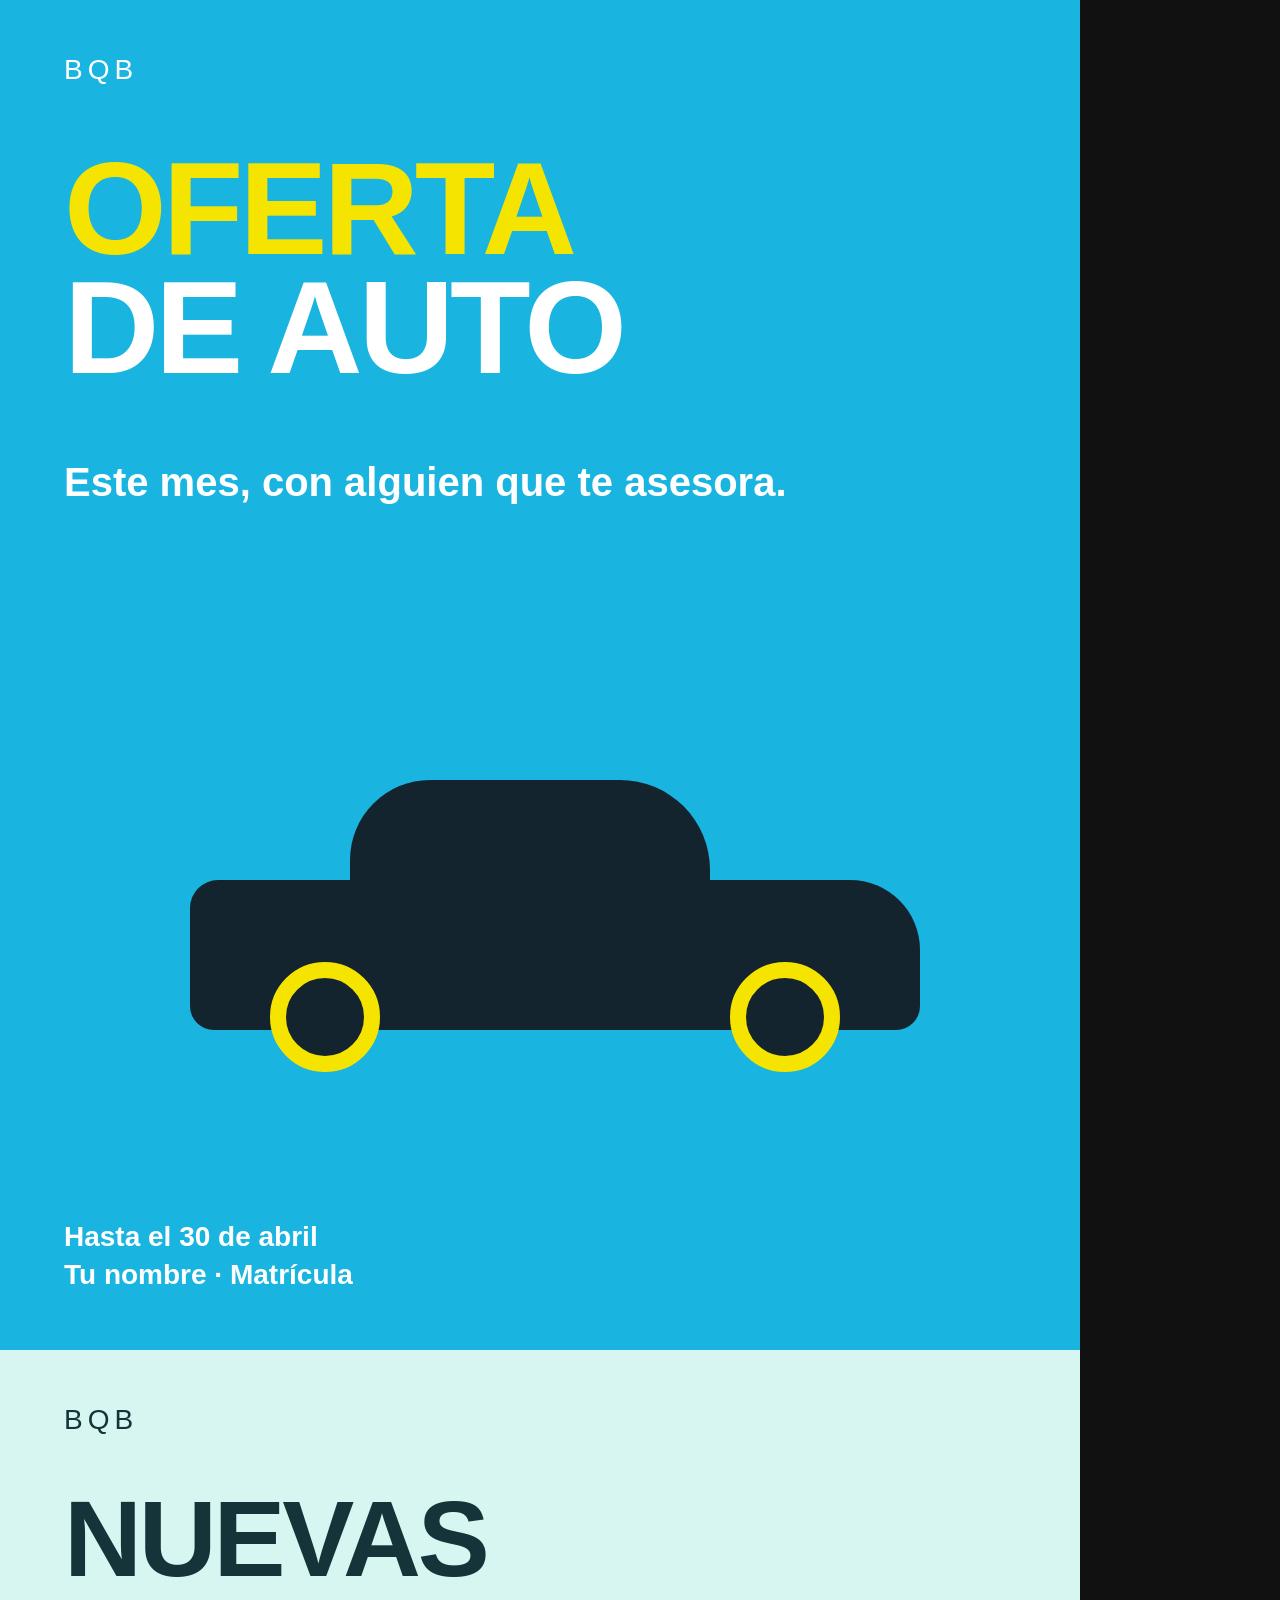
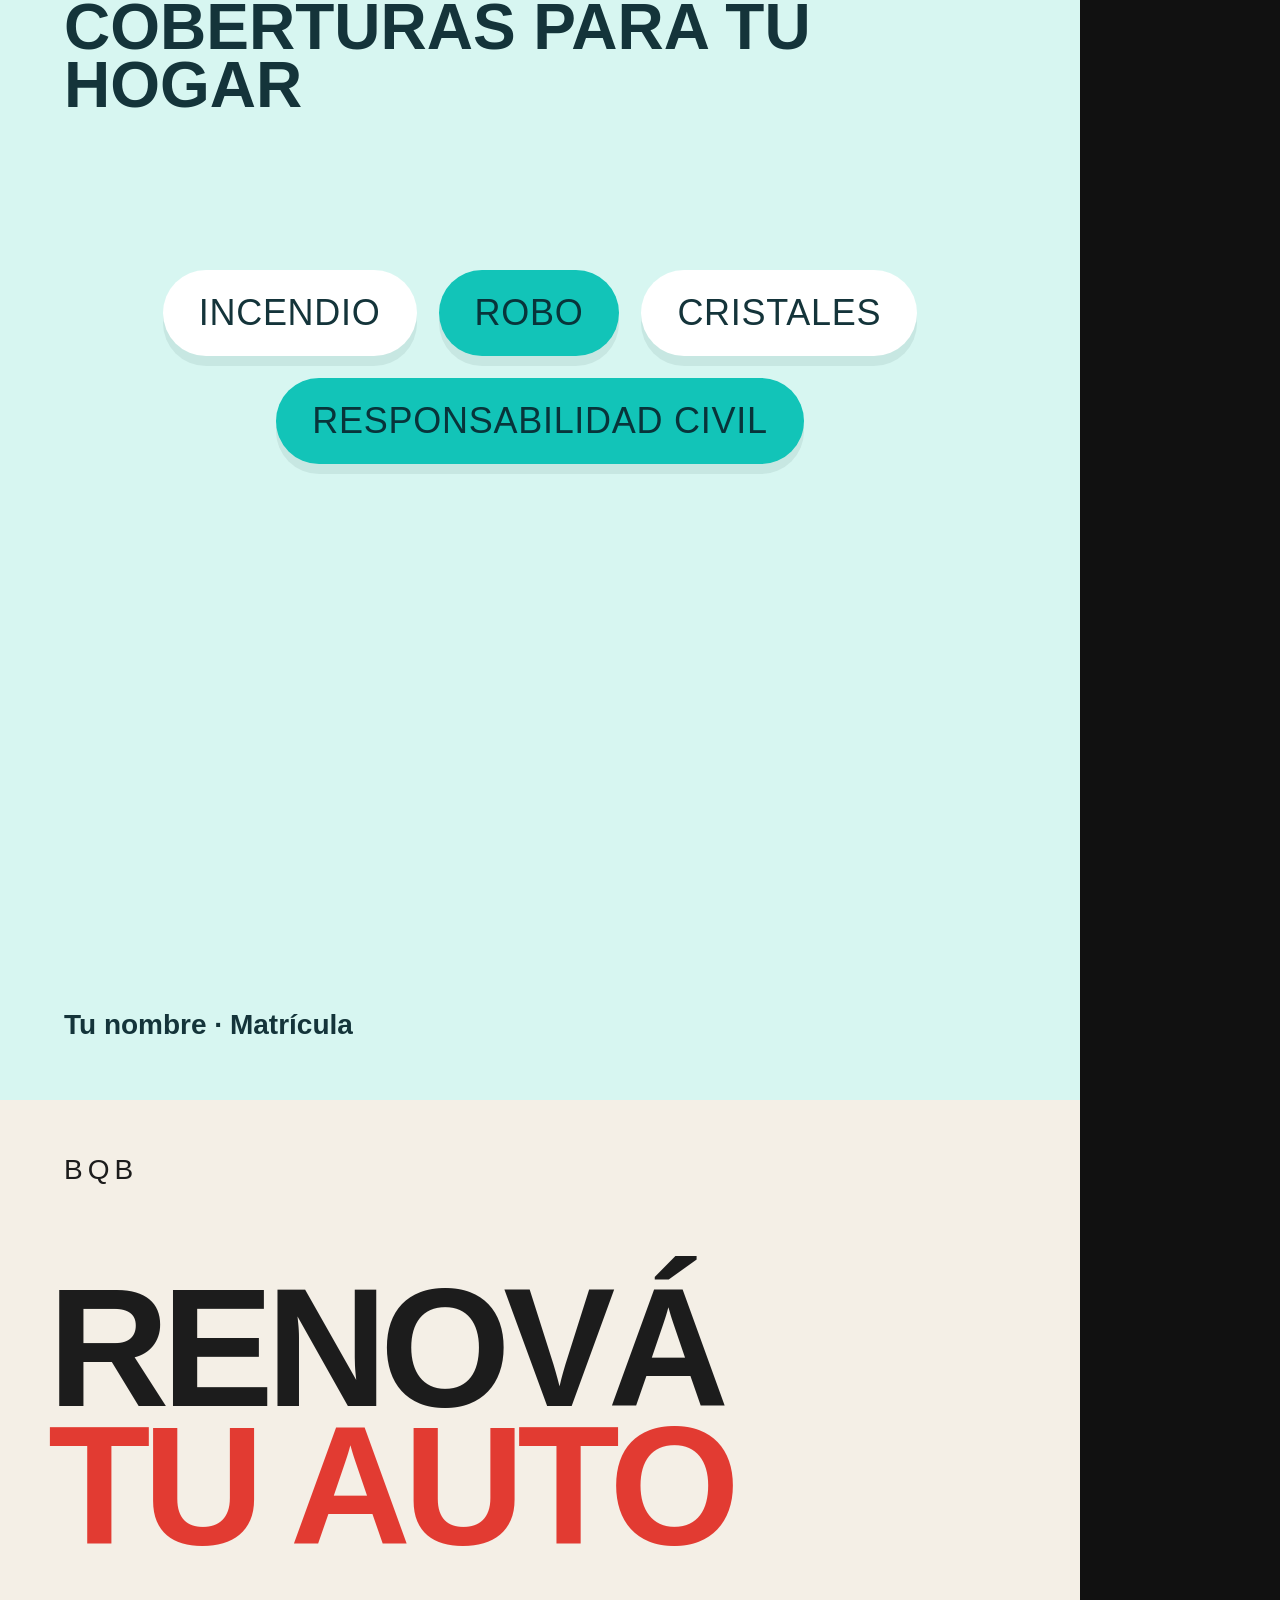
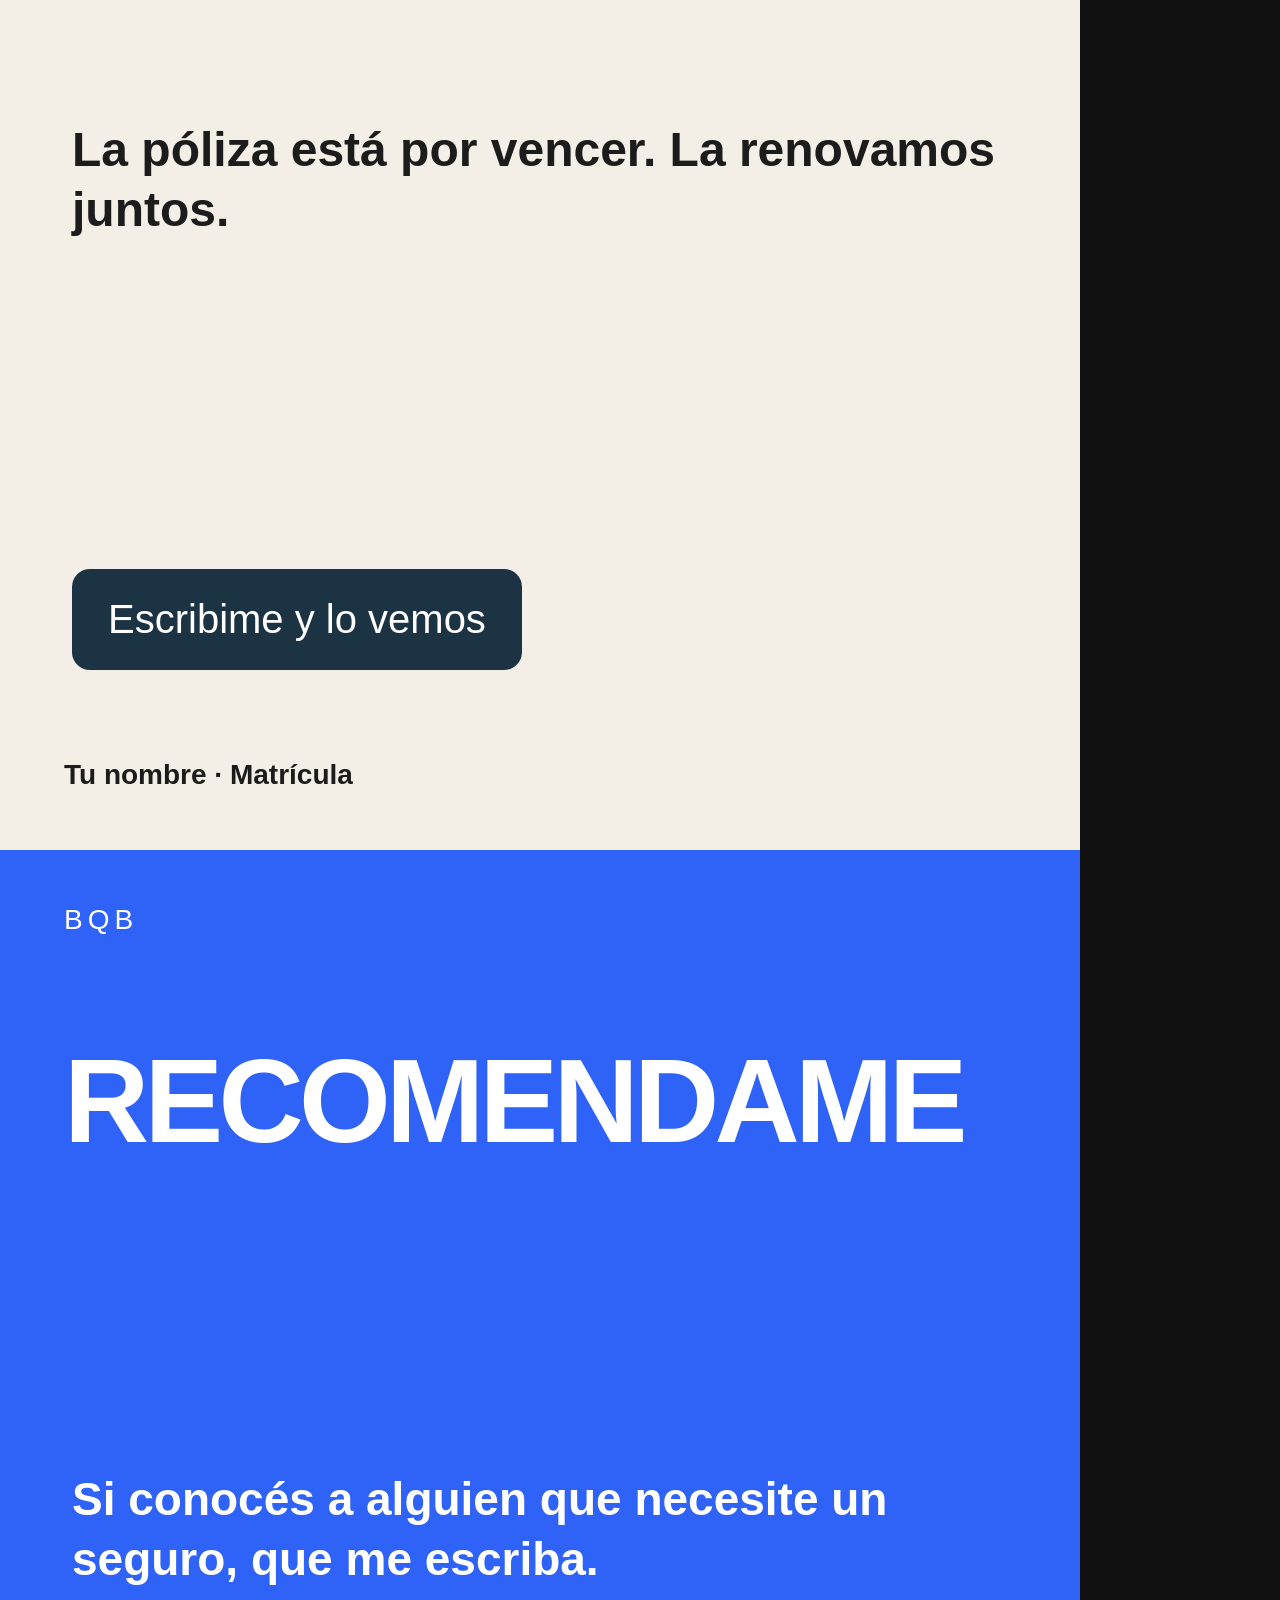
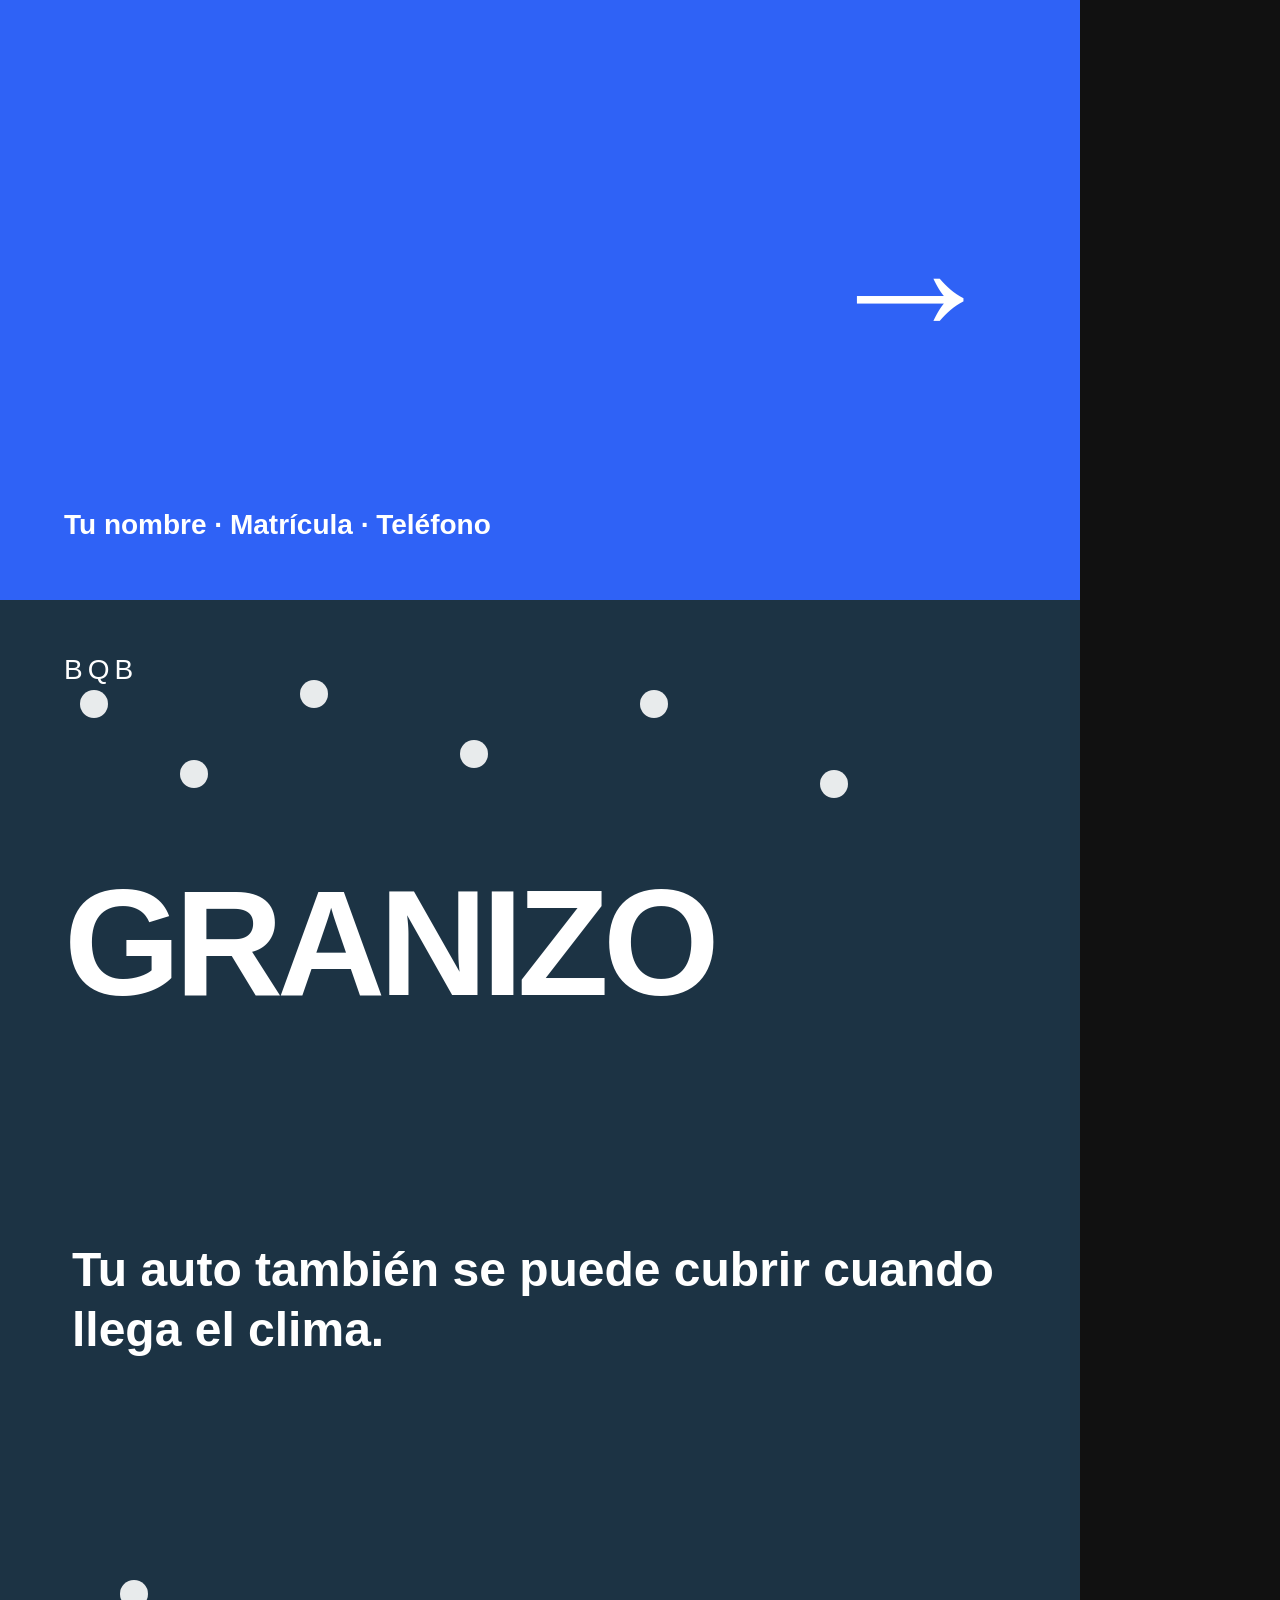
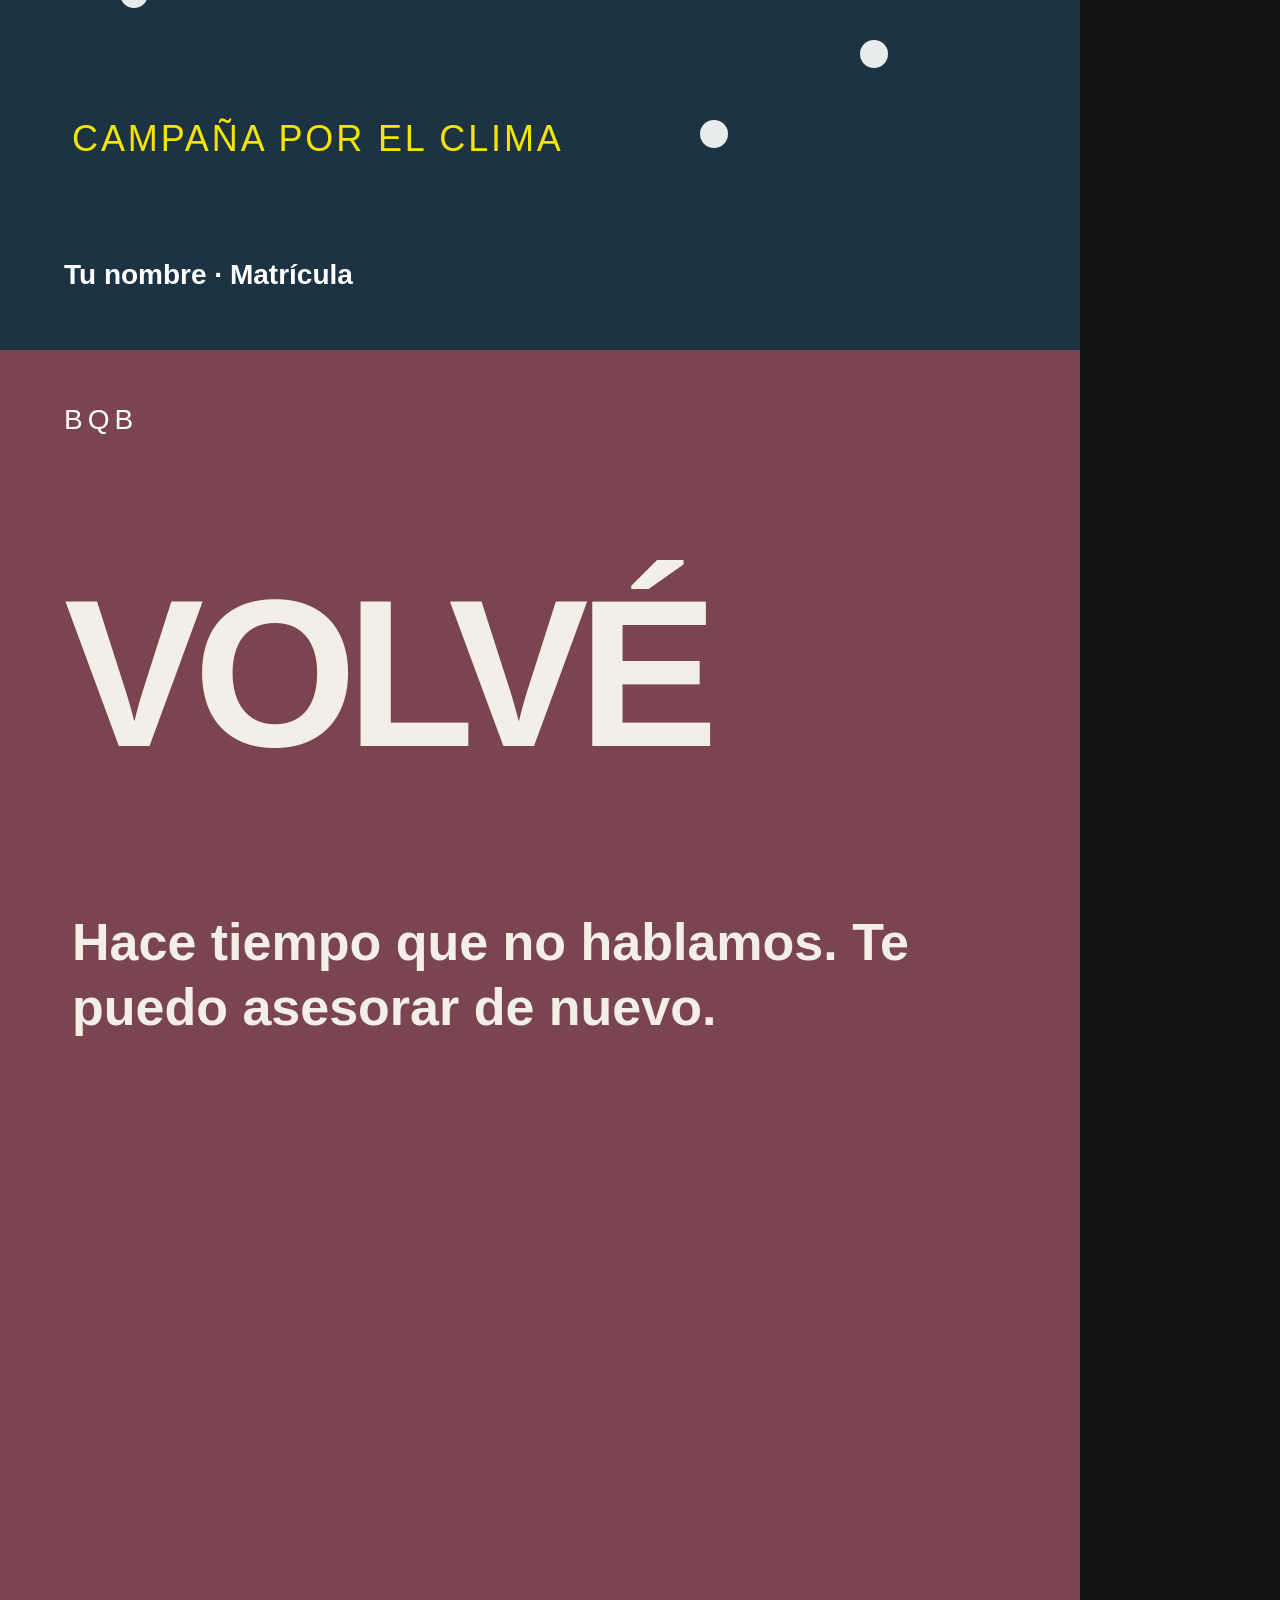
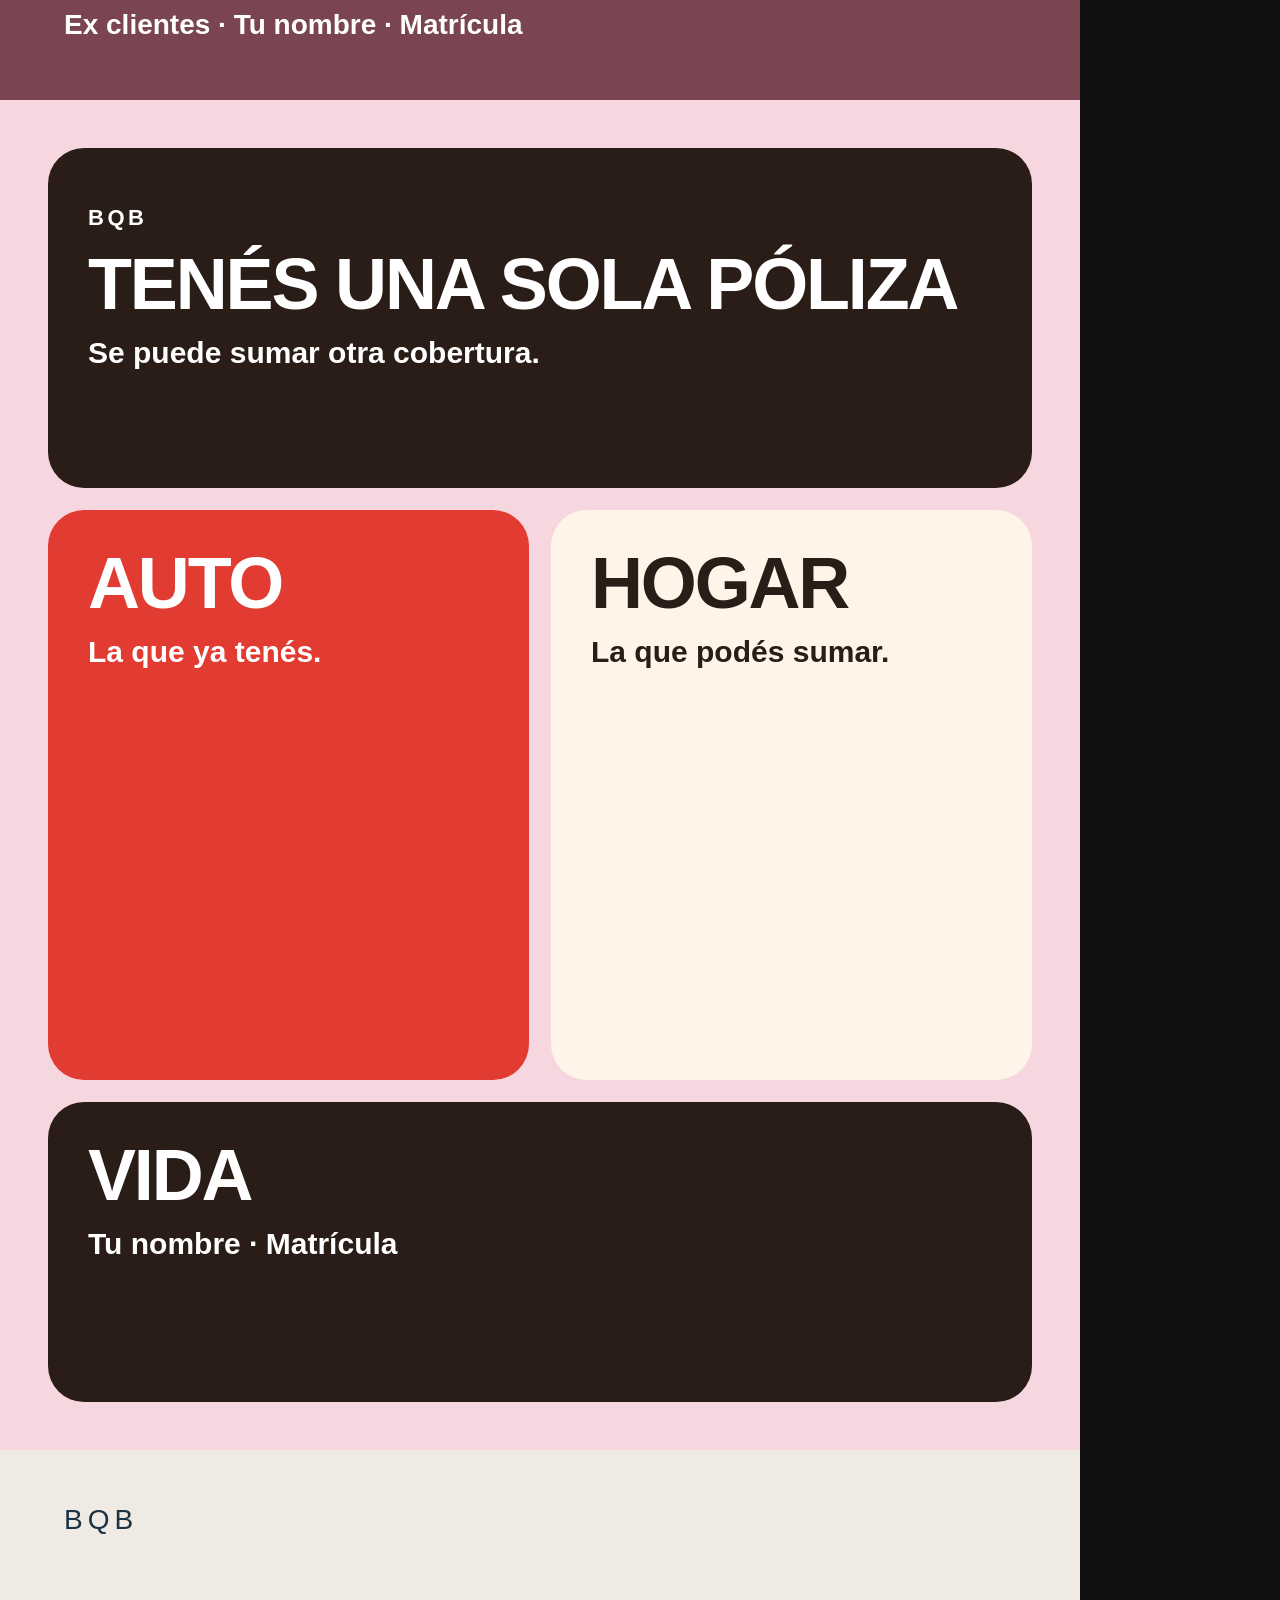
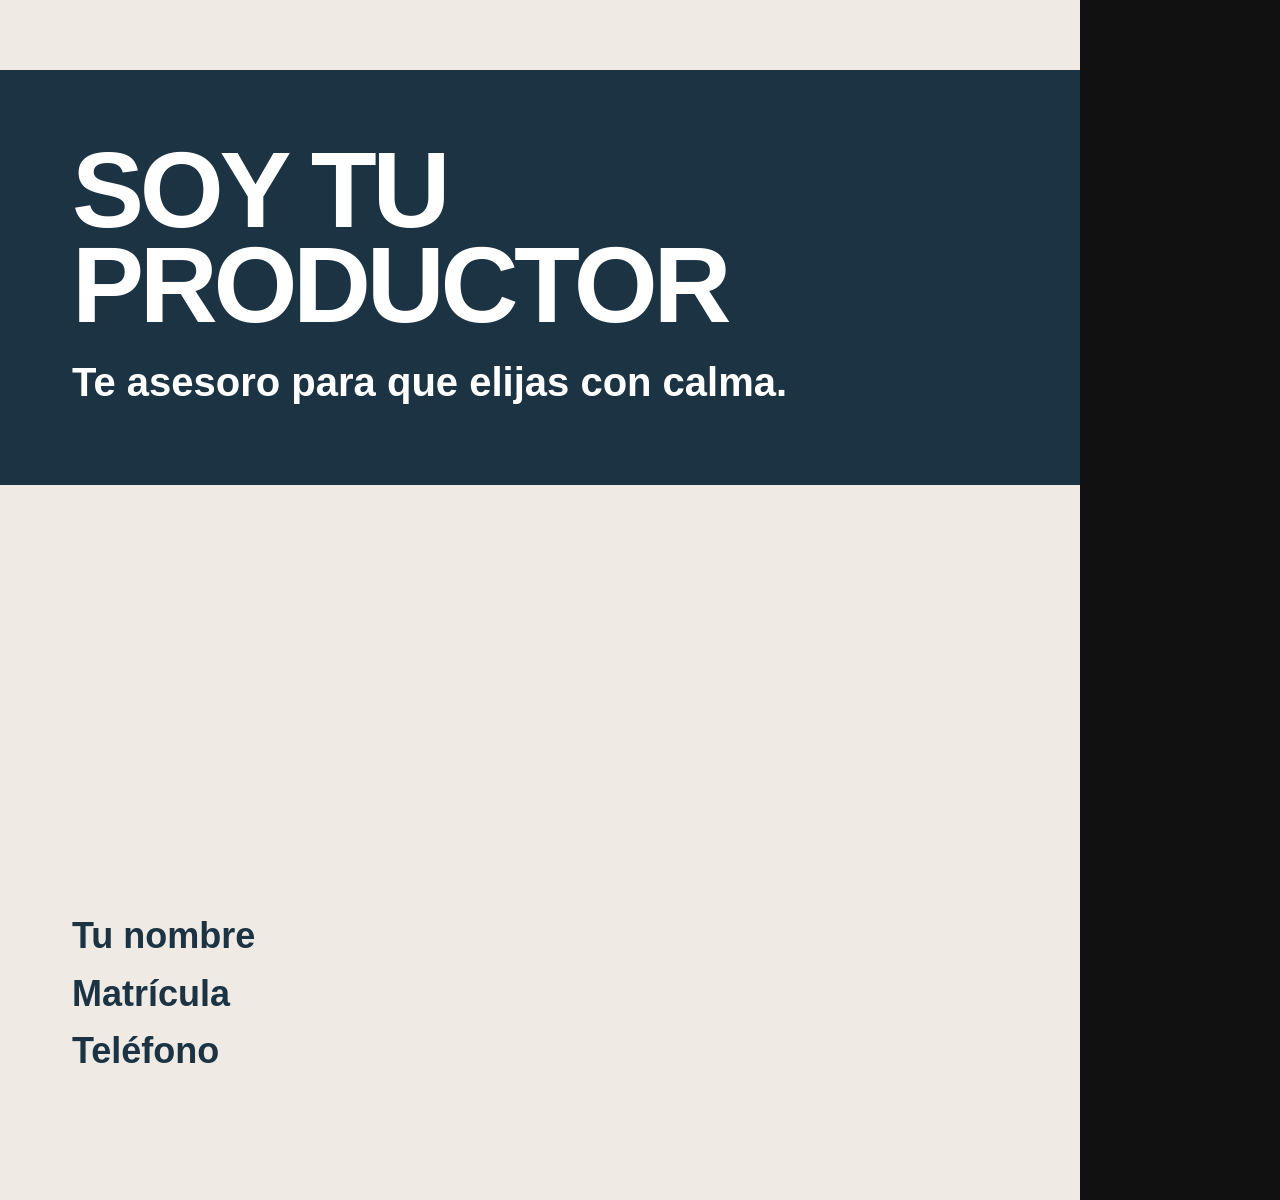
<file: placas/fuente.html>
<!DOCTYPE html>
<html lang="es">
<head>
  <meta charset="utf-8">
  <title>Placas de ejemplo</title>
  <style>
    * { box-sizing: border-box; margin: 0; padding: 0; }
    body { background: #111; }
    .placa {
      width: 1080px;
      height: 1350px;
      overflow: hidden;
      position: relative;
      font-family: "Arial Black", Arial, Helvetica, sans-serif;
      color: #fff;
    }
    .marca {
      position: absolute;
      top: 54px;
      left: 64px;
      font-size: 28px;
      letter-spacing: 0.18em;
    }
    .pie {
      position: absolute;
      left: 64px;
      right: 64px;
      bottom: 56px;
      font-family: Arial, Helvetica, sans-serif;
      font-weight: 700;
      font-size: 28px;
      line-height: 1.35;
    }

    .oferta { background: #19b4e0; }
    .oferta h1 { position: absolute; top: 150px; left: 64px; right: 64px; font-size: 132px; line-height: 0.9; letter-spacing: -0.03em; }
    .oferta h1 span { color: #f5e400; }
    .oferta .sub { position: absolute; top: 460px; left: 64px; font-family: Arial, Helvetica, sans-serif; font-size: 40px; font-weight: 700; }
    .auto { position: absolute; left: 120px; bottom: 250px; width: 840px; height: 340px; }
    .auto .cuerpo { position: absolute; left: 70px; right: 40px; bottom: 70px; height: 150px; background: #14242e; border-radius: 28px 70px 24px 24px; }
    .auto .techo { position: absolute; left: 230px; bottom: 200px; width: 360px; height: 120px; background: #14242e; border-radius: 80px 90px 0 0; }
    .auto .rueda { position: absolute; bottom: 28px; width: 110px; height: 110px; background: #14242e; border-radius: 50%; border: 16px solid #f5e400; }
    .auto .rueda.izq { left: 150px; }
    .auto .rueda.der { right: 120px; }

    .nuevas { background: #d7f6f1; color: #14343a; }
    .nuevas h1 { position: absolute; top: 140px; left: 64px; right: 64px; font-size: 108px; line-height: 0.9; letter-spacing: -0.03em; }
    .nuevas h1 span { display: block; font-size: 64px; letter-spacing: 0; margin-top: 12px; }
    .pills { position: absolute; left: 80px; right: 80px; top: 520px; display: flex; flex-wrap: wrap; gap: 22px; justify-content: center; }
    .pills span {
      display: inline-block;
      padding: 22px 36px;
      border-radius: 999px;
      background: #fff;
      color: #14343a;
      font-size: 36px;
      letter-spacing: 0.02em;
      box-shadow: 0 10px 0 rgba(20, 52, 58, 0.08);
    }
    .pills span.lleno { background: #12c4b8; color: #08343a; }
    .nuevas .pie { color: #14343a; }

    .renovacion { background: #f4efe6; color: #1c1c1c; }
    .renovacion h1 { position: absolute; top: 180px; left: 48px; right: 48px; font-size: 168px; line-height: 0.82; letter-spacing: -0.045em; }
    .renovacion h1 span { color: #e23b32; }
    .renovacion .sub { position: absolute; top: 620px; left: 72px; right: 72px; font-family: Arial, Helvetica, sans-serif; font-size: 48px; font-weight: 700; line-height: 1.25; }
    .renovacion .caja { position: absolute; left: 72px; bottom: 180px; padding: 28px 36px; background: #1c3344; color: #fff; font-size: 40px; border-radius: 18px; }
    .renovacion .pie { color: #1c1c1c; }

    .referidos { background: #2f62f6; }
    .referidos h1 { position: absolute; top: 200px; left: 64px; right: 64px; font-size: 118px; line-height: 0.88; letter-spacing: -0.04em; }
    .referidos .sub { position: absolute; top: 620px; left: 72px; right: 120px; font-family: Arial, Helvetica, sans-serif; font-size: 46px; font-weight: 700; line-height: 1.3; }
    .referidos .flecha { position: absolute; right: 80px; bottom: 220px; font-size: 180px; line-height: 1; }

    .granizo { background: #1c3344; }
    .granizo .bolas i { position: absolute; width: 28px; height: 28px; border-radius: 50%; background: #fff; opacity: 0.9; }
    .granizo h1 { position: absolute; top: 280px; left: 64px; right: 64px; font-size: 150px; line-height: 0.85; letter-spacing: -0.04em; }
    .granizo .sub { position: absolute; top: 640px; left: 72px; right: 72px; font-family: Arial, Helvetica, sans-serif; font-size: 48px; font-weight: 700; line-height: 1.25; }
    .granizo .etiqueta { position: absolute; left: 72px; bottom: 190px; color: #f5e400; font-size: 36px; letter-spacing: 0.08em; }

    .volve { background: #7a4550; }
    .volve h1 { position: absolute; top: 240px; left: 64px; font-size: 210px; line-height: 0.8; letter-spacing: -0.05em; color: #f4efe6; }
    .volve .sub { position: absolute; top: 560px; left: 72px; right: 80px; font-family: Arial, Helvetica, sans-serif; font-size: 52px; font-weight: 700; line-height: 1.25; color: #f4efe6; }

    .bento { background: #f7d7df; color: #2a1c16; padding: 48px; display: grid; grid-template-columns: 1fr 1fr; grid-template-rows: 340px 1fr 300px; gap: 22px; }
    .bento article { border-radius: 36px; padding: 40px; }
    .bento h1 { font-size: 72px; line-height: 0.92; letter-spacing: -0.03em; }
    .bento p { margin-top: 16px; font-family: Arial, Helvetica, sans-serif; font-size: 30px; font-weight: 700; line-height: 1.3; }
    .bento .ancha { grid-column: 1 / -1; background: #2a1c16; color: #fff; }
    .bento .ramo { background: #e23b32; color: #fff; position: static; width: auto; height: auto; left: auto; bottom: auto; }
    .bento .hogar { background: #fff4e8; }
    .bento .vida { grid-column: 1 / -1; background: #2a1c16; color: #fff; }
    .bento .marca-bento { font-size: 22px; letter-spacing: 0.16em; margin-bottom: 18px; }

    .presentacion { background: #efeae3; color: #1c3344; }
    .presentacion .bloque { position: absolute; left: 0; right: 0; top: 220px; padding: 72px 72px 80px; background: #1c3344; color: #fff; }
    .presentacion h1 { font-size: 108px; line-height: 0.88; letter-spacing: -0.04em; }
    .presentacion .sub { margin-top: 28px; font-family: Arial, Helvetica, sans-serif; font-size: 40px; font-weight: 700; }
    .presentacion .datos { position: absolute; left: 72px; right: 72px; bottom: 120px; font-family: Arial, Helvetica, sans-serif; font-size: 36px; font-weight: 700; line-height: 1.6; }
  </style>
</head>
<body>
  <section class="placa oferta" id="oferta">
    <p class="marca">BQB</p>
    <h1><span>OFERTA</span><br>DE AUTO</h1>
    <p class="sub">Este mes, con alguien que te asesora.</p>
    <div class="auto" aria-hidden="true"><div class="techo"></div><div class="cuerpo"></div><div class="rueda izq"></div><div class="rueda der"></div></div>
    <p class="pie">Hasta el 30 de abril<br>Tu nombre · Matrícula</p>
  </section>

  <section class="placa nuevas" id="nuevas">
    <p class="marca">BQB</p>
    <h1>NUEVAS<span>COBERTURAS PARA TU HOGAR</span></h1>
    <div class="pills">
      <span>INCENDIO</span>
      <span class="lleno">ROBO</span>
      <span>CRISTALES</span>
      <span class="lleno">RESPONSABILIDAD CIVIL</span>
    </div>
    <p class="pie">Tu nombre · Matrícula</p>
  </section>

  <section class="placa renovacion" id="renovacion">
    <p class="marca">BQB</p>
    <h1>RENOVÁ<br><span>TU AUTO</span></h1>
    <p class="sub">La póliza está por vencer. La renovamos juntos.</p>
    <p class="caja">Escribime y lo vemos</p>
    <p class="pie">Tu nombre · Matrícula</p>
  </section>

  <section class="placa referidos" id="referidos">
    <p class="marca">BQB</p>
    <h1>RECOMENDAME</h1>
    <p class="sub">Si conocés a alguien que necesite un seguro, que me escriba.</p>
    <p class="flecha" aria-hidden="true">→</p>
    <p class="pie">Tu nombre · Matrícula · Teléfono</p>
  </section>

  <section class="placa granizo" id="granizo">
    <div class="bolas" aria-hidden="true">
      <i style="left:80px;top:90px"></i><i style="left:180px;top:160px"></i><i style="left:300px;top:80px"></i>
      <i style="left:460px;top:140px"></i><i style="left:640px;top:90px"></i><i style="left:820px;top:170px"></i>
      <i style="left:120px;top:980px"></i><i style="left:860px;top:1040px"></i><i style="left:700px;top:1120px"></i>
    </div>
    <p class="marca">BQB</p>
    <h1>GRANIZO</h1>
    <p class="sub">Tu auto también se puede cubrir cuando llega el clima.</p>
    <p class="etiqueta">CAMPAÑA POR EL CLIMA</p>
    <p class="pie">Tu nombre · Matrícula</p>
  </section>

  <section class="placa volve" id="volve">
    <p class="marca">BQB</p>
    <h1>VOLVÉ</h1>
    <p class="sub">Hace tiempo que no hablamos. Te puedo asesorar de nuevo.</p>
    <p class="pie">Ex clientes · Tu nombre · Matrícula</p>
  </section>

  <section class="placa bento" id="bento">
    <article class="ancha">
      <p class="marca-bento">BQB</p>
      <h1>TENÉS UNA SOLA PÓLIZA</h1>
      <p>Se puede sumar otra cobertura.</p>
    </article>
    <article class="ramo"><h1>AUTO</h1><p>La que ya tenés.</p></article>
    <article class="hogar"><h1>HOGAR</h1><p>La que podés sumar.</p></article>
    <article class="vida" style="grid-column: 1 / -1;"><h1>VIDA</h1><p>Tu nombre · Matrícula</p></article>
  </section>

  <section class="placa presentacion" id="presentacion">
    <p class="marca">BQB</p>
    <div class="bloque">
      <h1>SOY TU PRODUCTOR</h1>
      <p class="sub">Te asesoro para que elijas con calma.</p>
    </div>
    <p class="datos">Tu nombre<br>Matrícula<br>Teléfono</p>
  </section>
</body>
</html>
</file>
<file: styles.css>
:root {
  --odoo: #2c4554;
  --odoo-dark: #1d303b;
  --ink: #212529;
  --muted: #6c757d;
  --line: #dee2e6;
  --bg: #f8f9fa;
  --font: "Lucida Grande", Helvetica, Verdana, Arial, sans-serif;
}

* { box-sizing: border-box; }

body {
  margin: 0;
  background: #f0eeee;
  color: var(--ink);
  font-family: var(--font);
  font-size: 13px;
  line-height: 1.4;
}

button, input, select, textarea { font: inherit; }

.example-note {
  margin: 0;
  padding: 6px 12px;
  background: var(--odoo-dark);
  color: #fff;
  font-size: 12px;
  text-align: center;
}

.o_main_navbar {
  display: flex;
  align-items: center;
  position: relative;
  height: 46px;
  padding: 0 16px 0 0;
  background: var(--odoo);
  color: #fff;
}

.o_navbar_apps_menu { display: flex; align-items: center; }

.o_navbar_apps_menu .o-dropdown--menu {
  display: none;
  position: absolute;
  top: 100%;
  left: 0;
  z-index: 40;
  width: min(807px, 100vw);
  max-height: min(709px, calc(100vh - 80px));
  overflow: auto;
  grid-template-columns: 1fr 1fr;
  align-content: start;
  margin: 0;
  padding: 8px;
  background: #fff;
  color: var(--ink);
  border-right: 1px solid var(--line);
  border-bottom: 1px solid var(--line);
  box-shadow: 0 12px 28px rgba(29, 48, 59, 0.18);
}

.o_navbar_apps_menu.show .o-dropdown--menu { display: grid; }

.dropdown-item.o_app { display: block; min-height: 80px; }

.dropdown-item.o_app a {
  display: flex;
  align-items: center;
  gap: 16px;
  min-height: 80px;
  padding: 8px 16px;
  border-radius: 4px;
  color: var(--ink);
  font-size: 15px;
  text-decoration: none;
}

.dropdown-item.o_app a:hover,
.dropdown-item.o_app.o_dropdown_active a { background: #f0eeee; }

.o_app_icon {
  display: grid;
  place-items: center;
  width: 48px;
  height: 48px;
  flex: none;
  border-radius: 6px;
}

.o_app_icon svg { display: block; width: 26px; height: 26px; }

.apps-nota {
  grid-column: 1 / -1;
  margin: 4px 16px 10px;
  color: var(--muted);
}

.o_home { padding: 48px 24px; }
.o_home h1 { margin: 0 0 8px; color: var(--ink); font-size: 22px; font-weight: 500; }
.o_home p { margin: 0; max-width: 460px; color: var(--muted); }

.o_menu_toggle {
  display: grid;
  place-items: center;
  width: 46px;
  height: 46px;
  padding: 0;
  border: 0;
  background: transparent;
  color: #fff;
}

.o_menu_toggle:hover,
.o_navbar_apps_menu.show .o_menu_toggle { background: rgba(0, 0, 0, 0.15); }

.fa-th-large { display: block; width: 28px; height: 28px; }
.fa-th-large svg { display: block; width: 28px; height: 28px; }

.o_menu_sections { display: flex; align-items: stretch; height: 46px; }

.o_menu_sections .dropdown-toggle {
  height: 46px;
  padding: 0 16px;
  border: 0;
  background: transparent;
  color: #fff;
  font-size: 14px;
  line-height: 46px;
  white-space: nowrap;
}

.o_menu_sections .dropdown-toggle:hover,
.o_menu_sections .dropdown-toggle.is-active { background: rgba(0, 0, 0, 0.15); }

.o_menu_sections .o-dropdown { position: relative; }

.o_menu_sections .o-dropdown--menu {
  display: none;
  position: absolute;
  top: 100%;
  left: 0;
  z-index: 40;
  min-width: 100%;
  width: max-content;
  padding: 6px 0;
  background: #fff;
  border: 1px solid var(--line);
  box-shadow: 0 8px 20px rgba(29, 48, 59, 0.18);
}

.o_menu_sections .o-dropdown.is-open .o-dropdown--menu { display: block; }

.o_menu_sections .dropdown-item {
  display: block;
  height: 26px;
  padding: 0 16px 0 20px;
  color: var(--ink);
  font-size: 13px;
  line-height: 26px;
  text-decoration: none;
  white-space: nowrap;
  cursor: pointer;
}

.o_menu_sections .dropdown-item:hover { background: #f0eeee; }
.o_menu_sections .dropdown-item.is-current { font-weight: 700; }

.o_menu_brand { margin-left: 12px; font-size: 18px; font-weight: 500; }
.o_navbar_spacer { flex: 1; }
.o_menu_logo { height: 32px; width: auto; margin-right: 12px; }

.o_dialog_container {
  position: fixed;
  inset: 0;
  z-index: 80;
  display: grid;
  align-items: start;
  justify-content: center;
  padding: 22px 16px;
  background: rgba(33, 37, 41, 0.45);
}

.modal-dialog.modal-lg { width: min(648px, 100%); }

.modal-content {
  background: #fff;
  border: 1px solid var(--line);
  box-shadow: 0 16px 40px rgba(29, 48, 59, 0.28);
}

.modal-header {
  display: flex;
  align-items: center;
  justify-content: space-between;
  height: 48px;
  padding: 0 16px;
  border-bottom: 1px solid var(--line);
}

.modal-header h2 { margin: 0; font-size: 16px; font-weight: 500; }

.modal-cerrar {
  width: 28px;
  height: 28px;
  border: 0;
  background: transparent;
  color: var(--muted);
  font-size: 22px;
  line-height: 1;
}

.modal-body { padding: 8px 16px 16px; max-height: calc(100vh - 150px); overflow: auto; }
.modal-seccion { margin: 12px 0 0; font-size: 15px; font-weight: 600; }

.modal-footer {
  display: flex;
  gap: 8px;
  padding: 12px 16px;
  border-top: 1px solid var(--line);
}

.vista-previa { margin-top: 16px; padding-top: 8px; border-top: 1px solid var(--line); }
.vista-previa-resumen { display: flex; gap: 28px; }
.vista-previa-resumen p { margin: 0; }
.vista-previa-resumen strong { display: block; font-size: 22px; }
.vista-previa-detalle { margin: 14px 0 8px; font-weight: 700; }
.vista-previa .brief { grid-template-columns: 160px 1fr; }

.o_user {
  display: grid;
  place-items: center;
  width: 26px;
  height: 26px;
  border-radius: 50%;
  background: #fff;
  color: var(--odoo);
  font-size: 12px;
  font-weight: 700;
}

.o_control_panel {
  padding: 8px 16px 10px;
  background: #fff;
  border-bottom: 1px solid var(--line);
}

.o_cp_top, .o_cp_bottom, .o_cp_searchview, .o_cp_buttons {
  display: flex;
  align-items: center;
}

.o_cp_buttons { flex-wrap: wrap; gap: 6px; }

.o_cp_top, .o_cp_bottom { justify-content: space-between; gap: 12px; }

.breadcrumb {
  display: flex;
  flex-wrap: wrap;
  gap: 8px;
  margin: 0;
  padding: 0;
  list-style: none;
  color: var(--muted);
}

.breadcrumb li:not(:last-child)::after { content: "/"; margin-left: 8px; }
.breadcrumb .active { color: var(--ink); font-size: 18px; font-weight: 500; }

.o_cp_searchview { gap: 8px; min-width: min(100%, 280px); margin-top: 8px; }

.o_search_icon {
  width: 14px;
  height: 14px;
  border: 2px solid var(--muted);
  border-radius: 50%;
  position: relative;
}

.o_search_icon::after {
  content: "";
  position: absolute;
  right: -5px;
  bottom: -4px;
  width: 6px;
  height: 2px;
  background: var(--muted);
  transform: rotate(45deg);
}

.o_cp_searchview input {
  width: 180px;
  height: 28px;
  padding: 0 8px;
  border: 1px solid var(--line);
  border-radius: 4px;
}

.o_cp_switch_buttons { margin-left: auto; }

.o_cp_switch_buttons button {
  display: grid;
  place-items: center;
  width: 28px;
  height: 26px;
  padding: 0;
  border: 1px solid var(--line);
  background: #fff;
  color: #495057;
  cursor: pointer;
}

.o_cp_switch_buttons button svg { width: 14px; height: 14px; fill: currentColor; }
.o_cp_switch_buttons button:first-child { border-radius: 4px 0 0 4px; }
.o_cp_switch_buttons button:last-child { border-radius: 0 4px 4px 0; border-left: 0; }
.o_cp_switch_buttons button.is-active { background: #e9ecef; color: var(--odoo); }

.o_cp_tabs {
  display: flex;
  gap: 4px;
  margin-top: 12px;
  border-bottom: 1px solid var(--line);
}

.o_cp_tabs button {
  margin-bottom: -1px;
  padding: 8px 14px;
  border: 0;
  border-bottom: 2px solid transparent;
  background: transparent;
  color: var(--muted);
  font-weight: 600;
  cursor: pointer;
}

.o_cp_tabs button.is-active { color: var(--odoo); border-bottom-color: var(--odoo); }

.o_cp_bottom { margin-top: 8px; }

.disenos {
  display: grid;
  grid-template-columns: repeat(auto-fill, minmax(180px, 1fr));
  gap: 12px;
  margin: 0 8px;
}

.diseno {
  display: grid;
  align-content: start;
  background: #fff;
  border: 1px solid var(--line);
  border-radius: 4px;
  overflow: hidden;
}

.diseno img {
  display: block;
  width: 100%;
  height: auto;
  aspect-ratio: 4 / 5;
  object-fit: cover;
  background: #f4f7f8;
}

.diseno-muestra {
  display: grid;
  place-items: center;
  width: 100%;
  height: 140px;
  background: #1c3344;
  color: #fff;
  font-weight: 700;
  letter-spacing: 0.06em;
  text-transform: uppercase;
}

.diseno-muestra.is-moto { background: #3e6b5a; }
.diseno-muestra.is-hogar { background: #7a4550; }
.diseno-tema { margin: 8px 10px 0; }
.diseno p { margin: 8px 10px 0; font-weight: 600; word-break: break-word; }
.diseno .badge { margin: 8px 10px 0; }
.diseno .btn { justify-self: start; margin: 8px 10px 10px; }

.diseno-acciones { display: flex; flex-wrap: wrap; gap: 6px; margin: 8px 10px 4px; }

.icono {
  display: inline-flex;
  align-items: center;
  gap: 4px;
  height: 28px;
  padding: 0 8px;
  border: 1px solid var(--line);
  border-radius: 4px;
  background: #fff;
  color: var(--odoo);
  font-weight: 600;
  cursor: pointer;
}

.icono svg { width: 16px; height: 16px; fill: currentColor; }
.icono:hover { background: #f4f7f8; }
.disenos-vacio { margin: 8px 16px 16px; color: var(--muted); }

.btn {
  height: 24px;
  padding: 0 10px;
  border: 1px solid transparent;
  border-radius: 4px;
  font-size: 13px;
  line-height: 22px;
  cursor: pointer;
  text-decoration: none;
}

.btn-primary { background: var(--odoo); color: #fff; }
.btn-primary:hover { background: var(--odoo-dark); }
.btn:disabled, .btn:disabled:hover { opacity: 0.45; cursor: default; }
.btn-secondary { background: #fff; color: var(--ink); border-color: #ced4da; }
.o-kanban-button-new { min-width: 65px; }
.o_cp_pager { color: var(--muted); white-space: nowrap; }

.o_content {
  min-height: calc(100vh - 150px);
  padding: 12px 8px 24px;
  background: var(--bg);
}

.llegada {
  margin: 0 8px 12px;
  padding: 8px 12px;
  background: #fff;
  border: 1px solid var(--line);
  border-left: 3px solid var(--odoo);
  color: var(--ink);
}

.o_kanban_record { cursor: pointer; }
a.o_kanban_record { color: inherit; text-decoration: none; }
a.o_kanban_record:hover { border-color: var(--odoo); }

.llegada-nota { margin: 0 0 16px; color: var(--muted); }

.placa-pedida { margin: 0 0 18px; }
.placa-pedida img {
  width: min(280px, 100%);
  aspect-ratio: 4 / 5;
  object-fit: cover;
  display: block;
  border: 1px solid var(--line);
  border-radius: 4px;
}
.placa-pedida figcaption { margin-top: 6px; color: var(--muted); font-size: 12px; }

.pedido-placa {
  width: 72px;
  aspect-ratio: 4 / 5;
  object-fit: cover;
  display: block;
  margin-bottom: 8px;
  border-radius: 3px;
}

.brief {
  display: grid;
  grid-template-columns: 180px 1fr;
  gap: 10px 16px;
  margin: 0;
}

.brief dt { color: var(--muted); font-weight: 600; }
.brief dd { margin: 0; }

.brief-dots { display: flex; flex-wrap: wrap; gap: 8px; align-items: center; }
.brief-dots i {
  width: 22px;
  height: 22px;
  border-radius: 50%;
  border: 1px solid rgba(0, 0, 0, 0.12);
}
.brief-dots span { margin-right: 8px; }

.o_kanban_view {
  display: flex;
  gap: 8px;
  align-items: flex-start;
  overflow-x: auto;
}

.o_kanban_group { flex: 1 0 260px; max-width: 360px; padding: 0 6px; }

.o_column_title {
  display: flex;
  align-items: center;
  gap: 6px;
  margin-bottom: 6px;
  font-weight: 700;
}

.o_kanban_counter {
  min-width: 16px;
  padding: 0 5px;
  border-radius: 10px;
  background: #e9ecef;
  color: var(--muted);
  font-size: 11px;
  font-weight: 600;
  text-align: center;
}

.o_kanban_progressbar {
  height: 5px;
  margin-bottom: 8px;
  overflow: hidden;
  border-radius: 4px;
  background: #e9ecef;
}

.o_kanban_progressbar i { display: block; width: 100%; height: 100%; }
.is-todo { background: #adb5bd; }
.is-doing { background: var(--odoo); }
.is-wait { background: #b9a48a; }
.is-done { background: #6d9a86; }

.o_kanban_record {
  display: grid;
  align-content: center;
  gap: 2px;
  min-height: 78px;
  margin-bottom: 8px;
  padding: 8px 12px;
  background: #fff;
  border: 1px solid #d8dadd;
  border-radius: 3px;
  box-shadow: 0 1px 2px rgba(0, 0, 0, 0.05);
}

.o_kanban_record_title { font-size: 13px; font-weight: 700; text-transform: uppercase; }
.o_kanban_record_subtitle { color: #495057; }

.estado-enviada { background: #e7f2ec; color: #1f6b45; }
.estado-borrador { background: #f1f3f5; color: #495057; }
.estado-programada { background: #f4efe6; color: #6b5344; }

.badge {
  justify-self: start;
  margin-top: 2px;
  padding: 1px 6px;
  border-radius: 2px;
  background: #f1f3f5;
  color: #495057;
  font-size: 11px;
  font-weight: 700;
  letter-spacing: 0.03em;
  text-transform: uppercase;
}

.oe_kanban_card_muted,
.oe_kanban_card_muted .badge { color: #868e96; }

.o_list_view { margin: 0 8px; background: #fff; border: 1px solid var(--line); }
.o_list_view table { width: 100%; border-collapse: collapse; }
.o_list_view th, .o_list_view td { padding: 8px 12px; border-bottom: 1px solid var(--line); text-align: left; }
.o_list_view th { background: #f8f9fa; font-weight: 600; }
.o_list_view tr:hover td { background: #f4f7f8; }
.o_list_view .o_list_number { text-align: right; }
.o_list_view .o_list_record_selector { width: 32px; padding-right: 0; }
.o_list_view tfoot td { background: #f8f9fa; font-weight: 600; border-bottom: 0; }
.o_list_scroll { overflow-x: auto; }
.o_list_table { min-width: 960px; }
.o_list_table th, .o_list_table td { white-space: nowrap; }
.o_list_table tbody tr:nth-child(even) td { background: #fbfcfc; }
.o_list_check {
  display: inline-block;
  width: 30px;
  height: 22px;
  border-radius: 4px;
  background: #e9ecef;
  color: #6c757d;
  text-align: center;
  line-height: 22px;
}
.o_list_download { margin-left: 4px; }

.o_form_sheet_bg { padding: 16px 16px 32px; }

.o_form_statusbar {
  display: flex;
  justify-content: flex-end;
  max-width: 1140px;
  margin: 0 auto 8px;
}

.o_form_statusbar span {
  padding: 4px 14px;
  background: #fff;
  border: 1px solid #ced4da;
  border-left-width: 0;
  color: var(--muted);
}

.o_form_statusbar span:first-child { border-left-width: 1px; border-radius: 4px 0 0 4px; }
.o_form_statusbar span:last-child { border-radius: 0 4px 4px 0; }
.o_form_statusbar .is-current { background: var(--odoo); border-color: var(--odoo); color: #fff; }

.o_form_sheet {
  max-width: 1140px;
  margin: 0 auto;
  padding: 24px 32px 28px;
  background: #fff;
  border: 1px solid #d8dadd;
  box-shadow: 0 4px 20px rgba(0, 0, 0, 0.05);
}

.oe_kicker { margin: 0; color: var(--muted); font-size: 12px; letter-spacing: 0.08em; text-transform: uppercase; }

.oe_title {
  margin: 4px 0 18px;
  font-size: 26px;
  font-weight: 500;
  line-height: 1.15;
}

.o_group { display: grid; grid-template-columns: 1fr 1fr; gap: 4px 32px; }
.o_full { grid-column: 1 / -1; }

.pedido-layout {
  display: grid;
  grid-template-columns: minmax(0, 1fr) 300px;
  grid-template-areas:
    "previos plantillas"
    "siguientes plantillas";
  gap: 8px 28px;
  align-items: start;
}

.pedido-preguntas.o_group { grid-template-columns: 1fr; align-content: start; }
#pasos-previos { grid-area: previos; }
#pasos-siguientes { grid-area: siguientes; }

.pedido-plantillas {
  grid-area: plantillas;
  position: sticky;
  top: 8px;
  padding-left: 20px;
  border-left: 1px solid var(--line);
}

.plantillas.is-locked { opacity: 0.4; }
.recomendado {
  margin: 12px 0 0;
  padding: 8px 10px;
  background: #f4f7f8;
  border-left: 3px solid var(--odoo);
  color: var(--ink);
}
.recomendado:empty { display: none; }

.o_group label, .o_group legend {
  display: block;
  margin-top: 10px;
  color: #495057;
  font-weight: 600;
}

.o_input {
  display: block;
  width: 100%;
  margin-top: 4px;
  padding: 4px 0;
  border: 0;
  border-bottom: 1px solid #ced4da;
  border-radius: 0;
  background: transparent;
  color: var(--ink);
}

.o_input:focus { outline: 0; border-bottom-color: var(--odoo); }
fieldset { margin: 8px 0 0; padding: 0; border: 0; min-width: 0; }

.o_radio {
  display: flex;
  align-items: center;
  gap: 8px;
  margin-top: 6px;
  font-weight: 500;
  color: var(--ink);
}

.o_radio input { width: auto; margin: 0; accent-color: var(--odoo); }
.o_radio:has(input:disabled) { cursor: default; }
.o_radio input:disabled { accent-color: var(--odoo); opacity: 1; }
.checks { display: flex; flex-wrap: wrap; gap: 0 18px; }
.hint { margin: 4px 0 0; color: var(--muted); font-size: 12px; font-weight: 500; }

.plantillas { display: grid; gap: 8px; margin-top: 12px; }

.plantilla {
  display: grid !important;
  grid-template-columns: 16px 1fr auto;
  align-items: center;
  gap: 12px;
  margin: 0;
  padding: 8px 10px;
  border: 1px solid var(--line);
  border-radius: 4px;
  font-weight: 500 !important;
  cursor: pointer;
}

.plantilla input { margin: 0; accent-color: var(--odoo); }
.plantilla-copy { display: grid; }
.plantilla-copy strong { color: var(--ink); }
.plantilla-copy small { color: var(--muted); font-weight: 500; }
.plantilla:has(input:checked) { border-color: var(--odoo); background: #f4f7f8; }
.plantilla-sola { grid-template-columns: 16px 1fr; }
.plantilla-otra { display: block; margin: 4px 2px 0; color: #495057; font-weight: 600; }

.swatches {
  display: grid;
  grid-template-columns: repeat(7, 36px);
  gap: 14px 16px;
  margin-top: 12px;
}

.swatch { position: relative; display: grid; justify-items: center; margin: 0; cursor: pointer; }

.swatch span {
  position: absolute;
  width: 1px;
  height: 1px;
  overflow: hidden;
  clip: rect(0 0 0 0);
}

.swatch input { position: absolute; width: 1px; height: 1px; opacity: 0; }

.swatch i {
  display: block;
  width: 36px;
  height: 36px;
  border-radius: 50%;
  border: 1px solid rgba(0, 0, 0, 0.08);
  box-shadow: inset 0 -2px 0 rgba(0, 0, 0, 0.08);
}

.swatch i.is-light { border-color: #c8c8c8; }
.swatch:has(input:checked) i { outline: 2px solid var(--ink); outline-offset: 3px; }
.swatch:has(input:focus-visible) i { outline: 2px solid var(--odoo); outline-offset: 3px; }

.pair { display: grid; gap: 12px 32px; }
.pair[hidden] { display: none; }

.o_chatter {
  max-width: 1140px;
  margin: 16px auto 0;
  padding: 16px;
  background: #fff;
  border: 1px solid var(--line);
}

.o_chatter p { margin: 6px 0 0; color: var(--muted); }

.btn-whatsapp {
  display: inline-block;
  height: auto;
  margin-top: 10px;
  padding: 6px 12px;
  background: #1f8f4e;
  color: #fff;
  font-weight: 600;
  line-height: 1.3;
}

.btn-whatsapp:hover { background: #187743; }

[hidden] { display: none !important; }

@media (min-width: 800px) {
  .pair { grid-template-columns: 1fr 1fr; }
}

@media (max-width: 800px) {
  .brief { grid-template-columns: 1fr; gap: 2px 0; }
  .brief dt { margin-top: 10px; }
  .o_cp_top { align-items: flex-start; flex-direction: column; }
  .o_group { grid-template-columns: 1fr; }
  .pedido-layout {
    grid-template-columns: 1fr;
    grid-template-areas:
      "previos"
      "plantillas"
      "siguientes";
  }
  .pedido-plantillas { position: static; padding-left: 0; border-left: 0; border-top: 1px solid var(--line); padding-top: 8px; }
  .oe_title { font-size: 22px; }
  .o_form_statusbar { flex-wrap: wrap; justify-content: flex-start; }
  .swatches { grid-template-columns: repeat(7, 32px); gap: 12px; }
  .swatch i { width: 32px; height: 32px; }
  .o_navbar_apps_menu .o-dropdown--menu { grid-template-columns: 1fr; }
  .o_menu_sections .dropdown-toggle { padding: 0 8px; font-size: 12px; }
  .o_menu_brand { display: none; }
}
</file>
